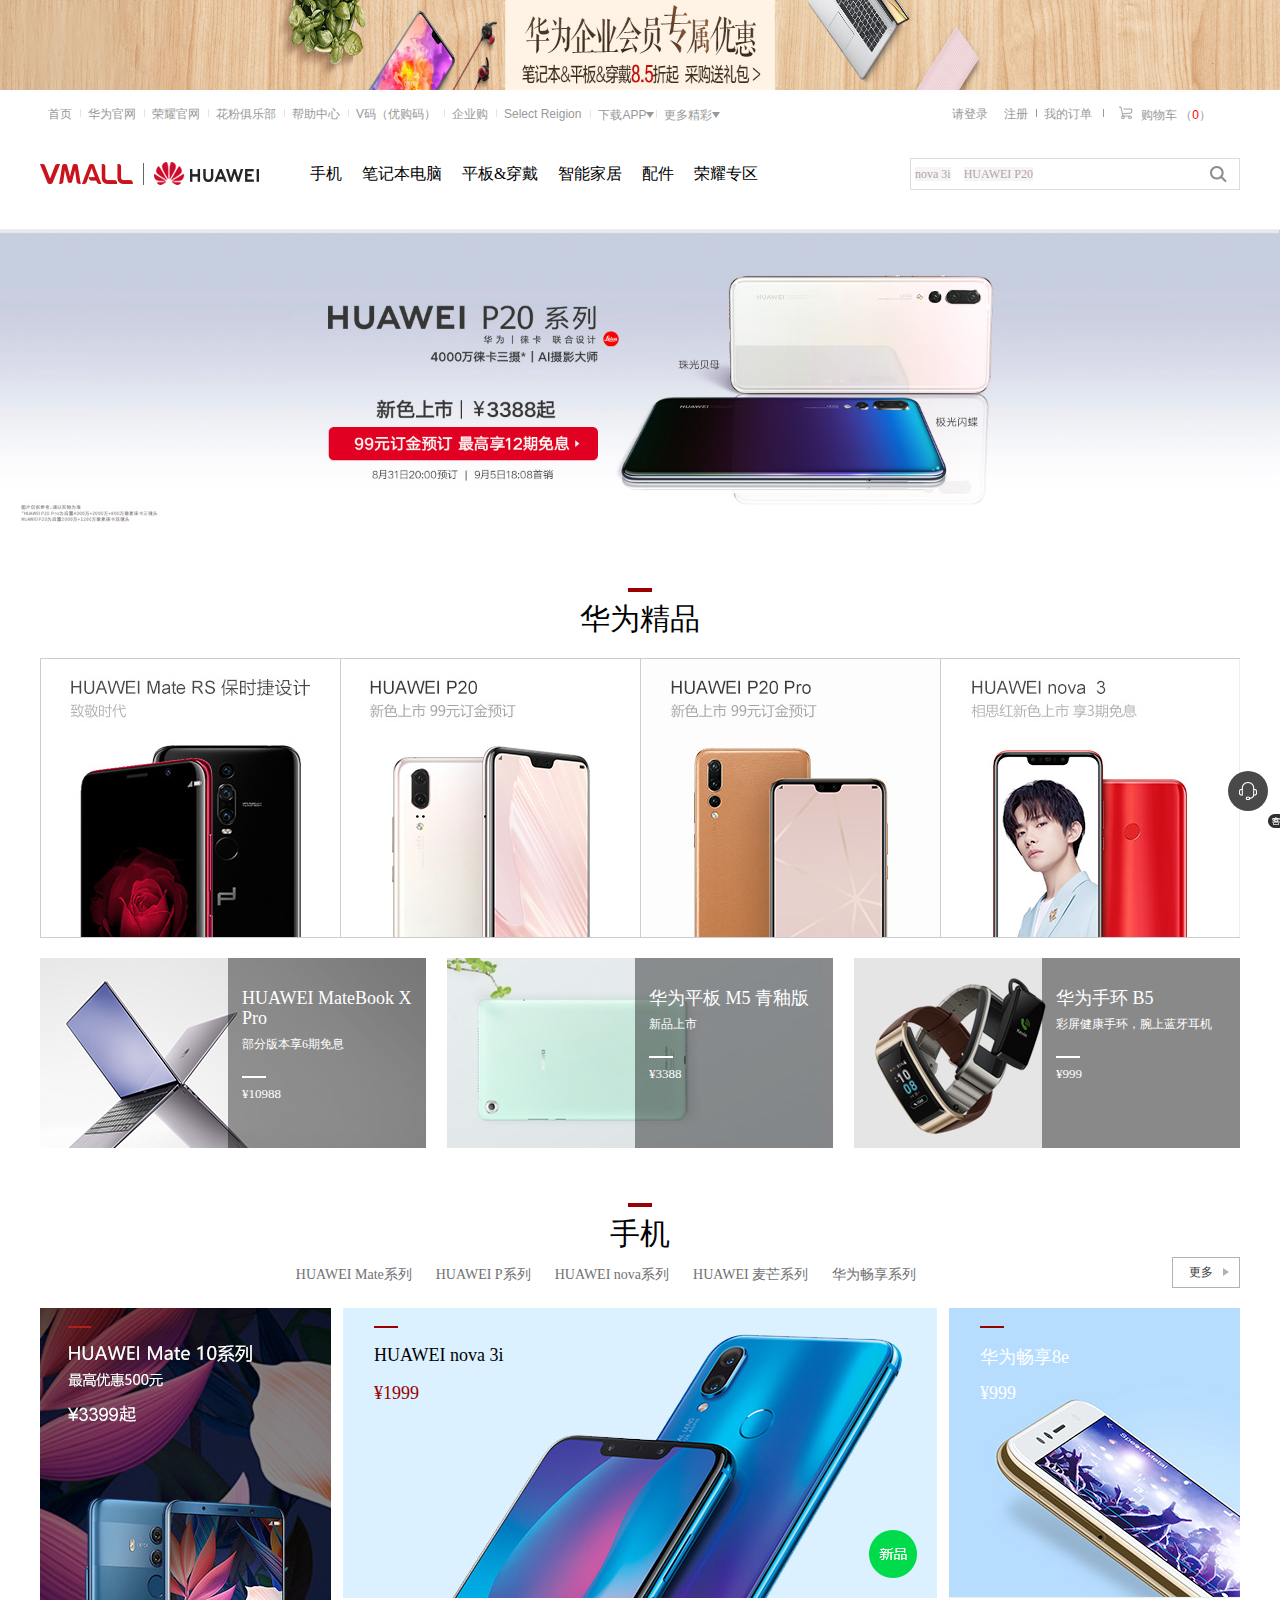
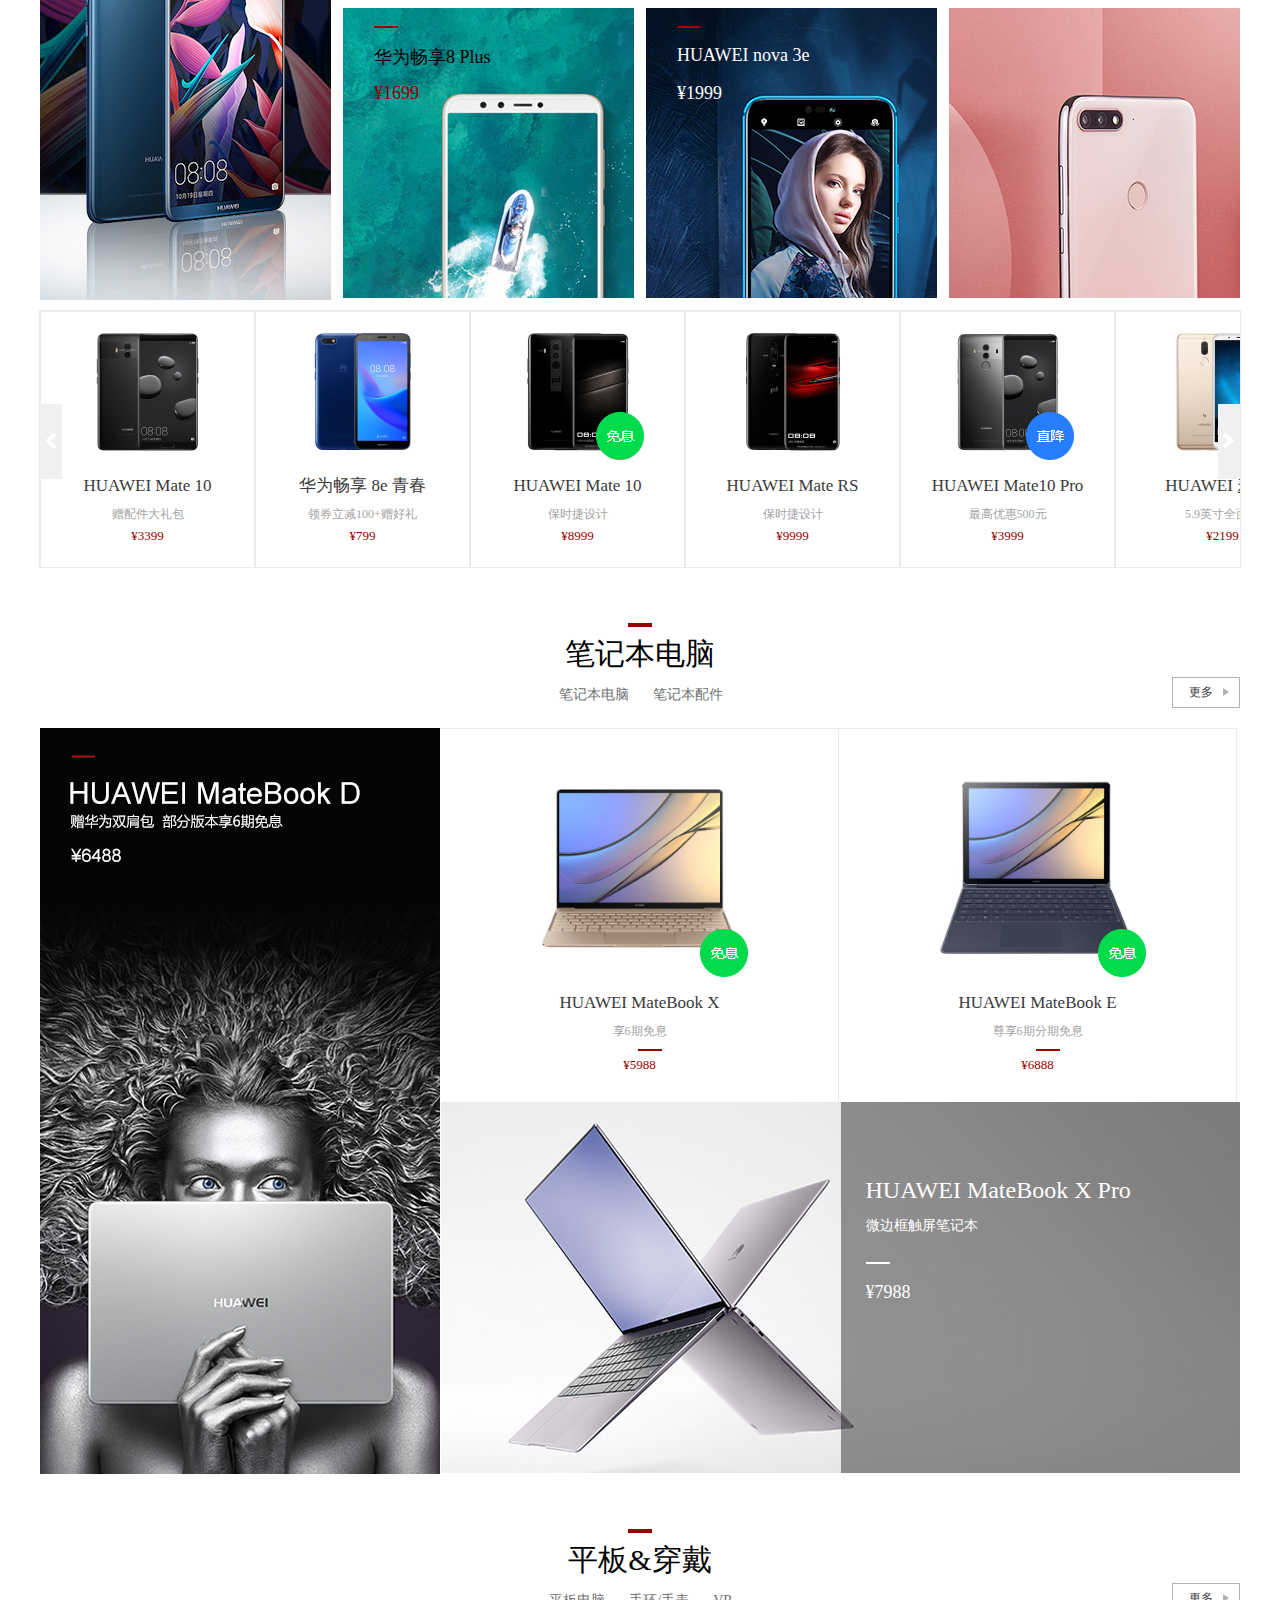
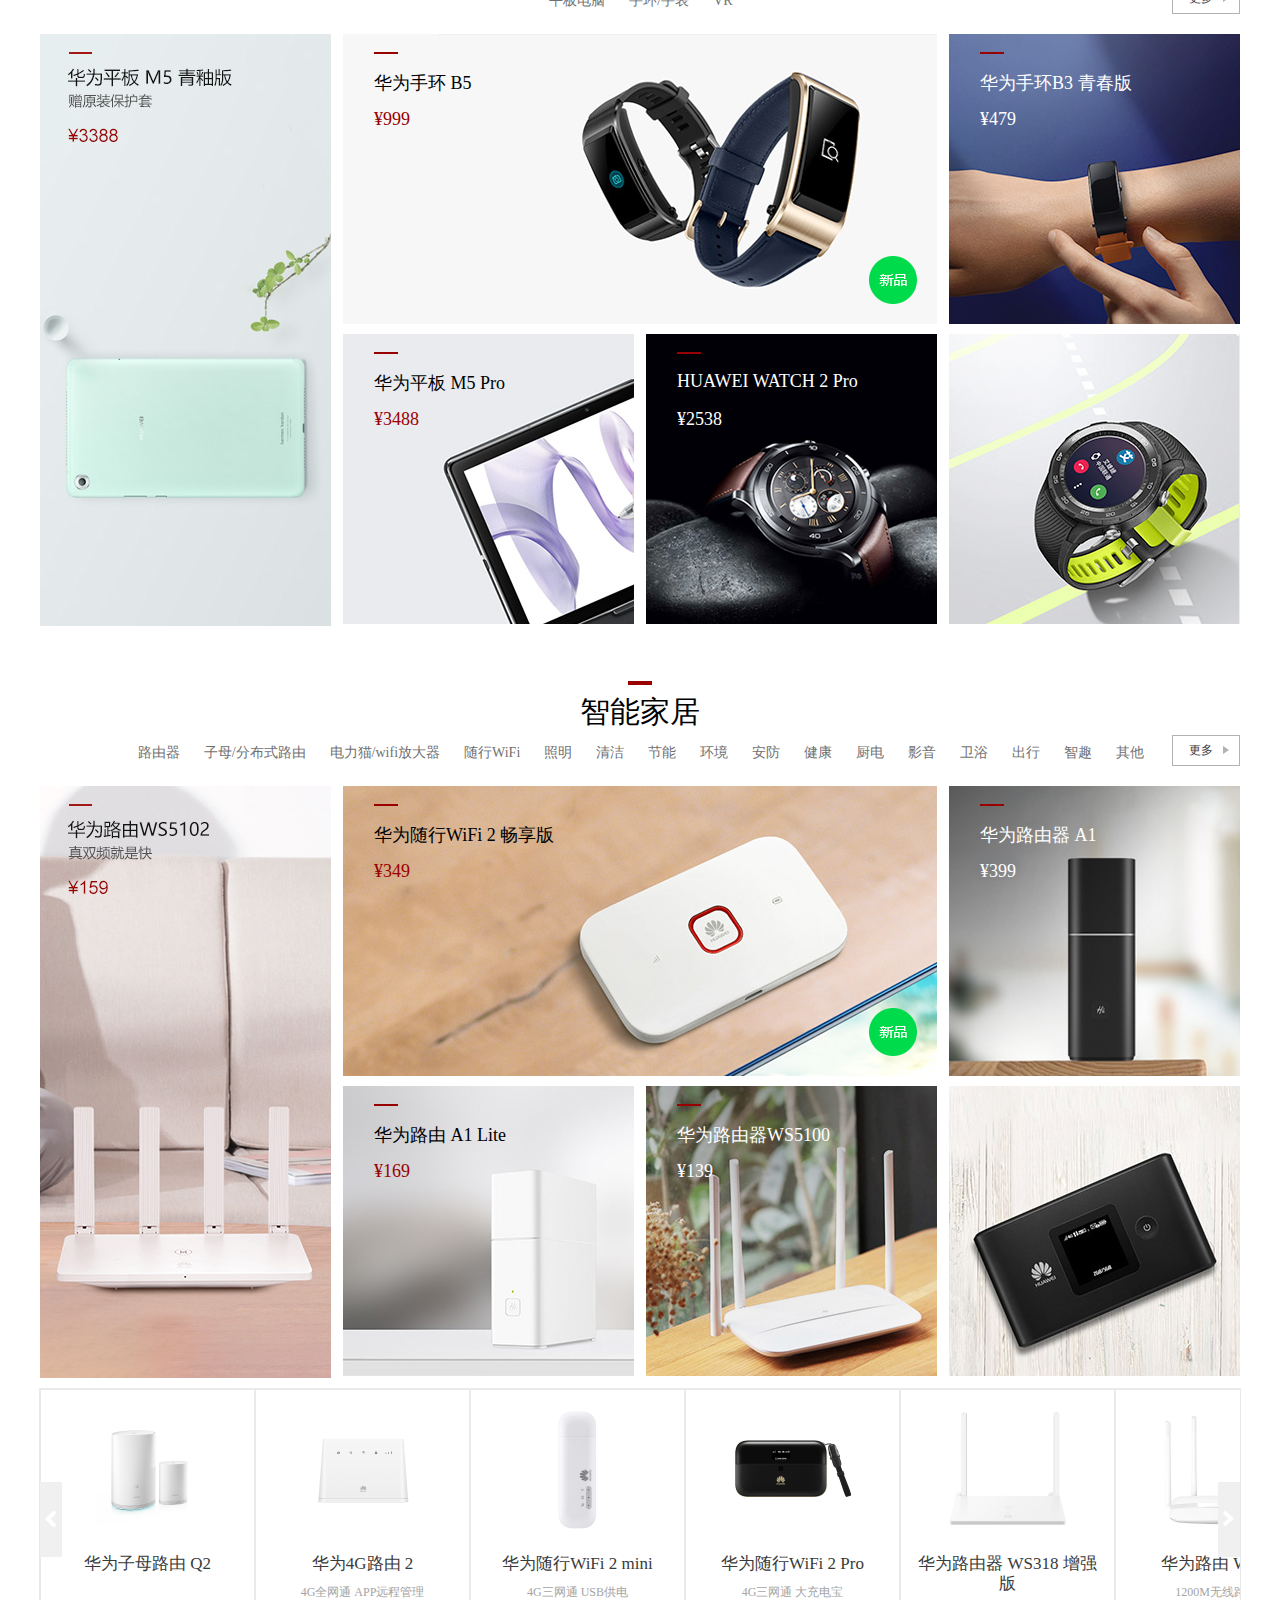
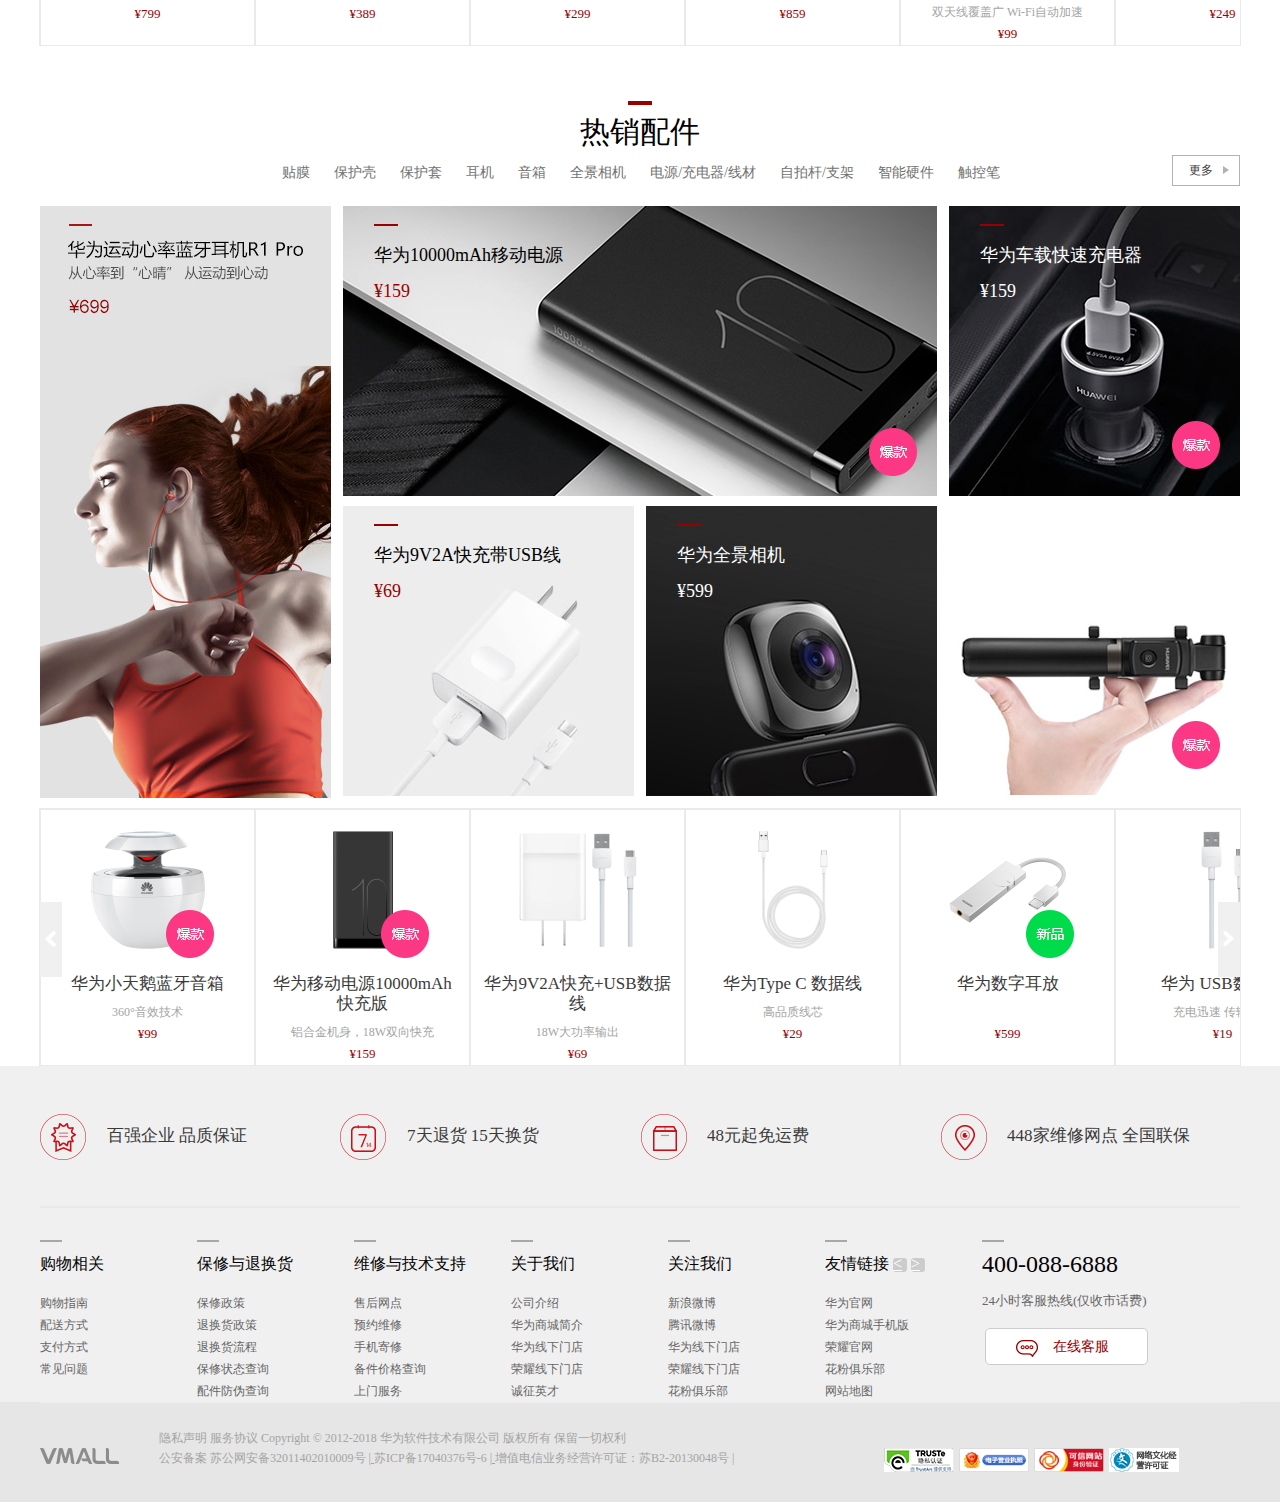
<file: index.html>
<!DOCTYPE html>
<html lang="en">
<head>
	<meta charset="UTF-8">
	<meta http-equiv="X-UA-Compatible" content="IE=edge">
	<title>Document</title>
	<link rel="stylesheet" href="css/cssreset.css">
	<link rel="stylesheet" href="css/public.css">
	<link rel="stylesheet" href="css/Huawei-zone.css">
	<link rel="icon" type="images/icon" href="images/icon.ico" />
</head>
<header class="header">
	<div class="top-banner-img">
		<img src="images/top-banner-img.jpg" alt="加载中。。。" title="华为企业购">
	</div>
	<div class="dh">
		<ul>
			<li><a href="#">首页</a></li>
			<li><a href="#">华为官网</a></li>
			<li><a href="#">荣耀官网</a></li>
			<li><a href="#">花粉俱乐部</a></li>
			<li><a href="#">帮助中心</a></li>
			<li><a href="#">V码（优购码）</a></li>
			<li><a href="#">企业购</a></li>
			<li><a href="#">Select Reigion</a></li>
			<li class="ts">
				<a href="#">下载APP</a>
				<span class="ts1"></span>
				<div class="content1">
					<span class="zd"></span>
					<img src="images/ewm.png" alt=""><br>
					<span>扫一扫,</span><a href="#">下载二维码</a>
				</div>
				
			</li>
			<li class="ts">
				<a href="#">更多精彩</a>
				<span class="ts2"></span>
				<div class="content2">
						<span class="zd"></span>
						<a href="#">EMUI</a><br>
						<a href="#">应用市场</a><br>
						<a href="#">华为终极云空间</a><br>
						<a href="#">开发者联盟</a>
				</div>
			</li>
		</ul>
		<div class="right">
			<ul>
				<li><a href="#">请登录</a></li>
				<li><a href="#">注册</a></li>
				<li><a href="#">我的订单</a></li>
				<li>
					<span class="dyc"></span>
					&nbsp;<span class="gwc">购物车</span>&nbsp;（<span class="sl">0</span>）
					<div class="content3">
						<span class="zd"></span>
						<h4><img src="images/gwc.png" alt=""></h4>
						<p>您的购物车是空的，赶紧选购吧~</p>



					</div>
				</li>
			</ul>
		</div>
	</div>
		<div class="head_two">
			<div class="h_logo">
				<img src="images/logo.png" alt="">
				<span class="lg_span"></span>
				<img src="images/logo2.png" alt="">
			</div>
			<ul class="head_tittle">
				<li><a href="html/phone.html">手机</a></li>
				<li><a href="html/latop.html">笔记本电脑</a></li>
				<li><a href="html/slab.html">平板&穿戴</a></li>
				<li><a href="html/smart.html">智能家居</a></li>
				<li><a href="html/parts.html">配件</a></li>
				<li><a href="#">荣耀专区</a></li>
			</ul>
			<div class="head_search">
				<input type="text" id="search_in">
				<button id="search"><img src="images/icon-common.png" alt=""></button>
				<p class="hs_p">
					<a href="#">nova 3i</a>
					<a href="#">HUAWEI P20</a>
				</p>
			</div>
		</div>
		<div class="ht_content">
			<div class="con_1">
				<div class="con_tittle">
					<a href="#" class="tittle_a">
						全部手机&gt;
					</a>
					<a href="#">
						HUAWEI Mate系列
					</a>
					<a href="#">
						HUAWEI P系列
					</a>
					<a href="#">
						HUAWEI nova系列
					</a>
					<a href="#">
						HUAWEI 麦芒系列
					</a>
					<a href="#">
						华为畅享系列
					</a>
				</div>
				<div class="con_tu">
					<ul class="tu_ul">
						<li>
							<a href="#">
								<img src="images/nav-list01.jpg" alt="">
								<p>HUAWEI nova 3</p>
								<p class="h_price">￥2999</p>
							</a>
						</li>
						<li>
							<a href="#">
								<img src="images/nav-list02.jpg" alt="">
								<p>HUAWEI P20</p>
								<p class="h_price">￥3388</p>
							</a>	
						</li>
						<li>
							<a href="#">
								<img src="images/nav-list03.jpg" alt="">
								<p>HUAWEI P20 Pro</p>
								<p class="h_price">￥4488</p>
							</a>	
						</li>
						<li>
							<a href="#">
								<img src="images/nav-list04.jpg" alt="">
								<p>HUAWEI Mate RS</p>
								<p>保时捷设计</p>
								<p class="h_price">￥9999</p>
							</a>	
						</li>
						<li>
							<a href="#">
								<img src="images/nav-list05.jpg" alt="">
								<p>HUAWEI Mate10</p>
								<p class="h_price">￥3399</p>
							</a>
						</li>
						<li>
							<a href="#">
								<img src="images/nav-list06.jpg" alt="">
								<p>HUAWEI Mate10 Pro</p>
								<p class="h_price">￥3599</p>
							</a>	
						</li>
						<li>
							<a href="#">
								<img src="images/nav-list07.jpg" alt="">
								<p>华为畅享8</p>
								<p class="h_price">￥1299</p>
							</a>	
						</li>
					</ul>
				</div>
			</div>
			<div class="con_2">
				
				<div class="con_tittle">
					<a href="#" class="tittle_a">
						全部笔记本电脑&gt;
					</a>
					<a href="#">
						笔记本电脑
					</a>
					<a href="#">
						笔记本配件
					</a>
				</div>
				<div class="con_tu con_tu2">
					<ul class="tu_ul">
						<li>
							<a href="#">
								<img src="images/nav-list08.jpg" alt="">
								<p>HUAWEI MateBook X Pro</p>
								<p class="h_price">￥7988</p>
							</a>
						</li>
						<li>
							<a href="#">
								<img src="images/nav-list09.jpg" alt="">
								<p>HUAWEI MateBook X</p>
								<p class="h_price">￥5988</p>
							</a>	
						</li>
						<li>
							<a href="#">
								<img src="images/nav-list10.jpg" alt="">
								<p>HUAWEI MateBook E</p>
								<p class="h_price">￥4788</p>
							</a>	
						</li>
						<li>
							<a href="#">
								<img src="images/nav-list11.jpg" alt="">
								<p>HUAWEI MateBook D</p>
								<p class="h_price">￥4988</p
							</a>	
						</li>
						<li>
							<a href="#">
								<img src="images/nav-list12.jpg" alt="">
								<p>HUAWEI 蓝牙鼠标</p>
								<p class="h_price">￥179</p>
							</a>	
						</li>
						<li>
							<a href="#">
								<img src="images/nav-list13.jpg" alt="">
								<p>HUAWEI MateDock 2 扩展坞</p>
								<p class="h_price">￥299</p>
							</a>
						</li>
						<li>
							<a href="#">
								<img src="images/nav-list14.jpg" alt="" style="margin-top: -20px;">
								<p>HUAWEI 背包</p>
								<p class="h_price">￥199</p>
							</a>	
						</li>
					</ul>
				</div>
			</div>
			<div class="con_3">
				
				<div class="con_tittle">
					<a href="#" class="tittle_a">
						全部平板&穿戴&gt;
					</a>
					<a href="#">
						平板电脑
					</a>
					<a href="#">
						手环/手表
					</a>
					<a href="#">
						VR
					</a>
				</div>
				<div class="con_tu">
					<ul class="tu_ul">
						<li>
							<a href="#">
								<img src="images/nav-list15.jpg" alt="">
								<p>华为平板 M5 Pro</p>
								<p class="h_price">￥3888.00</p>
							</a>
						</li>
						<li>
							<a href="#">
								<img src="images/nav-list16.jpg" alt="">
								<p>华为平板 M5 8.4英寸</p>
								<p class="h_price">￥2488.00</p>
							</a>	
						</li>
						<li>
							<a href="#">
								<img src="images/nav-list17.jpg" alt="">
								<p>华为平板 M5 10.8英寸</p>
								<p class="h_price">￥2488.00</p>
							</a>	
						</li>
						<li>
							<a href="#">
								<img src="images/nav-list18.jpg" alt="">
								<p>HUAWEI WATCH 2 Pro</p>
								<p class="h_price">￥2588.00</p>
							</a>	
						</li>
						<li>
							<a href="#">
								<img src="images/nav-list19.jpg" alt="">
								<p>华为手环 B3青春版</p>
								<p class="h_price">￥499.00</p>
							</a>	
						</li>
						<li>
							<a href="#">
								<img src="images/nav-list20.jpg" alt="">
								<p>华为手环 B5</p>
								<p class="h_price">￥999.00</p>
							</a>	
						</li>
						<li>
							<a href="#">
								<img src="images/nav-list21.jpg" alt="">
								<p>HUAWEI VR 2</p>
								<p class="h_price">￥1999.00</p>
							</a>	
						</li>
					</ul>
				</div>
			</div>
			<div class="con_4">
				
				<div class="con_tittle">
					<a href="#" class="tittle_a">
						全部智能家居&gt;
					</a>
					<a href="#">
						路由器
					</a>
					<a href="#">
						子母/分布式路由
					</a>
					<a href="#">
						电力猫/Wifi放大器
					</a>
					<a href="#">
						随行WiFi
					</a>
					<a href="#">
						照明
					</a>
					<a href="#">
						清洁
					</a>
					<a href="#">
						节能
					</a>
					<a href="#">
						环境
					</a>
					<a href="#">
						安防
					</a>
					<a href="#">
						健康
					</a>
					<a href="#">
						厨电
					</a>
					<a href="#">
						影音
					</a>
					<a href="#">
						卫浴
					</a>
					<a href="#">
						出行
					</a>
					<a href="#">
						智趣
					</a>
					<a href="#">
						其他
					</a>
				</div>
				<div class="con_tu">
					<ul class="tu_ul">
						<li>
							<a href="#">
								<img src="images/nav-list22.jpg" alt="">
								<p>华为子母路由器 Q1</p>
								<p class="h_price">￥459</p>
							</a>
						</li>
						<li>
							<a href="#">
								<img src="images/nav-list23.jpg" alt="">
								<p>华为路由 Q2</p>
								<p class="h_price">￥799</p>
							</a>	
						</li>
						<li>
							<a href="#">
								<img src="images/nav-list24.jpg" alt="">
								<p>华为路由器 A1</p>
								<p class="h_price">￥399</p>
							</a>	
						</li>
						<li>
							<a href="#">
								<img src="images/nav-list25.jpg" alt="">
								<p>华为随身WiFi pro</p>
								<p class="h_price">￥799</p>
							</a>	
						</li>
						<li>
							<a href="#">
								<img src="images/nav-list26.jpg" alt="">
								<p>华为路由WS5100</p>
								<p class="h_price">￥139</p>
							</a>
						</li>
						<li>
							<a href="#">
								<img src="images/nav-list27.jpg" alt="">
								<p>华为电力猫PT500</p>
								<p class="h_price">￥269</p>
							</a>	
						</li>
						<li>
							<a href="#">
								<img src="images/nav-list28.jpg" alt="">
								<p>科沃扫地机器人</p>
								<p class="h_price">￥999</p>
							</a>	
						</li>
					</ul>
				</div>
			</div>
			<div class="con_5">
				<div class="con_tittle">
					<a href="#" class="tittle_a">
						全部配件&gt;
					</a>
					<a href="#">
						贴膜
					</a>
					<a href="#">
						保护壳
					</a>
					<a href="#">
						保护套
					</a>
					<a href="#">
						触控笔
					</a>
					<a href="#">
						表带
					</a>
					<a href="#">
						耳机
					</a>
					<a href="#">
						音箱
					</a>
					<a href="#">
						全景相机
					</a>
					<a href="#">
						电源/充电线/线材
					</a>
					<a href="#">
						自拍杆/支架
					</a>
					<a href="#">
						智能硬件
					</a>
				</div>
				<div class="con_tu con_tu2">
					<ul class="tu_ul">
						<li>
							<a href="#">
								<img src="images/nav-list28.jpg" alt="">
								<p>华为车载快速充电器</p>
								<p class="h_price">￥159.00</p>
							</a>
						</li>
						<li>
							<a href="#">
								<img src="images/nav-list30.jpg" alt="">
								<p>华为全景相机</p>
								<p class="h_price">￥599.00</p>
							</a>	
						</li>
						<li>
							<a href="#">
								<img src="images/nav-list31.jpg" alt="">
								<p>HUAWEI Mate RS 保时捷设计 真皮皮套</p>
								<p class="h_price">￥999.00</p>
							</a>	
						</li>
						<li>
							<a href="#">
								<img src="images/nav-list35.jpg" alt="">
								<p>华为10000移动电源 SuperCharge 快充版</p>
								<p class="h_price">￥229.00</p>
							</a>	
						</li>
						<li>
							<a href="#">
								<img src="images/nav-list32.jpg" alt="">
								<p>华为补光灯自拍杆</p>
								<p class="h_price">￥139.00</p>
							</a> 
						</li>
						<li>
							<a href="#">
								<img src="images/nav-list33.jpg" alt="">
								<p>华为主动降噪耳机3</p>
								<p class="h_price">￥399.00</p>
							</a>	
						</li>
						<li>
							<a href="#">
								<img src="images/nav-list34.jpg" alt="">
								<p>华为智能体脂秤</p>
								<p class="h_price">￥169.00</p>
							</a>	
						</li>
					</ul>
				</div>
			</div>
		</div>
</header>
<div class="banner">
		<ul class="box">
				<li class="box-list"><img src="images/banner01.jpg" alt=""></li>
				<li><img src="images/banner02.jpg" alt=""></li>
				<li><img src="images/banner03.jpg" alt=""></li>
				<li><img src="images/banner04.jpg" alt=""></li>
				<li><img src="images/banner05.jpg" alt=""></li>
				<li><img src="images/banner06.jpg" alt=""></li>
				<li><img src="images/banner07.jpg" alt=""></li>
				<li><img src="images/banner08.png" alt=""></li>
				<li><img src="images/banner09.png" alt=""></li>
				<li><img src="images/banner10.jpg" alt=""></li>
				<li><img src="images/banner11.jpg" alt=""></li>
			</ul>
			<ol class="list">
				<li class="current"></li>
				<li></li>
				<li></li>
				<li></li>
				<li></li>
				<li></li>
				<li></li>
				<li></li>
				<li></li>
				<li></li>
				<li></li>
			</ol>
</div>
<div class="content">
		<div class="Huawei-boutique">
			<h2>华为精品</h2>
			<ul>
				<li><a href=""><img src="images/boutique01.jpg" alt="加载中。。。"></a></li>
				<li><a href=""><img src="images/boutique02.jpg" alt="加载中。。。"></a></li>
				<li><a href=""><img src="images/boutique03.jpg" alt="加载中。。。"></a></li>
				<li><a href=""><img src="images/boutique04.jpg" alt="加载中。。。"></a></li>
			</ul>
			<ol>
				<li>
					<div class="Hb-box">
						<p class="p-title">HUAWEI MateBook X Pro</p>
						<p class="p-con">部分版本享6期免息</p>
						<p class="p-price">¥10988</p>
					</div>
					<a href=""><img src="images/boutique05.jpg" alt="加载中。。。"></a>
				</li>
				<li>
					<div class="Hb-box">
						<p class="p-title">华为平板 M5 青釉版</p>
						<p class="p-con">新品上市</p>
						<p class="p-price">¥3388</p>
					</div>
					<a href=""><img src="images/boutique06.jpg" alt="加载中。。。"></a>
				</li>
				<li>
					<div class="Hb-box">
						<p class="p-title">华为手环 B5</p>
						<p class="p-con">彩屏健康手环，腕上蓝牙耳机  </p>
						<p class="p-price">¥999</p>
					</div>
					<a href=""><img src="images/boutique07.jpg" alt="加载中。。。"></a>
				</li>
			</ol>
		</div>
		<div class="phone">
			<h2><u>手机</u></h2>
			<ul class="phone-nav">
				<li><a href="">HUAWEI Mate系列</a></li>
				<li><a href="">HUAWEI P系列</a></li>
				<li><a href="">HUAWEI nova系列</a></li>
				<li><a href="">HUAWEI 麦芒系列</a></li>
				<li><a href="">华为畅享系列</a></li>
				<a href="">更多</a>
			</ul>
			<section>
				<div class="sec-left">
					<a href=""><img src="images/sec-left.jpg" alt="加载中。。。"></a>
				</div>
				<div class="sec-con">
					<div class="sec-conTop">
						<div class="box1">
							<p class="box1-title">HUAWEI nova 3i</p>
							<p class="box1-price">¥1999</p>
						</div>
					<a href=""><img src="images/sec-conTop.jpg" alt="加载中。。。"></a>
					<span class="conTop-new"><img src="images/new.png" alt=""></span>
				</div>
				<div class="sec-conBottom">
					<div>
						<a href="">
						<div class="box1">
							<p class="box1-title">华为畅享8 Plus</p>
							<p class="box1-price">¥1699</p>
						</div>
						<img src="images/sec-conBottom01.jpg" alt="加载中。。。">
					</a>
					</div>
					<div>
						<a href="">
						<div class="box1">
							<p class="box2-title">HUAWEI nova 3e</p>
							<p class="box2-price">¥1999</p>
						</div>
						<img src="images/sec-conBottom02.jpg" alt="加载中。。。">
					</a>
					</div>
				</div>
				</div>
				<div class="sec-right">
					<a href="">
						<div class="box1">
							<p class="box2-title">华为畅享8e</p>
							<p class="box2-price">¥999</p>
						</div>
						<img src="images/sec-right01.jpg" alt="加载中。。。">
					</a>
					<a href="">
						<div class="box1">
							<p class="box1-title">华为畅享8</p>
							<p class="box1-price">¥1099</p>
						</div>
						<img src="images/sec-right02.jpg" alt="加载中。。。">
					</a>
				</div>
			</section>
			<div class="phone-list">
				<ul class="phone-lis ">
					<li>
						<a href="#"><img src="images/phone-list01.jpg" alt="加载中。。。"></a>
						<div class="lis-bot">
							<span class="lis-title">HUAWEI Mate 10</span>
							<span class="lis-desc">赠配件大礼包</span>
							<span class="lis-price">¥3399</span>
						</div>
					</li>
					<li>
						<a href="#"><img src="images/phone-list02.jpg" alt="加载中。。。"></a>
						<div class="lis-bot">
							<span class="lis-title">华为畅享 8e 青春</span>
							<span class="lis-desc">领券立减100+赠好礼</span>
							<span class="lis-price">¥799</span>
						</div>
					</li>
					<li>
						<a href="#"><img src="images/phone-list03.jpg" alt="加载中。。。"></a>
						<span class="lis-free"><img src="images/free.png" alt=""></span>
						<div class="lis-bot">
							<span class="lis-title">HUAWEI Mate 10</span>
							<span class="lis-desc">保时捷设计</span>
							<span class="lis-price">¥8999</span>
						</div>
					</li>
					<li>
						<a href="#"><img src="images/phone-list04.jpg" alt="加载中。。。"></a>
						<div class="lis-bot">
							<span class="lis-title">HUAWEI Mate RS</span>
							<span class="lis-desc">保时捷设计</span>
							<span class="lis-price">¥9999</span>
						</div>
					</li>
					<li>
						<a href="#"><img src="images/phone-list05.jpg" alt="加载中。。。"></a>
						<span class="lis-plummet"><img src="images/plummet.png" alt=""></span>
						<div class="lis-bot">
							<span class="lis-title">HUAWEI Mate10 Pro</span>
							<span class="lis-desc">最高优惠500元</span>
							<span class="lis-price">¥3999</span>
						</div>
					</li>
					<li>
						<a href="#"><img src="images/phone-list06.jpg" alt="加载中。。。"></a>
						<div class="lis-bot">
							<span class="lis-title">HUAWEI 麦芒6</span>
							<span class="lis-desc">5.9英寸全面屏</span>
							<span class="lis-price">¥2199</span>
						</div>
					</li>
					<li>
						<a href="#"><img src="images/phone-list07.jpg" alt="加载中。。。"></a>
						<div class="lis-bot">
							<span class="lis-title">HUAWEI nova 2s</span>
							<span class="lis-desc">6英寸全面屏 2000万四镜头  </span>
							<span class="lis-price">¥2599</span>
						</div>
					</li>
				</ul>
				<span class="ph-left"><u></u></span>
				<span class="ph-right"><u></u></span>
			</div>
		</div>
		<div class="laptop">
			<h2><u>笔记本电脑</u></h2>
			<ul class="laptop-nav">
				<li><a href="">笔记本电脑</a></li>
				<li><a href="">笔记本配件</a></li>
				<a href="">更多</a>
			</ul>
			<section>
				<div class="lap-left">
					<a href="#"><img src="images/lap-left.jpg" alt=""></a>
				</div>
				<div class="lap-right">
					<div class="lap-rightTop">
						<a href="#">
							<img src="images/lap-rightTop01.jpg" alt="">
							<span class="lis-free"><img src="images/free.png" alt=""></span>
							<div class="lis-bot">
							<span class="lis-title">HUAWEI MateBook X</span>
							<span class="lis-desc">享6期免息  </span>
							<span class="lis-price">¥5988</span>
						</div>
						</a>
						<a href="#">
							<img src="images/lap-rightTop02.jpg" alt="">
							<span class="lis-free"><img src="images/free.png" alt=""></span>
							<div class="lis-bot">
							<span class="lis-title">HUAWEI MateBook E</span>
							<span class="lis-desc">尊享6期分期免息  </span>
							<span class="lis-price">¥6888</span>
						</div>
						</a>
					</div>
					<div class="lap-rightBottom">
						<a href="#"><img src="images/lap-rightBottom.jpg" alt=""></a>
						<span class="rb-box">
							<p class="p-title">HUAWEI MateBook X Pro</p>
							<p class="p-con">微边框触屏笔记本  </p>
							<p class="p-price">¥7988</p>
						</span>
					</div>
				</div>
			</section>
		</div>
		<div class="slab">
			<h2><u>平板&穿戴</u></h2>
			<ul class="slab-nav">
				<li><a href="">平板电脑</a></li>
				<li><a href="">手环/手表</a></li>
				<li><a href="">VR</a></li>
				<a href="">更多</a>
			</ul>
			<section>
				<div class="sec-left">
					<a href=""><img src="images/sec-left02.jpg" alt="加载中。。。"></a>
				</div>
				<div class="sec-con">
					<div class="sec-conTop">
						<div class="box1">
							<p class="box1-title">华为手环 B5</p>
							<p class="box1-price">¥999</p>
						</div>
					<a href=""><img src="images/sec-conTop02.jpg" alt="加载中。。。"></a>
					<span class="conTop-new"><img src="images/new.png" alt=""></span>
				</div>
				<div class="sec-conBottom">
					<div>
						<a href="">
						<div class="box1">
							<p class="box1-title">华为平板 M5 Pro</p>
							<p class="box1-price">¥3488</p>
						</div>
						<img src="images/sec-conBottom03.jpg" alt="加载中。。。">
					</a>
					</div>
					<div>
						<a href="">
						<div class="box1">
							<p class="box2-title">HUAWEI WATCH 2 Pro</p>
							<p class="box2-price">¥2538</p>
						</div>
						<img src="images/sec-conBottom04.jpg" alt="加载中。。。">
					</a>
					</div>
				</div>
				</div>
				<div class="sec-right">
					<a href="">
						<div class="box1">
							<p class="box2-title">华为手环B3 青春版</p>
							<p class="box2-price">¥479</p>
						</div>
						<img src="images/sec-right03.jpg" alt="加载中。。。">
					</a>
					<a href="">
						<div class="box1">
							<p class="box1-title">HUAWEI WATCH 2（2018版）</p>
							<p class="box1-price">¥1988</p>
						</div>
						<img src="images/sec-right04.jpg" alt="加载中。。。">
					</a>
				</div>
			</section>
		</div>
		<div class="smart">
			<h2><u>智能家居</u></h2>
			<ul class="smart-nav">
				<li><a href="">路由器</a></li>
				<li><a href="">子母/分布式路由</a></li>
				<li><a href="">电力猫/wifi放大器</a></li>
				<li><a href="">随行WiFi</a></li>
				<li><a href="">照明</a></li>
				<li><a href="">清洁</a></li>
				<li><a href="">节能</a></li>
				<li><a href="">环境</a></li>
				<li><a href="">安防</a></li>
				<li><a href="">健康</a></li>
				<li><a href="">厨电</a></li>
				<li><a href="">影音</a></li>
				<li><a href="">卫浴</a></li>
				<li><a href="">出行</a></li>
				<li><a href="">智趣</a></li>
				<li><a href="">其他</a></li>
				<a href="">更多</a>
			</ul>
			<section>
				<div class="sec-left">
					<a href=""><img src="images/sec-left03.jpg" alt="加载中。。。"></a>
				</div>
				<div class="sec-con">
					<div class="sec-conTop">
						<div class="box1">
							<p class="box1-title">华为随行WiFi 2 畅享版</p>
							<p class="box1-price">¥349</p>
						</div>
					<a href=""><img src="images/sec-conTop03.jpg" alt="加载中。。。"></a>
					<span class="conTop-new"><img src="images/new.png" alt=""></span>
				</div>
				<div class="sec-conBottom">
					<div>
						<a href="">
						<div class="box1">
							<p class="box1-title">华为路由 A1 Lite</p>
							<p class="box1-price">¥169</p>
						</div>
						<img src="images/sec-conBottom05.jpg" alt="加载中。。。">
					</a>
					</div>
					<div>
						<a href="">
						<div class="box1">
							<p class="box2-title">华为路由器WS5100</p>
							<p class="box2-price">¥139</p>
						</div>
						<img src="images/sec-conBottom06.jpg" alt="加载中。。。">
					</a>
					</div>
				</div>
				</div>
				<div class="sec-right">
					<a href="">
						<div class="box1">
							<p class="box2-title">华为路由器 A1</p>
							<p class="box2-price">¥399</p>
						</div>
						<img src="images/sec-right05.jpg" alt="加载中。。。">
					</a>
					<a href="">
						<div class="box1">
							<p class="box1-title">华为随行WiFi 2</p>
							<p class="box1-price">¥469</p>
						</div>
						<img src="images/sec-right06.jpg" alt="加载中。。。">
					</a>
				</div>
			</section>
			<div class="phone-list">
				<ul class="phone-lis smart-lis">
					<li>
						<a href="#"><img src="images/phone-list08.jpg" alt="加载中。。。"></a>
						<div class="lis-bot">
							<span class="lis-title">华为子母路由 Q2</span>
							<span class="lis-desc">&nbsp;</span>
							<span class="lis-price">¥799</span>
						</div>
					</li>
					<li>
						<a href="#"><img src="images/phone-list09.jpg" alt="加载中。。。"></a>
						<div class="lis-bot">
							<span class="lis-title">华为4G路由 2</span>
							<span class="lis-desc">4G全网通 APP远程管理  </span>
							<span class="lis-price">¥389</span>
						</div>
					</li>
					<li>
						<a href="#"><img src="images/phone-list10.jpg" alt="加载中。。。"></a>
						<div class="lis-bot">
							<span class="lis-title">华为随行WiFi 2 mini</span>
							<span class="lis-desc">4G三网通 USB供电  </span>
							<span class="lis-price">¥299</span>
						</div>
					</li>
					<li>
						<a href="#"><img src="images/phone-list11.jpg" alt="加载中。。。"></a>
						<div class="lis-bot">
							<span class="lis-title">华为随行WiFi 2 Pro</span>
							<span class="lis-desc">4G三网通 大充电宝  </span>
							<span class="lis-price">¥859</span>
						</div>
					</li>
					<li>
						<a href="#"><img src="images/phone-list12.jpg" alt="加载中。。。"></a>
						<div class="lis-bot">
							<span class="lis-title">华为路由器 WS318 增强版</span>
							<span class="lis-desc">双天线覆盖广 Wi-Fi自动加速  </span>
							<span class="lis-price">¥99</span>
						</div>
					</li>
					<li>
						<a href="#"><img src="images/phone-list13.jpg" alt="加载中。。。"></a>
						<div class="lis-bot">
							<span class="lis-title">华为路由 WS832</span>
							<span class="lis-desc">1200M无线路由器  </span>
							<span class="lis-price">¥249</span>
						</div>
					</li>
					<li>
						<a href="#"><img src="images/phone-list14.jpg" alt="加载中。。。"></a>
						<div class="lis-bot">
							<span class="lis-title">华为路由 WS550</span>
							<span class="lis-desc">双核450M路由器  </span>
							<span class="lis-price">¥169</span>
						</div>
					</li>
					<li>
						<a href="#"><img src="images/phone-list15.jpg" alt="加载中。。。"></a>
						<div class="lis-bot">
							<span class="lis-title">华为子母路由器 Q1 子路由</span>
							<span class="lis-desc">自动同步母路由WiFi名称和密码  </span>
							<span class="lis-price">¥179</span>
						</div>
					</li>
					<li>
						<a href="#"><img src="images/phone-list16.jpg" alt="加载中。。。"></a>
						<div class="lis-bot">
							<span class="lis-title">华为 PT500</span>
							<span class="lis-desc">500M电力线适配器  </span>
							<span class="lis-price">¥139</span>
						</div>
					</li>
					<li>
						<a href="#"><img src="images/phone-list17.jpg" alt="加载中。。。"></a>
						<div class="lis-bot">
							<span class="lis-title">华为 WS331c</span>
							<span class="lis-desc">300Mbps无线扩展器  </span>
							<span class="lis-price">¥119</span>
						</div>
					</li>
				</ul>
				<span class="ph-left"><u></u></span>
				<span class="ph-right"><u></u></span>
			</div>
		</div>
		<div class="parts">
			<h2><u>热销配件</u></h2>
			<ul class="parts-nav">
				<li><a href="">贴膜</a></li>
				<li><a href="">保护壳</a></li>
				<li><a href="">保护套</a></li>
				<li><a href="">耳机</a></li>
				<li><a href="">音箱</a></li>
				<li><a href="">全景相机</a></li>
				<li><a href="">电源/充电器/线材</a></li>
				<li><a href="">自拍杆/支架</a></li>
				<li><a href="">智能硬件</a></li>
				<li><a href="">触控笔</a></li>
				<a href="">更多</a>
			</ul>
			<section>
				<div class="sec-left">
					<a href=""><img src="images/sec-left04.jpg" alt="加载中。。。"></a>
				</div>
				<div class="sec-con">
					<div class="sec-conTop">
						<div class="box1">
							<p class="box1-title">华为10000mAh移动电源</p>
							<p class="box1-price">¥159</p>
						</div>
					<a href=""><img src="images/sec-conTop04.jpg" alt="加载中。。。"></a>
					<span class="conTop-new"><img src="images/hot.png" alt=""></span>
				</div>
				<div class="sec-conBottom">
					<div>
						<a href="">
						<div class="box1">
							<p class="box1-title">华为9V2A快充带USB线</p>
							<p class="box1-price">¥69</p>
						</div>
						<img src="images/sec-conBottom07.jpg" alt="加载中。。。">
					</a>
					</div>
					<div>
						<a href="">
						<div class="box1">
							<p class="box2-title">华为全景相机</p>
							<p class="box2-price">¥599</p>
						</div>
						<img src="images/sec-conBottom08.jpg" alt="加载中。。。">
					</a>
					</div>
				</div>
				</div>
				<div class="sec-right">
					<a href="">
						<div class="box1">
							<p class="box2-title">华为车载快速充电器</p>
							<p class="box2-price">¥159</p>
						</div>
						<img src="images/sec-right07.jpg" alt="加载中。。。">
						<span class="conRight-new"><img src="images/hot.png" alt=""></span>
					</a>
					<a href="">
						<div class="box1">
							<p class="box1-title">华为三脚架自拍杆</p>
							<p class="box1-price">¥119</p>
						</div>
						<img src="images/sec-right08.jpg" alt="加载中。。。">
						<span class="conRight-new"><img src="images/hot.png" alt=""></span>
					</a>
				</div>
			</section>
			<div class="phone-list">
				<ul class="phone-lis parts-lis">
					<li>
						<a href="#"><img src="images/phone-list18.jpg" alt="加载中。。。"></a>
						<span class="lis-new"><img src="images/hot.png" alt=""></span>
						<div class="lis-bot">
							<span class="lis-title">华为小天鹅蓝牙音箱</span>
							<span class="lis-desc">360°音效技术  </span>
							<span class="lis-price">¥99</span>
						</div>
					</li>
					<li>
						<a href="#"><img src="images/phone-list19.jpg" alt="加载中。。。"></a>
						<span class="lis-new"><img src="images/hot.png" alt=""></span>
						<div class="lis-bot">
							<span class="lis-title">华为移动电源10000mAh快充版</span>
							<span class="lis-desc">铝合金机身，18W双向快充  </span>
							<span class="lis-price">¥159</span>
						</div>
					</li>
					<li>
						<a href="#"><img src="images/phone-list20.jpg" alt="加载中。。。"></a>
						<div class="lis-bot">
							<span class="lis-title">华为9V2A快充+USB数据线</span>
							<span class="lis-desc">18W大功率输出  </span>
							<span class="lis-price">¥69</span>
						</div>
					</li>
					<li>
						<a href="#"><img src="images/phone-list21.jpg" alt="加载中。。。"></a>
						<div class="lis-bot">
							<span class="lis-title">华为Type C 数据线</span>
							<span class="lis-desc">高品质线芯  </span>
							<span class="lis-price">¥29</span>
						</div>
					</li>
					<li>
						<a href="#"><img src="images/phone-list22.jpg" alt="加载中。。。"></a>
						<span class="lis-new"><img src="images/new.png" alt=""></span>
						<div class="lis-bot">
							<span class="lis-title">华为数字耳放</span>
							<span class="lis-desc">&nbsp;</span>
							<span class="lis-price">¥599</span>
						</div>
					</li>
					<li>
						<a href="#"><img src="images/phone-list23.jpg" alt="加载中。。。"></a>
						<div class="lis-bot">
							<span class="lis-title">华为 USB数据线</span>
							<span class="lis-desc">充电迅速 传输稳定  </span>
							<span class="lis-price">¥19</span>
						</div>
					</li>
				</ul>
				<span class="ph-left"><u></u></span>
				<span class="ph-right"><u></u></span>
			</div>
		</div>
</div>
<div class="slogan-container">
		<div class="slogan">
			<ul>
				<li><a href=""><span></span>百强企业 品质保证</a></li>
				<li><a href=""><span></span>7天退货 15天换货</a></li>
				<li><a href=""><span></span>48元起免运费</a></li>
				<li><a href=""><span></span>448家维修网点 全国联保</a></li>
			</ul>
		</div>
</div>
<div class="service-container">
		<div class="service">
			<dl class="past">
				<dd>
					<span></span>
					<p>购物相关</p>
				</dd>
					<dt>
						<ul>
							<li><a href="#">购物指南</a></li>
							<li><a href="#">配送方式</a></li>
							<li><a href="#">支付方式</a></li>
							<li><a href="#">常见问题</a></li>
						</ul>
					</dt>
			</dl>
			<dl class="past">
				<dd>
					<span></span>
					<p>保修与退换货</p>
				</dd>
					<dt>
						<ul>
							<li><a href="#">保修政策</a></li>
							<li><a href="#">退换货政策</a></li>
							<li><a href="#">退换货流程</a></li>
							<li><a href="#">保修状态查询</a></li>
							<li><a href="#">配件防伪查询</a></li>
						</ul>
					</dt>
			</dl>
			<dl class="past">
				<dd>
					<span></span>
					<p>维修与技术支持</p>
				</dd>
					<dt>
						<ul>
							<li><a href="#">售后网点</a></li>
							<li><a href="#">预约维修</a></li>
							<li><a href="#">手机寄修</a></li>
							<li><a href="#">备件价格查询</a></li>
							<li><a href="#">上门服务</a></li>
						</ul>
					</dt>
			</dl>
			<dl class="past">
				<dd>
					<span></span>
					<p>关于我们</p>
				</dd>
					<dt>
						<ul>
							<li><a href="#">公司介绍</a></li>
							<li><a href="#">华为商城简介</a></li>
							<li><a href="#">华为线下门店</a></li>
							<li><a href="#">荣耀线下门店</a></li>
							<li><a href="#">诚征英才</a></li>
						</ul>
					</dt>
			</dl>
			<dl class="past">
				<dd>
					<span></span>
					<p>关注我们</p>
				</dd>
					<dt>
						<ul>
							<li><a href="#">新浪微博</a></li>
							<li><a href="#">腾讯微博</a></li>
							<li><a href="#">华为线下门店</a></li>
							<li><a href="#">荣耀线下门店</a></li>
							<li><a href="#">花粉俱乐部</a></li>
						</ul>
					</dt>
			</dl>
			<dl class="past">
				<dd>
					<span></span>
					<p>友情链接&nbsp;<span class="pastLeft"><u>&lt;</u></span>&nbsp;<span class="pastRight"><u>&gt;</u></span></p>
				</dd>
					<dt>
						<div class="list">
							<ul>
								<li><a href="#">华为官网</a></li>
								<li><a href="#">华为商城手机版</a></li>
								<li><a href="#">荣耀官网</a></li>
								<li><a href="#">花粉俱乐部</a></li>
								<li><a href="#">网站地图</a></li>
							</ul>
							<ul>
								<li><a href="#">爱旅官网</a></li>
								<li><a href="#">华为应用市场</a></li>
								<li><a href="#">万表网</a></li>
								<li><a href="#">中商情报网</a></li>
								<li><a href="#">刷机精灵</a></li>
							</ul>
							<ul>
								<li><a href="#">华为手机</a></li>
								<li><a href="#">优购物官网</a></li>
								<li><a href="#">智能电视</a></li>
								<li><a href="#">UC浏览器</a></li>
								<li><a href="#">中关村商城</a></li>
							</ul>
							<ul>
								<li><a href="#">酷狗音乐</a></li>
								<li><a href="#">百信手机网</a></li>
								<li><a href="#">智能电视</a></li>
								<li><a href="#">卡宝宝网</a></li>
								<li><a href="#">多特软件下载</a></li>
							</ul>
							<ul>
								<li><a href="#">同步助手</a></li>
								<li><a href="#">蜂鸟摄影网</a></li>
								<li><a href="#">奇珀论坛</a></li>
								<li><a href="#">家具商城</a></li>
								<li><a href="#">拍鞋网商城</a></li>
							</ul>
							<ul>
								<li><a href="#">欧宝丽珠宝</a></li>
								<li><a href="#">寻购网</a></li>
								<li><a href="#">亿智蘑菇</a></li>
								<li><a href="#">安卓市场</a></li>
								<li><a href="#">阿里巴巴生意经</a></li>
							</ul>
							<ul>
								<li><a href="#">手机大全</a></li>
								<li><a href="#">安卓软件园</a></li>
								<li><a href="#">卓大师刷机</a></li>
								<li><a href="#">智机论坛</a></li>
								<li><a href="#">电子产品世界</a></li>
							</ul>
						</div>
					</dt>
			</dl>
			<dl class="past-number">
				<dd>
					<span></span>
					<p>400-088-6888</p>
				</dd>
					<dt>
						<p>24小时客服热线(仅收市话费)</p>
						<div><span></span><a href="">在线客服</a></div>
					</dt>
			</dl>
		</div>
</div>
<div class="footer-container">
		<footer>
			<img src="images/flogo.png" alt="">
			<p>
				<a href="#">隐私声明</a>
				<a href="">服务协议</a>
				Copyright &copy; 2012-2018 华为软件技术有限公司 版权所有 保留一切权利<br>
				公安备案 
				<a href="">苏公网安备32011402010009号</a>
				<u> | </u>
				<a target="_blank" href="">苏ICP备17040376号-6</a>
				<u> | </u>
				增值电信业务经营许可证：苏B2-20130048号
				<u> | </u><br>
			</p>
			<ul>
				<li><img src="images/fprivacy.jpg" alt=""></li>
				<li><img src="images/flicense.png" alt=""></li>
				<li><img src="images/fcredible.png" alt=""></li>
				<li><img src="images/fmanagement.png" alt=""></li>
			</ul>
		</footer>
</div>
<ol class="sidebar sid">
		<li class="sid-list"><a href="#">手机</a><i></i></li>
		<li><a href="#">笔记本电脑</a><i></i></li>
		<li><a href="#">平板&穿戴</a><i></i></li>
		<li><a href="#">智能家居</a><i></i></li>
		<li><a href="#">热销配件</a><i></i></li>
</ol>



<aside>
		<ul>
			<li class="asd1">
				<span><i></i></span>
			</li>
			<li class="asd2">
				<a href="#">
					<span class="zx"><i></i></span>
					<span class="zx1"></span>
				</a>
				<a href="#">
					<span class="zx"><i></i></span>
					<span class="zx1"></span>
				</a>
				<a href="#">
					<span class="zx"><i></i></span>
					<span class="zx1"></span>
				</a>
				
			</li>
			
		</ul>
</aside>
<script src="js/jquery-3.2.1.js"></script>
<script src="js/public.js"></script>
<script src="js/Huawei-zone.js"></script>
<script>
		// aa()
		console.log($('.phone').offset().top)
</script>
</body>
</html>
</file>
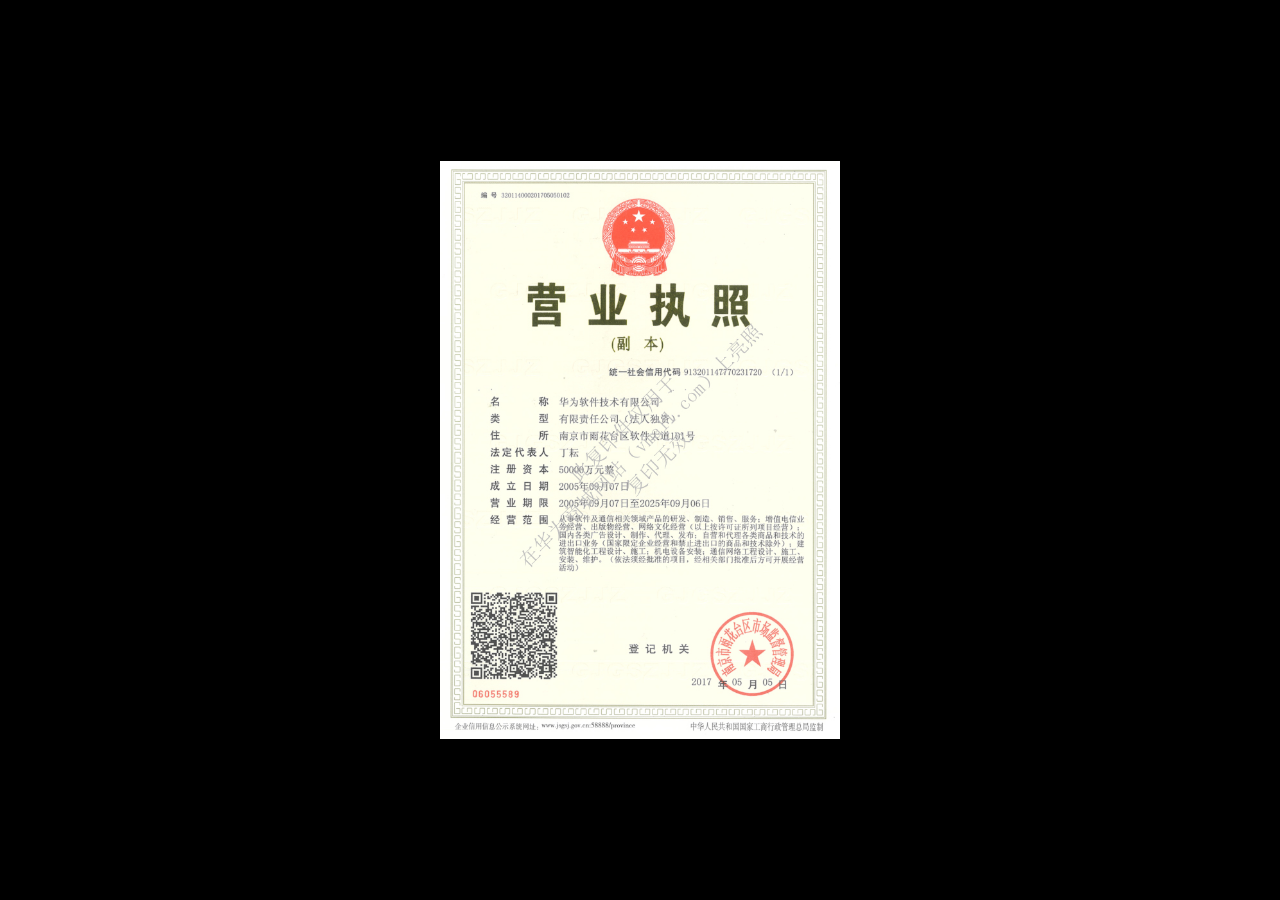
<file: html/business.html>
<!DOCTYPE html>
<html lang="en">
<head>
	<meta charset="UTF-8">
	<title>Document</title>
	<link rel="stylesheet" href="../css/business.css">
	
</head>
<body>
	<div class="wrapper">
		<img src="images/Business license.jpg" alt="" id="clickImg" width="400px" height="578px">
	</div>
	<script>
		var i=0;
		clickImg.onclick=function(){
			if(i%2==0){
				this.style.cursor='zoom-out'
				this.style.width='623px'
				this.style.height='900px'
				this.style.marginLeft='-310px'
				this.style.marginTop='-450px'
			}else{
				this.style.cursor='zoom-in'
				this.style.width='400px'
				this.style.height='578px'
				this.style.marginLeft='-200px'
				this.style.marginTop='-289px'
			}
			i++;
		}
	</script>
</body>
</html>
</file>
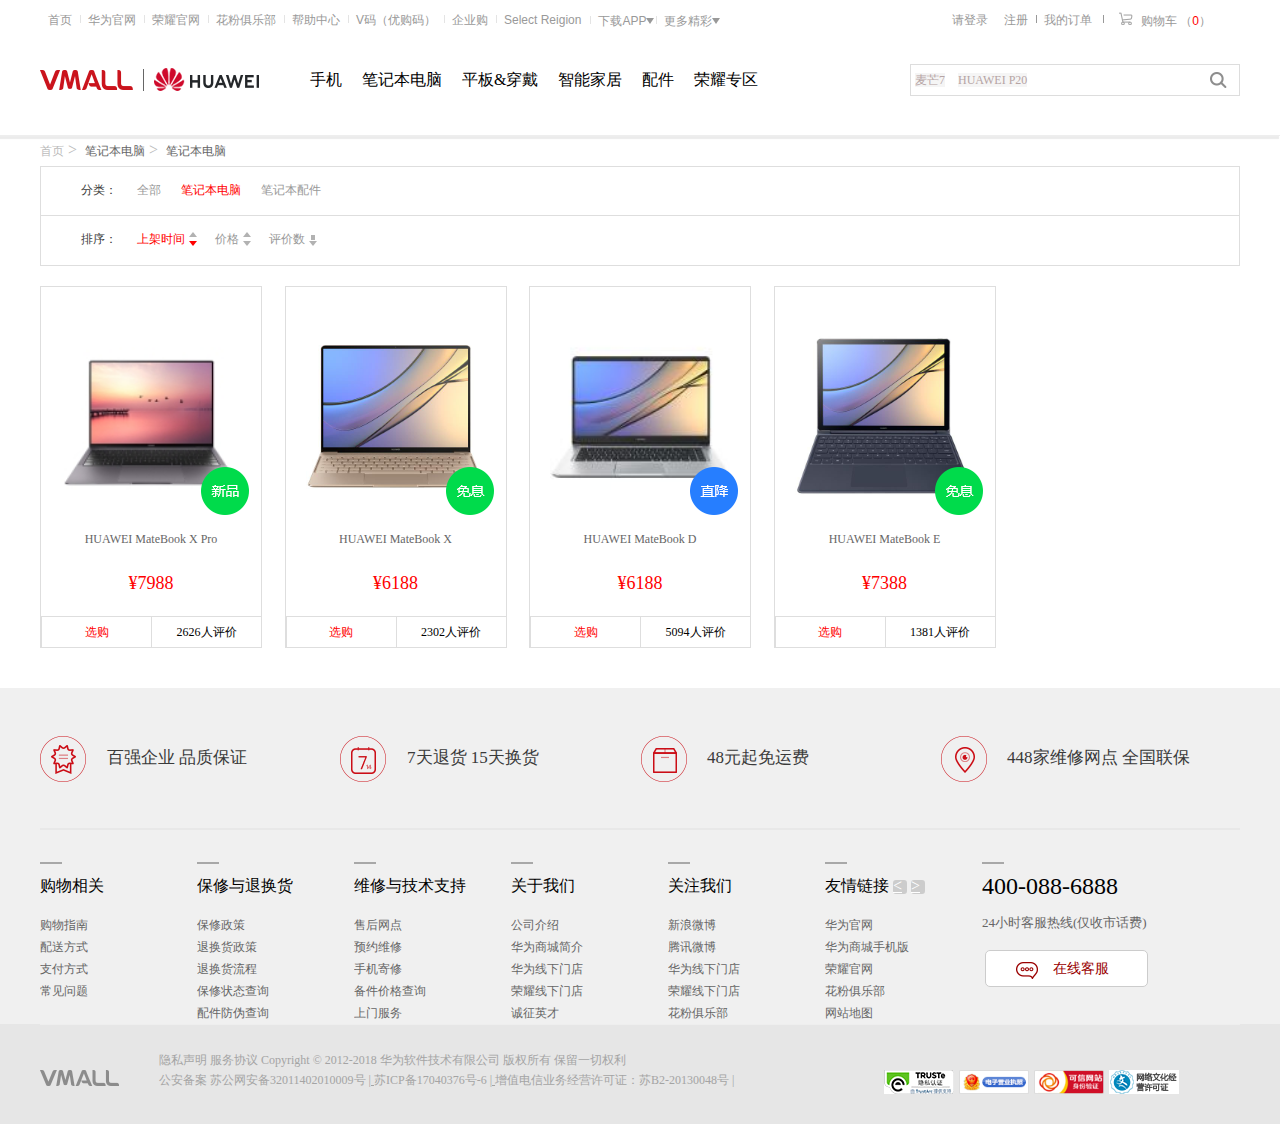
<file: html/latop.html>
<!DOCTYPE html>
<html lang="en">
<head>
	<meta charset="UTF-8">
	<title>Document</title>
	<link rel="stylesheet" href="../css/cssreset.css">
	<link rel="stylesheet" href="../css/public.css">
	<link rel="stylesheet" href="../css/con-public.css">
	<link rel="icon" type="images/icon" href="images/icon.ico" />
</head>
<body>
<header class="header">
	<div class="dh">
		<ul>
			<li><a href="#">首页</a></li>
			<li><a href="#">华为官网</a></li>
			<li><a href="#">荣耀官网</a></li>
			<li><a href="#">花粉俱乐部</a></li>
			<li><a href="#">帮助中心</a></li>
			<li><a href="#">V码（优购码）</a></li>
			<li><a href="#">企业购</a></li>
			<li><a href="#">Select Reigion</a></li>
			<li class="ts">
				<a href="#">下载APP</a>
				<span class="ts1"></span>
				<div class="content1">
					<span class="zd"></span>
					<img src="images/ewm.png" alt=""><br>
					<span>扫一扫,</span><a href="#">下载二维码</a>
				</div>
			</li>
			<li class="ts">
				<a href="#">更多精彩</a>
				<span class="ts2"></span>
				<div class="content2">
						<span class="zd"></span>
						<a href="#">EMUI</a><br>
						<a href="#">应用市场</a><br>
						<a href="#">华为终极云空间</a><br>
						<a href="#">开发者联盟</a>
				</div>
			</li>
		</ul>
		<div class="right">
			<ul>
				<li><a href="#">请登录</a></li>
				<li><a href="#">注册</a></li>
				<li><a href="#">我的订单</a></li>
				<li>
					<span class="dyc"></span>
					&nbsp;<span class="gwc">购物车</span>&nbsp;（<span class="sl">0</span>）
					<div class="content3">
						<span class="zd"></span>
						<h4><img src="images/gwc.png" alt=""></h4>
						<p>您的购物车是空的，赶紧选购吧~</p>
					</div>
				</li>
			</ul>
		</div>
	</div>
		<div class="head_two">
			<div class="h_logo">
				<img src="images/logo.png" alt="">
				<span class="lg_span"></span>
				<img src="images/logo2.png" alt="">
			</div>
			<ul class="head_tittle">
				<li><a href="phone.html">手机</a></li>
				<li><a href="latop.html">笔记本电脑</a></li>
				<li><a href="slab.html">平板&穿戴</a></li>
				<li><a href="smart.html">智能家居</a></li>
				<li><a href="parts.html">配件</a></li>
				<li><a href="#">荣耀专区</a></li>
			</ul>
			<div class="head_search">
				<input type="text" id="search_in">
				<button id="search"><img src="images/icon-common.png" alt=""></button>
				<p class="hs_p">
					<a href="#">麦芒7</a>
					<a href="#">HUAWEI P20</a>
				</p>
			</div>
		</div>
		<div class="ht_content">
			<div class="con_1">
				<div class="con_tittle">
					<a href="#" class="tittle_a">
						全部手机&gt;
					</a>
					<a href="#">
						HUAWEI Mate系列
					</a>
					<a href="#">
						HUAWEI P系列
					</a>
					<a href="#">
						HUAWEI nova系列
					</a>
					<a href="#">
						HUAWEI 麦芒系列
					</a>
					<a href="#">
						华为畅享系列
					</a>
				</div>
				<div class="con_tu">
					<ul class="tu_ul">
						<li>
							<a href="#">
								<img src="images/nav-list01.jpg" alt="">
								<p>HUAWEI nova 3</p>
								<p class="h_price">￥2999</p>
							</a>
						</li>
						<li>
							<a href="#">
								<img src="images/nav-list02.jpg" alt="">
								<p>HUAWEI P20</p>
								<p class="h_price">￥3388</p>
							</a>	
						</li>
						<li>
							<a href="#">
								<img src="images/nav-list03.jpg" alt="">
								<p>HUAWEI P20 Pro</p>
								<p class="h_price">￥4488</p>
							</a>	
						</li>
						<li>
							<a href="#">
								<img src="images/nav-list04.jpg" alt="">
								<p>HUAWEI Mate RS</p>
								<p>保时捷设计</p>
								<p class="h_price">￥9999</p>
							</a>	
						</li>
						<li>
							<a href="#">
								<img src="images/nav-list05.jpg" alt="">
								<p>HUAWEI Mate10</p>
								<p class="h_price">￥3399</p>
							</a>
						</li>
						<li>
							<a href="#">
								<img src="images/nav-list06.jpg" alt="">
								<p>HUAWEI Mate10 Pro</p>
								<p class="h_price">￥3599</p>
							</a>	
						</li>
						<li>
							<a href="#">
								<img src="images/nav-list07.jpg" alt="">
								<p>华为畅享8</p>
								<p class="h_price">￥1299</p>
							</a>	
						</li>
					</ul>
				</div>
			</div>
			<div class="con_2">	
				<div class="con_tittle">
					<a href="#" class="tittle_a">
						全部笔记本电脑&gt;
					</a>
					<a href="#">
						笔记本电脑
					</a>
					<a href="#">
						笔记本配件
					</a>
				</div>
				<div class="con_tu con_tu2">
					<ul class="tu_ul">
						<li>
							<a href="#">
								<img src="images/nav-list08.jpg" alt="">
								<p>HUAWEI MateBook X Pro</p>
								<p class="h_price">￥7988</p>
							</a>
						</li>
						<li>
							<a href="#">
								<img src="images/nav-list09.jpg" alt="">
								<p>HUAWEI MateBook X</p>
								<p class="h_price">￥5988</p>
							</a>	
						</li>
						<li>
							<a href="#">
								<img src="images/nav-list10.jpg" alt="">
								<p>HUAWEI MateBook E</p>
								<p class="h_price">￥4788</p>
							</a>	
						</li>
						<li>
							<a href="#">
								<img src="images/nav-list11.jpg" alt="">
								<p>HUAWEI MateBook D</p>
								<p class="h_price">￥4988</p
							</a>	
						</li>
						<li>
							<a href="#">
								<img src="images/nav-list12.jpg" alt="">
								<p>HUAWEI 蓝牙鼠标</p>
								<p class="h_price">￥179</p>
							</a>	
						</li>
						<li>
							<a href="#">
								<img src="images/nav-list13.jpg" alt="">
								<p>HUAWEI MateDock 2 扩展坞</p>
								<p class="h_price">￥299</p>
							</a>
						</li>
						<li>
							<a href="#">
								<img src="images/nav-list14.jpg" alt="" style="margin-top: -20px;">
									
								</style>>
								<p>HUAWEI 背包</p>
								<p class="h_price">￥199</p>
							</a>	
						</li>
					</ul>
				</div>
			</div>
			<div class="con_3">
				<div class="con_tittle">
					<a href="#" class="tittle_a">
						全部平板&穿戴&gt;
					</a>
					<a href="#">
						平板电脑
					</a>
					<a href="#">
						手环/手表
					</a>
					<a href="#">
						VR
					</a>
				</div>
				<div class="con_tu">
					<ul class="tu_ul">
						<li>
							<a href="#">
								<img src="images/nav-list15.jpg" alt="">
								<p>华为平板 M5 Pro</p>
								<p class="h_price">￥3888.00</p>
							</a>
						</li>
						<li>
							<a href="#">
								<img src="images/nav-list16.jpg" alt="">
								<p>华为平板 M5 8.4英寸</p>
								<p class="h_price">￥2488.00</p>
							</a>	
						</li>
						<li>
							<a href="#">
								<img src="images/nav-list17.jpg" alt="">
								<p>华为平板 M5 10.8英寸</p>
								<p class="h_price">￥2488.00</p>
							</a>	
						</li>
						<li>
							<a href="#">
								<img src="images/nav-list18.jpg" alt="">
								<p>HUAWEI WATCH 2 Pro</p>
								<p class="h_price">￥2588.00</p>
							</a>	
						</li>
						<li>
							<a href="#">
								<img src="images/nav-list19.jpg" alt="">
								<p>华为手环 B3青春版</p>
								<p class="h_price">￥499.00</p>
							</a>	
						</li>
						<li>
							<a href="#">
								<img src="images/nav-list20.jpg" alt="">
								<p>华为手环 B5</p>
								<p class="h_price">￥999.00</p>
							</a>	
						</li>
						<li>
							<a href="#">
								<img src="images/nav-list21.jpg" alt="">
								<p>HUAWEI VR 2</p>
								<p class="h_price">￥1999.00</p>
							</a>	
						</li>
					</ul>
				</div>
			</div>
			<div class="con_4">
				<div class="con_tittle">
					<a href="#" class="tittle_a">
						全部智能家居&gt;
					</a>
					<a href="#">
						路由器
					</a>
					<a href="#">
						子母/分布式路由
					</a>
					<a href="#">
						电力猫/Wifi放大器
					</a>
					<a href="#">
						随行WiFi
					</a>
					<a href="#">
						照明
					</a>
					<a href="#">
						清洁
					</a>
					<a href="#">
						节能
					</a>
					<a href="#">
						环境
					</a>
					<a href="#">
						安防
					</a>
					<a href="#">
						健康
					</a>
					<a href="#">
						厨电
					</a>
					<a href="#">
						影音
					</a>
					<a href="#">
						卫浴
					</a>
					<a href="#">
						出行
					</a>
					<a href="#">
						智趣
					</a>
					<a href="#">
						其他
					</a>
				</div>
				<div class="con_tu">
					<ul class="tu_ul">
						<li>
							<a href="#">
								<img src="images/nav-list22.jpg" alt="">
								<p>华为子母路由器 Q1</p>
								<p class="h_price">￥459</p>
							</a>
						</li>
						<li>
							<a href="#">
								<img src="images/nav-list23.jpg" alt="">
								<p>华为路由 Q2</p>
								<p class="h_price">￥799</p>
							</a>	
						</li>
						<li>
							<a href="#">
								<img src="images/nav-list24.jpg" alt="">
								<p>华为路由器 A1</p>
								<p class="h_price">￥399</p>
							</a>	
						</li>
						<li>
							<a href="#">
								<img src="images/nav-list25.jpg" alt="">
								<p>华为随身WiFi pro</p>
								<p class="h_price">￥799</p>
							</a>	
						</li>
						<li>
							<a href="#">
								<img src="images/nav-list26.jpg" alt="">
								<p>华为路由WS5100</p>
								<p class="h_price">￥139</p>
							</a>
						</li>
						<li>
							<a href="#">
								<img src="images/nav-list27.jpg" alt="">
								<p>华为电力猫PT500</p>
								<p class="h_price">￥269</p>
							</a>	
						</li>
						<li>
							<a href="#">
								<img src="images/nav-list28.jpg" alt="">
								<p>科沃扫地机器人</p>
								<p class="h_price">￥999</p>
							</a>	
						</li>
					</ul>
				</div>
			</div>
			<div class="con_5">
				<div class="con_tittle">
					<a href="#" class="tittle_a">
						全部配件&gt;
					</a>
					<a href="#">
						贴膜
					</a>
					<a href="#">
						保护壳
					</a>
					<a href="#">
						保护套
					</a>
					<a href="#">
						触控笔
					</a>
					<a href="#">
						表带
					</a>
					<a href="#">
						耳机
					</a>
					<a href="#">
						音箱
					</a>
					<a href="#">
						全景相机
					</a>
					<a href="#">
						电源/充电线/线材
					</a>
					<a href="#">
						自拍杆/支架
					</a>
					<a href="#">
						智能硬件
					</a>
				</div>
				<div class="con_tu con_tu2">
					<ul class="tu_ul">
						<li>
							<a href="#">
								<img src="images/nav-list28.jpg" alt="">
								<p>华为车载快速充电器</p>
								<p class="h_price">￥159.00</p>
							</a>
						</li>
						<li>
							<a href="#">
								<img src="images/nav-list30.jpg" alt="">
								<p>华为全景相机</p>
								<p class="h_price">￥599.00</p>
							</a>	
						</li>
						<li>
							<a href="#">
								<img src="images/nav-list31.jpg" alt="">
								<p>HUAWEI Mate RS 保时捷设计 真皮皮套</p>
								<p class="h_price">￥999.00</p>
							</a>	
						</li>
						<li>
							<a href="#">
								<img src="images/nav-list35.jpg" alt="">
								<p>华为10000移动电源 SuperCharge 快充版</p>
								<p class="h_price">￥229.00</p>
							</a>	
						</li>
						<li>
							<a href="#">
								<img src="images/nav-list32.jpg" alt="">
								<p>华为补光灯自拍杆</p>
								<p class="h_price">￥139.00</p>
							</a> 
						</li>
						<li>
							<a href="#">
								<img src="images/nav-list33.jpg" alt="">
								<p>华为主动降噪耳机3</p>
								<p class="h_price">￥399.00</p>
							</a>	
						</li>
						<li>
							<a href="#">
								<img src="images/nav-list34.jpg" alt="">
								<p>华为智能体脂秤</p>
								<p class="h_price">￥169.00</p>
							</a>	
						</li>
					</ul>
				</div>
			</div>
		</div>
</header>
<div class="content">
		<div class="fcn">
			<a href="../index.html" title="首页">首页</a>&nbsp;&gt;&nbsp;
			<span>笔记本电脑</span>&nbsp;&gt;&nbsp;
			<span>笔记本电脑</span>
		</div>
		<div class="p-values">
			<span>分类：</span>
			<ul class="classify">	
				<li><a href="#">全部</a></li>			
		        <li class="class-i"><a href="#">笔记本电脑</a></li>
		        <li><a href="#">笔记本配件</a></li>
			</ul>
		</div>
		<div class="p-values2">
			<span>排序：</span>
			<ul class="classify">				
		        <li><a href="#">上架时间</a></li>
		        <li><a href="#">价格</a></li>
		        <li><a href="#">评价数</a></li>
			</ul>
		</div>
		<section>
			<ul>
				<li>
					<a href="#"><img src="images/nav-list08.jpg" alt="加载中。。。"></a>
					<div class="box">
						<span title="HUAWEI MateBook X Pro">HUAWEI MateBook X Pro</span>
						<span>&nbsp;</span>
						<p>¥7988</p>
						<div class="list-bot">
							<span class="pick">选购</span>
							<span>2626人评价</span>
						</div>
					</div>
					<img src="images/new.png" alt="加载中。。。">
				</li>
				<li>
					<a href="#"><img src="images/lap-rightTop01.jpg" alt="加载中。。。"></a>
					<div class="box">
						<span title="HUAWEI MateBook X">HUAWEI MateBook X</span>
						<span>&nbsp;</span>
						<p>¥6188</p>
						<div class="list-bot">
							<span class="pick">选购</span>
							<span>2302人评价</span>
						</div>
					</div>
					<img src="images/free.png" alt="加载中。。。">
				</li>
				<li>
					<a href="#"><img src="images/nav-list11.jpg" alt="加载中。。。"></a>
					<div class="box">
						<span title="HUAWEI MateBook D">HUAWEI MateBook D</span>
						<span>&nbsp;</span>
						<p>¥6188</p>
						<div class="list-bot">
							<span class="pick">选购</span>
							<span>5094人评价</span>
						</div>
					</div>
					<img src="images/plummet.png" alt="加载中。。。">
				</li>
				<li>
					<a href="#"><img src="images/lap-rightTop02.jpg" alt="加载中。。。"></a>
					<div class="box">
						<span title="HUAWEI MateBook E">HUAWEI MateBook E</span>
						<span>&nbsp;</span>
						<p>¥7388</p>
						<div class="list-bot">
							<span class="pick">选购</span>
							<span>1381人评价</span>
						</div>
					</div>
					<img src="images/free.png" alt="加载中。。。">
				</li>
			</ul>
		</section>
</div>
<div class="slogan-container">
		<div class="slogan">
			<ul>
				<li><a href=""><span></span>百强企业 品质保证</a></li>
				<li><a href=""><span></span>7天退货 15天换货</a></li>
				<li><a href=""><span></span>48元起免运费</a></li>
				<li><a href=""><span></span>448家维修网点 全国联保</a></li>
			</ul>
		</div>
</div>
<div class="service-container">
		<div class="service">
			<dl class="past">
				<dd>
					<span></span>
					<p>购物相关</p>
				</dd>
					<dt>
						<ul>
							<li><a href="#">购物指南</a></li>
							<li><a href="#">配送方式</a></li>
							<li><a href="#">支付方式</a></li>
							<li><a href="#">常见问题</a></li>
						</ul>
					</dt>
			</dl>
			<dl class="past">
				<dd>
					<span></span>
					<p>保修与退换货</p>
				</dd>
					<dt>
						<ul>
							<li><a href="#">保修政策</a></li>
							<li><a href="#">退换货政策</a></li>
							<li><a href="#">退换货流程</a></li>
							<li><a href="#">保修状态查询</a></li>
							<li><a href="#">配件防伪查询</a></li>
						</ul>
					</dt>
			</dl>
			<dl class="past">
				<dd>
					<span></span>
					<p>维修与技术支持</p>
				</dd>
					<dt>
						<ul>
							<li><a href="#">售后网点</a></li>
							<li><a href="#">预约维修</a></li>
							<li><a href="#">手机寄修</a></li>
							<li><a href="#">备件价格查询</a></li>
							<li><a href="#">上门服务</a></li>
						</ul>
					</dt>
			</dl>
			<dl class="past">
				<dd>
					<span></span>
					<p>关于我们</p>
				</dd>
					<dt>
						<ul>
							<li><a href="#">公司介绍</a></li>
							<li><a href="#">华为商城简介</a></li>
							<li><a href="#">华为线下门店</a></li>
							<li><a href="#">荣耀线下门店</a></li>
							<li><a href="#">诚征英才</a></li>
						</ul>
					</dt>
			</dl>
			<dl class="past">
				<dd>
					<span></span>
					<p>关注我们</p>
				</dd>
					<dt>
						<ul>
							<li><a href="#">新浪微博</a></li>
							<li><a href="#">腾讯微博</a></li>
							<li><a href="#">华为线下门店</a></li>
							<li><a href="#">荣耀线下门店</a></li>
							<li><a href="#">花粉俱乐部</a></li>
						</ul>
					</dt>
			</dl>
			<dl class="past">
				<dd>
					<span></span>
					<p>友情链接&nbsp;<span class="pastLeft"><u>&lt;</u></span>&nbsp;<span class="pastRight"><u>&gt;</u></span></p>
				</dd>
					<dt>
						<div class="list">
							<ul>
								<li><a href="#">华为官网</a></li>
								<li><a href="#">华为商城手机版</a></li>
								<li><a href="#">荣耀官网</a></li>
								<li><a href="#">花粉俱乐部</a></li>
								<li><a href="#">网站地图</a></li>
							</ul>
							<ul>
								<li><a href="#">爱旅官网</a></li>
								<li><a href="#">华为应用市场</a></li>
								<li><a href="#">万表网</a></li>
								<li><a href="#">中商情报网</a></li>
								<li><a href="#">刷机精灵</a></li>
							</ul>
							<ul>
								<li><a href="#">华为手机</a></li>
								<li><a href="#">优购物官网</a></li>
								<li><a href="#">智能电视</a></li>
								<li><a href="#">UC浏览器</a></li>
								<li><a href="#">中关村商城</a></li>
							</ul>
							<ul>
								<li><a href="#">酷狗音乐</a></li>
								<li><a href="#">百信手机网</a></li>
								<li><a href="#">智能电视</a></li>
								<li><a href="#">卡宝宝网</a></li>
								<li><a href="#">多特软件下载</a></li>
							</ul>
							<ul>
								<li><a href="#">同步助手</a></li>
								<li><a href="#">蜂鸟摄影网</a></li>
								<li><a href="#">奇珀论坛</a></li>
								<li><a href="#">家具商城</a></li>
								<li><a href="#">拍鞋网商城</a></li>
							</ul>
							<ul>
								<li><a href="#">欧宝丽珠宝</a></li>
								<li><a href="#">寻购网</a></li>
								<li><a href="#">亿智蘑菇</a></li>
								<li><a href="#">安卓市场</a></li>
								<li><a href="#">阿里巴巴生意经</a></li>
							</ul>
							<ul>
								<li><a href="#">手机大全</a></li>
								<li><a href="#">安卓软件园</a></li>
								<li><a href="#">卓大师刷机</a></li>
								<li><a href="#">智机论坛</a></li>
								<li><a href="#">电子产品世界</a></li>
							</ul>
						</div>
					</dt>
			</dl>
			<dl class="past-number">
				<dd>
					<span></span>
					<p>400-088-6888</p>
				</dd>
					<dt>
						<p>24小时客服热线(仅收市话费)</p>
						<div><span></span>在线客服</div>
					</dt>
			</dl>
		</div>
</div>
<div class="footer-container">
		<footer>
			<img src="images/flogo.png" alt="">
			<p>
				<a href="#">隐私声明</a>
				<a href="">服务协议</a>
				Copyright &copy; 2012-2018 华为软件技术有限公司 版权所有 保留一切权利<br>
				公安备案 
				<a href="">苏公网安备32011402010009号</a>
				<u> | </u>
				<a target="_blank" href="">苏ICP备17040376号-6</a>
				<u> | </u>
				增值电信业务经营许可证：苏B2-20130048号
				<u> | </u><br>
			</p>
			<ul>
				<li><img src="images/fprivacy.jpg" alt=""></li>
				<li><img src="images/flicense.png" alt=""></li>
				<li><img src="images/fcredible.png" alt=""></li>
				<li><img src="images/fmanagement.png" alt=""></li>
			</ul>
		</footer>
</div>
<script src="../js/jquery-3.2.1.js"></script>
<script src="../js/public.js"></script>
</body>
</html>
</file>
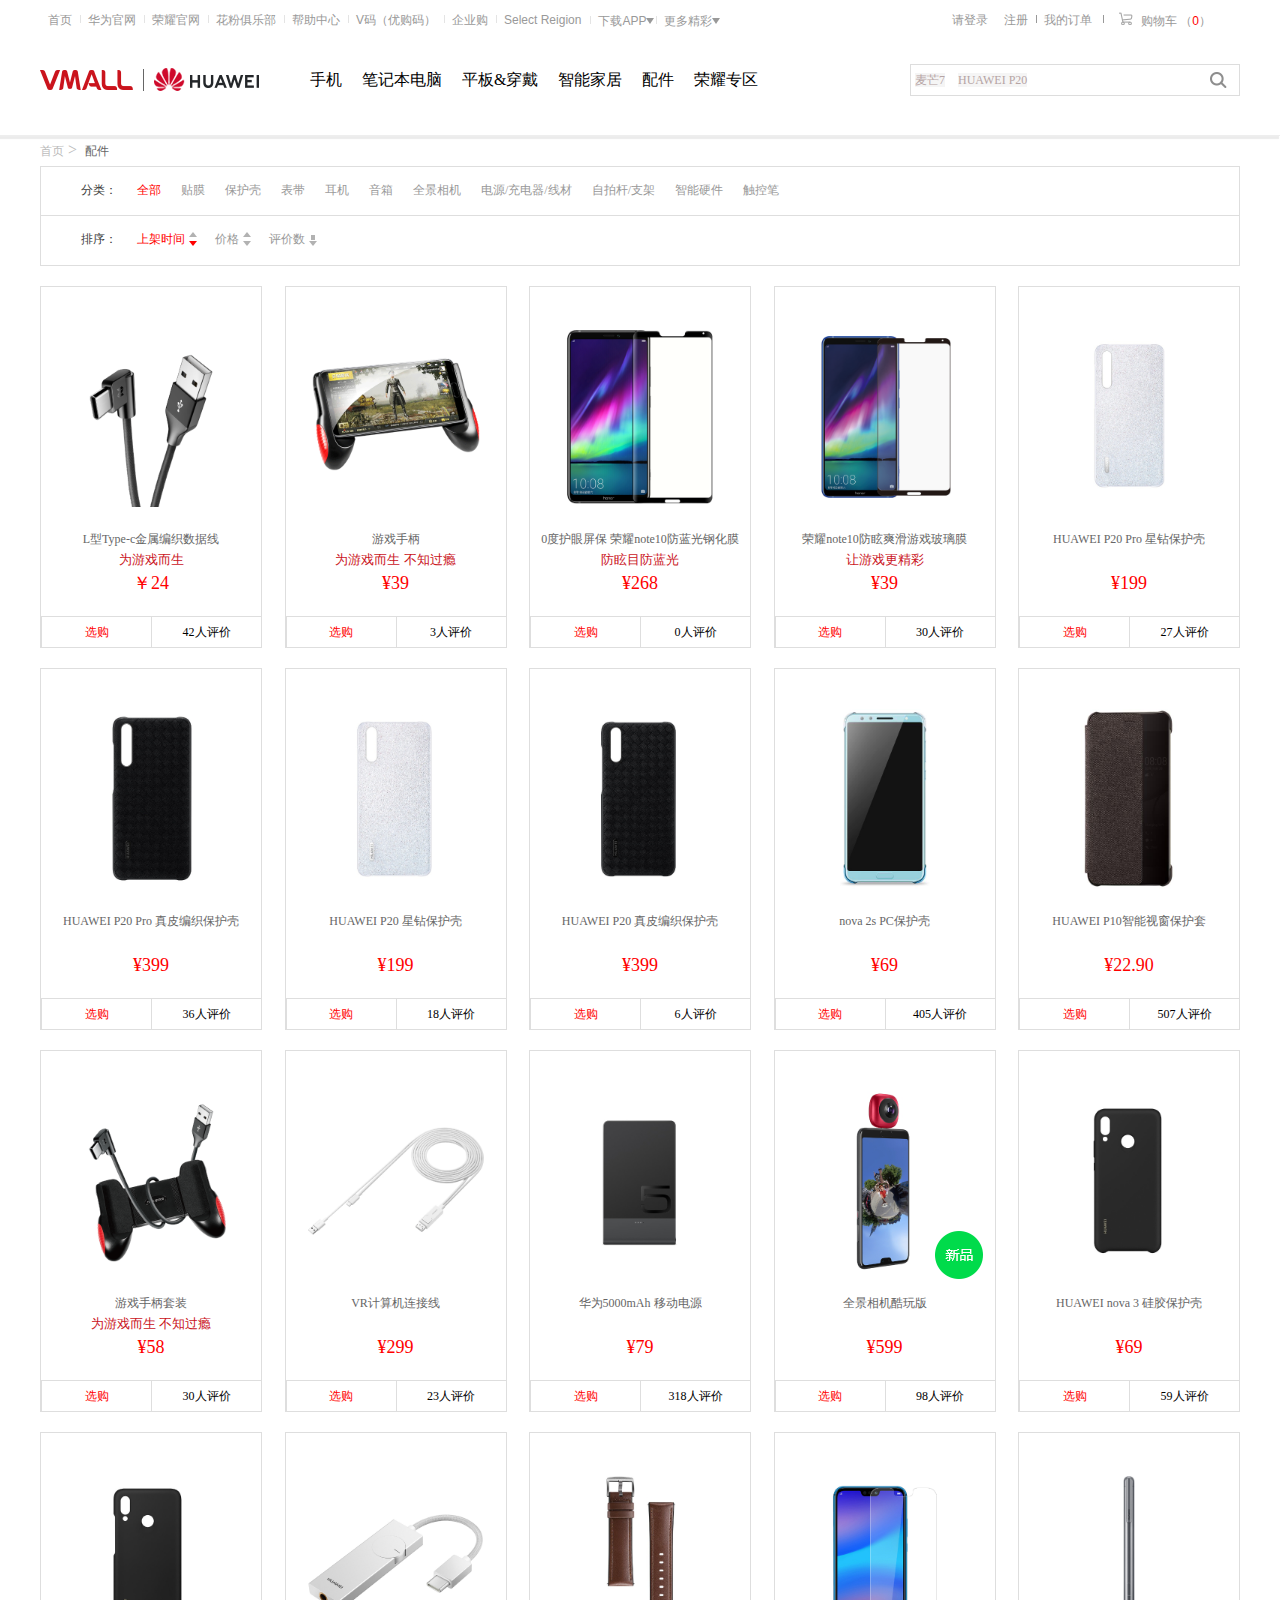
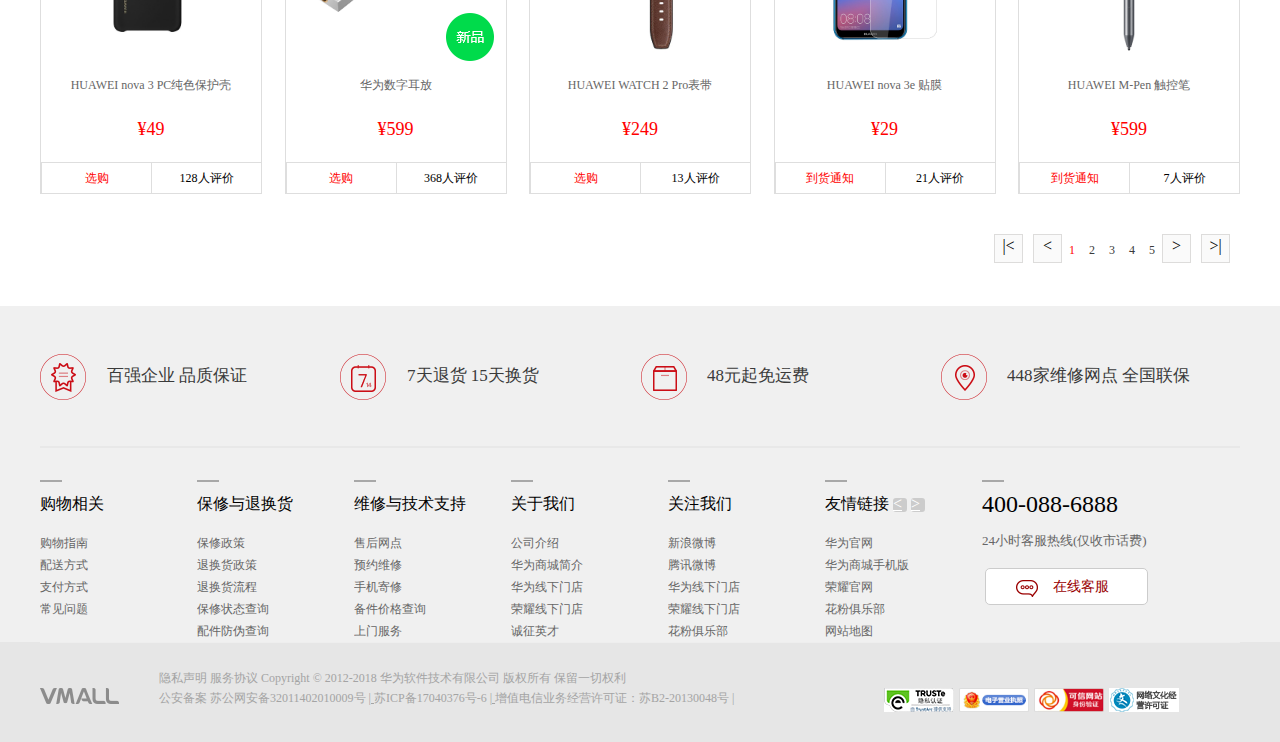
<file: html/parts.html>
<!DOCTYPE html>
<html lang="en">
<head>
	<meta charset="UTF-8">
	<title>Document</title>
	<link rel="stylesheet" href="../css/cssreset.css">
	<link rel="stylesheet" href="../css/public.css">
	<link rel="stylesheet" href="../css/con-public.css">
	<link rel="icon" type="images/icon" href="images/icon.ico" />
</head>
<body>
<header class="header">
	<div class="dh">
		<ul>
			<li><a href="#">首页</a></li>
			<li><a href="#">华为官网</a></li>
			<li><a href="#">荣耀官网</a></li>
			<li><a href="#">花粉俱乐部</a></li>
			<li><a href="#">帮助中心</a></li>
			<li><a href="#">V码（优购码）</a></li>
			<li><a href="#">企业购</a></li>
			<li><a href="#">Select Reigion</a></li>
			<li class="ts">
				<a href="#">下载APP</a>
				<span class="ts1"></span>
				<div class="content1">
					<span class="zd"></span>
					<img src="images/ewm.png" alt=""><br>
					<span>扫一扫,</span><a href="#">下载二维码</a>
				</div>
				
			</li>
			<li class="ts">
				<a href="#">更多精彩</a>
				<span class="ts2"></span>
				<div class="content2">
						<span class="zd"></span>
						<a href="#">EMUI</a><br>
						<a href="#">应用市场</a><br>
						<a href="#">华为终极云空间</a><br>
						<a href="#">开发者联盟</a>
				</div>
			</li>
		</ul>
		<div class="right">
			<ul>
				<li><a href="#">请登录</a></li>
				<li><a href="#">注册</a></li>
				<li><a href="#">我的订单</a></li>
				<li>
					<span class="dyc"></span>
					&nbsp;<span class="gwc">购物车</span>&nbsp;（<span class="sl">0</span>）
					<div class="content3">
						<span class="zd"></span>
						<h4><img src="images/gwc.png" alt=""></h4>
						<p>您的购物车是空的，赶紧选购吧~</p>



					</div>
				</li>
			</ul>
		</div>
	</div>
		<div class="head_two">
			<div class="h_logo">
				<img src="images/logo.png" alt="">
				<span class="lg_span"></span>
				<img src="images/logo2.png" alt="">
			</div>
			<ul class="head_tittle">
				<li><a href="phone.html">手机</a></li>
				<li><a href="latop.html">笔记本电脑</a></li>
				<li><a href="slab.html">平板&穿戴</a></li>
				<li><a href="smart.html">智能家居</a></li>
				<li><a href="parts.html">配件</a></li>
				<li><a href="#">荣耀专区</a></li>
			</ul>
			<div class="head_search">
				<input type="text" id="search_in">
				<button id="search"><img src="images/icon-common.png" alt=""></button>
				<p class="hs_p">
					<a href="#">麦芒7</a>
					<a href="#">HUAWEI P20</a>
				</p>
			</div>
		</div>
		<div class="ht_content">
			<div class="con_1">
				<div class="con_tittle">
					<a href="#" class="tittle_a">
						全部手机&gt;
					</a>
					<a href="#">
						HUAWEI Mate系列
					</a>
					<a href="#">
						HUAWEI P系列
					</a>
					<a href="#">
						HUAWEI nova系列
					</a>
					<a href="#">
						HUAWEI 麦芒系列
					</a>
					<a href="#">
						华为畅享系列
					</a>
				</div>
				<div class="con_tu">
					<ul class="tu_ul">
						<li>
							<a href="#">
								<img src="images/nav-list01.jpg" alt="">
								<p>HUAWEI nova 3</p>
								<p class="h_price">￥2999</p>
							</a>
						</li>
						<li>
							<a href="#">
								<img src="images/nav-list02.jpg" alt="">
								<p>HUAWEI P20</p>
								<p class="h_price">￥3388</p>
							</a>	
						</li>
						<li>
							<a href="#">
								<img src="images/nav-list03.jpg" alt="">
								<p>HUAWEI P20 Pro</p>
								<p class="h_price">￥4488</p>
							</a>	
						</li>
						<li>
							<a href="#">
								<img src="images/nav-list04.jpg" alt="">
								<p>HUAWEI Mate RS</p>
								<p>保时捷设计</p>
								<p class="h_price">￥9999</p>
							</a>	
						</li>
						<li>
							<a href="#">
								<img src="images/nav-list05.jpg" alt="">
								<p>HUAWEI Mate10</p>
								<p class="h_price">￥3399</p>
							</a>
						</li>
						<li>
							<a href="#">
								<img src="images/nav-list06.jpg" alt="">
								<p>HUAWEI Mate10 Pro</p>
								<p class="h_price">￥3599</p>
							</a>	
						</li>
						<li>
							<a href="#">
								<img src="images/nav-list07.jpg" alt="">
								<p>华为畅享8</p>
								<p class="h_price">￥1299</p>
							</a>	
						</li>
					</ul>
				</div>
			</div>
			<div class="con_2">
				
				<div class="con_tittle">
					<a href="#" class="tittle_a">
						全部笔记本电脑&gt;
					</a>
					<a href="#">
						笔记本电脑
					</a>
					<a href="#">
						笔记本配件
					</a>
				</div>
				<div class="con_tu con_tu2">
					<ul class="tu_ul">
						<li>
							<a href="#">
								<img src="images/nav-list08.jpg" alt="">
								<p>HUAWEI MateBook X Pro</p>
								<p class="h_price">￥7988</p>
							</a>
						</li>
						<li>
							<a href="#">
								<img src="images/nav-list09.jpg" alt="">
								<p>HUAWEI MateBook X</p>
								<p class="h_price">￥5988</p>
							</a>	
						</li>
						<li>
							<a href="#">
								<img src="images/nav-list10.jpg" alt="">
								<p>HUAWEI MateBook E</p>
								<p class="h_price">￥4788</p>
							</a>	
						</li>
						<li>
							<a href="#">
								<img src="images/nav-list11.jpg" alt="">
								<p>HUAWEI MateBook D</p>
								<p class="h_price">￥4988</p
							</a>	
						</li>
						<li>
							<a href="#">
								<img src="images/nav-list12.jpg" alt="">
								<p>HUAWEI 蓝牙鼠标</p>
								<p class="h_price">￥179</p>
							</a>	
						</li>
						<li>
							<a href="#">
								<img src="images/nav-list13.jpg" alt="">
								<p>HUAWEI MateDock 2 扩展坞</p>
								<p class="h_price">￥299</p>
							</a>
						</li>
						<li>
							<a href="#">
								<img src="images/nav-list14.jpg" alt="" style="margin-top: -20px;">
								<p>HUAWEI 背包</p>
								<p class="h_price">￥199</p>
							</a>	
						</li>
					</ul>
				</div>
			</div>
			<div class="con_3">
				
				<div class="con_tittle">
					<a href="#" class="tittle_a">
						全部平板&穿戴&gt;
					</a>
					<a href="#">
						平板电脑
					</a>
					<a href="#">
						手环/手表
					</a>
					<a href="#">
						VR
					</a>
				</div>
				<div class="con_tu">
					<ul class="tu_ul">
						<li>
							<a href="#">
								<img src="images/nav-list15.jpg" alt="">
								<p>华为平板 M5 Pro</p>
								<p class="h_price">￥3888.00</p>
							</a>
						</li>
						<li>
							<a href="#">
								<img src="images/nav-list16.jpg" alt="">
								<p>华为平板 M5 8.4英寸</p>
								<p class="h_price">￥2488.00</p>
							</a>	
						</li>
						<li>
							<a href="#">
								<img src="images/nav-list17.jpg" alt="">
								<p>华为平板 M5 10.8英寸</p>
								<p class="h_price">￥2488.00</p>
							</a>	
						</li>
						<li>
							<a href="#">
								<img src="images/nav-list18.jpg" alt="">
								<p>HUAWEI WATCH 2 Pro</p>
								<p class="h_price">￥2588.00</p>
							</a>	
						</li>
						<li>
							<a href="#">
								<img src="images/nav-list19.jpg" alt="">
								<p>华为手环 B3青春版</p>
								<p class="h_price">￥499.00</p>
							</a>	
						</li>
						<li>
							<a href="#">
								<img src="images/nav-list20.jpg" alt="">
								<p>华为手环 B5</p>
								<p class="h_price">￥999.00</p>
							</a>	
						</li>
						<li>
							<a href="#">
								<img src="images/nav-list21.jpg" alt="">
								<p>HUAWEI VR 2</p>
								<p class="h_price">￥1999.00</p>
							</a>	
						</li>
					</ul>
				</div>
			</div>
			<div class="con_4">
				
				<div class="con_tittle">
					<a href="#" class="tittle_a">
						全部智能家居&gt;
					</a>
					<a href="#">
						路由器
					</a>
					<a href="#">
						子母/分布式路由
					</a>
					<a href="#">
						电力猫/Wifi放大器
					</a>
					<a href="#">
						随行WiFi
					</a>
					<a href="#">
						照明
					</a>
					<a href="#">
						清洁
					</a>
					<a href="#">
						节能
					</a>
					<a href="#">
						环境
					</a>
					<a href="#">
						安防
					</a>
					<a href="#">
						健康
					</a>
					<a href="#">
						厨电
					</a>
					<a href="#">
						影音
					</a>
					<a href="#">
						卫浴
					</a>
					<a href="#">
						出行
					</a>
					<a href="#">
						智趣
					</a>
					<a href="#">
						其他
					</a>
				</div>
				<div class="con_tu">
					<ul class="tu_ul">
						<li>
							<a href="#">
								<img src="images/nav-list22.jpg" alt="">
								<p>华为子母路由器 Q1</p>
								<p class="h_price">￥459</p>
							</a>
						</li>
						<li>
							<a href="#">
								<img src="images/nav-list23.jpg" alt="">
								<p>华为路由 Q2</p>
								<p class="h_price">￥799</p>
							</a>	
						</li>
						<li>
							<a href="#">
								<img src="images/nav-list24.jpg" alt="">
								<p>华为路由器 A1</p>
								<p class="h_price">￥399</p>
							</a>	
						</li>
						<li>
							<a href="#">
								<img src="images/nav-list25.jpg" alt="">
								<p>华为随身WiFi pro</p>
								<p class="h_price">￥799</p>
							</a>	
						</li>
						<li>
							<a href="#">
								<img src="images/nav-list26.jpg" alt="">
								<p>华为路由WS5100</p>
								<p class="h_price">￥139</p>
							</a>
						</li>
						<li>
							<a href="#">
								<img src="images/nav-list27.jpg" alt="">
								<p>华为电力猫PT500</p>
								<p class="h_price">￥269</p>
							</a>	
						</li>
						<li>
							<a href="#">
								<img src="images/nav-list28.jpg" alt="">
								<p>科沃扫地机器人</p>
								<p class="h_price">￥999</p>
							</a>	
						</li>
					</ul>
				</div>
			</div>
			<div class="con_5">
				<div class="con_tittle">
					<a href="#" class="tittle_a">
						全部配件&gt;
					</a>
					<a href="#">
						贴膜
					</a>
					<a href="#">
						保护壳
					</a>
					<a href="#">
						保护套
					</a>
					<a href="#">
						触控笔
					</a>
					<a href="#">
						表带
					</a>
					<a href="#">
						耳机
					</a>
					<a href="#">
						音箱
					</a>
					<a href="#">
						全景相机
					</a>
					<a href="#">
						电源/充电线/线材
					</a>
					<a href="#">
						自拍杆/支架
					</a>
					<a href="#">
						智能硬件
					</a>
				</div>
				<div class="con_tu con_tu2">
					<ul class="tu_ul">
						<li>
							<a href="#">
								<img src="images/nav-list28.jpg" alt="">
								<p>华为车载快速充电器</p>
								<p class="h_price">￥159.00</p>
							</a>
						</li>
						<li>
							<a href="#">
								<img src="images/nav-list30.jpg" alt="">
								<p>华为全景相机</p>
								<p class="h_price">￥599.00</p>
							</a>	
						</li>
						<li>
							<a href="#">
								<img src="images/nav-list31.jpg" alt="">
								<p>HUAWEI Mate RS 保时捷设计 真皮皮套</p>
								<p class="h_price">￥999.00</p>
							</a>	
						</li>
						<li>
							<a href="#">
								<img src="images/nav-list35.jpg" alt="">
								<p>华为10000移动电源 SuperCharge 快充版</p>
								<p class="h_price">￥229.00</p>
							</a>	
						</li>
						<li>
							<a href="#">
								<img src="images/nav-list32.jpg" alt="">
								<p>华为补光灯自拍杆</p>
								<p class="h_price">￥139.00</p>
							</a> 
						</li>
						<li>
							<a href="#">
								<img src="images/nav-list33.jpg" alt="">
								<p>华为主动降噪耳机3</p>
								<p class="h_price">￥399.00</p>
							</a>	
						</li>
						<li>
							<a href="#">
								<img src="images/nav-list34.jpg" alt="">
								<p>华为智能体脂秤</p>
								<p class="h_price">￥169.00</p>
							</a>	
						</li>
					</ul>
				</div>
			</div>
		</div>
</header>
<div class="content">
		<div class="fcn">
			<a href="../index.html" title="首页">首页</a>&nbsp;&gt;&nbsp;
			<span>配件</span>
		</div>
		<div class="p-values">
			<span>分类：</span>
			<ul class="classify">	
				<li class="class-i"><a href="#">全部</a></li>		
		        <li><a href="#">贴膜</a></li>
		        <li><a href="#">保护壳</a></li>
		        <li><a href="#">表带</a></li>
		        <li><a href="#">耳机</a></li>
		        <li><a href="#">音箱</a></li>
		        <li><a href="#">全景相机</a></li>
		        <li><a href="#">电源/充电器/线材</a></li>
		        <li><a href="#">自拍杆/支架</a></li>
		        <li><a href="#">智能硬件</a></li>
		        <li><a href="#">触控笔</a></li>
			</ul>
		</div>
		<div class="p-values2">
			<span>排序：</span>
			<ul class="classify">				
		        <li><a href="#">上架时间</a></li>
		        <li><a href="#">价格</a></li>
		        <li><a href="#">评价数</a></li>
			</ul>
		</div>
		<section>
			<ul>
				<li>
					<a href="#"><img src="images/parsts-list1.png" alt="加载中。。。"></a>
					<div class="box">
						<span title="L型Type-c金属编织数据线">L型Type-c金属编织数据线</span>
						<span>为游戏而生</span>
						<p title="HUAWEI nova 3i">￥24</p>
						<div class="list-bot">
							<span class="pick">选购</span>
							<span>42人评价</span>
						</div>
					</div>
				</li>
				<li>
					<a href="#"><img src="images/parsts-list2.png" alt="加载中。。。"></a>
					<div class="box">
						<span title="游戏手柄">游戏手柄</span>
						<span>为游戏而生 不知过瘾</span>
						<p>¥39</p>
						<div class="list-bot">
							<span class="pick">选购</span>
							<span>3人评价</span>
						</div>
					</div>
				</li>
				<li>
					<a href="#"><img src="images/parsts-list3.png" alt="加载中。。。"></a>
					<div class="box">
						<span  title="0度护眼屏保 荣耀note10防蓝光钢化膜">0度护眼屏保 荣耀note10防蓝光钢化膜</span>
						<span>防眩目防蓝光</span>
						<p>¥268</p>
						<div class="list-bot">
							<span class="pick">选购</span>
							<span>0人评价</span>
						</div>
					</div>
				</li>
				<li>
					<a href="#"><img src="images/parsts-list4.png" alt="加载中。。。"></a>
					<div class="box">
						<span  title="荣耀note10防眩爽滑游戏玻璃膜">荣耀note10防眩爽滑游戏玻璃膜</span>
						<span>让游戏更精彩</span>
						<p>¥39</p>
						<div class="list-bot">
							<span class="pick">选购</span>
							<span>30人评价</span>
						</div>
					</div>
				</li>
				<li>
					<a href="#"><img src="images/parsts-list5.jpg" alt="加载中。。。"></a>
					<div class="box">
						<span  title="HUAWEI P20 Pro 星钻保护壳">HUAWEI P20 Pro 星钻保护壳</span>
						<span>&nbsp;</span>
						<p>¥199</p>
						<div class="list-bot">
							<span class="pick">选购</span>
							<span>27人评价</span>
						</div>
					</div>
				</li>
				<li>
					<a href="#"><img src="images/parsts-list6.jpg" alt="加载中。。。"></a>
					<div class="box">
						<span  title="HUAWEI P20 Pro 真皮编织保护壳">HUAWEI P20 Pro 真皮编织保护壳</span>
						<span>&nbsp;</span>
						<p>¥399</p>
						<div class="list-bot">
							<span class="pick">选购</span>
							<span>36人评价</span>
						</div>
					</div>
				</li>
				<li>
					<a href="#"><img src="images/parsts-list7.jpg" alt="加载中。。。"></a>
					<div class="box">
						<span title="HUAWEI P20 星钻保护壳">HUAWEI P20 星钻保护壳</span>
						<span>&nbsp;</span>
						<p>¥199</p>
						<div class="list-bot">
							<span class="pick">选购</span>
							<span>18人评价</span>
						</div>
					</div>
				</li>
				<li>
					<a href="#"><img src="images/parsts-list8.jpg" alt="加载中。。。"></a>
					<div class="box">
						<span title="HUAWEI P20 真皮编织保护壳">HUAWEI P20 真皮编织保护壳</span>
						<span>&nbsp;</span>
						<p>¥399</p>
						<div class="list-bot">
							<span class="pick">选购</span>
							<span>6人评价</span>
						</div>
					</div>
				</li>
				<li>
					<a href="#"><img src="images/parsts-list9.jpg" alt="加载中。。。"></a>
					<div class="box">
						<span title="nova 2s PC保护壳">nova 2s PC保护壳</span>
						<span>&nbsp;</span>
						<p>¥69</p>
						<div class="list-bot">
							<span class="pick">选购</span>
							<span>405人评价</span>
						</div>
					</div>
				</li>
				<li>
					<a href="#"><img src="images/parsts-list10.jpg" alt="加载中。。。"></a>
					<div class="box">
						<span title="HUAWEI P10智能视窗保护套">HUAWEI P10智能视窗保护套</span>
						<span>&nbsp;</span>
						<p>¥22.90</p>
						<div class="list-bot">
							<span class="pick">选购</span>
							<span>507人评价</span>
						</div>
					</div>
				</li>
				<li>
					<a href="#"><img src="images/parsts-list11.jpg" alt="加载中。。。"></a>
					<div class="box">
						<span title="游戏手柄套装">游戏手柄套装</span>
						<span>为游戏而生 不知过瘾</span>
						<p>¥58</p>
						<div class="list-bot">
							<span class="pick">选购</span>
							<span>30人评价</span>
						</div>
					</div>
				</li>
				<li>
					<a href="#"><img src="images/parsts-list12.jpg" alt="加载中。。。"></a>
					<div class="box">
						<span title="VR计算机连接线">VR计算机连接线</span>
						<span>&nbsp;</span>
						<p>¥299</p>
						<div class="list-bot">
							<span class="pick">选购</span>
							<span>23人评价</span>
						</div>
					</div>
				</li>
				<li>
					<a href="#"><img src="images/parsts-list13.jpg" alt="加载中。。。"></a>
					<div class="box">
						<span title="华为5000mAh 移动电源">华为5000mAh 移动电源</span>
						<span>&nbsp;</span>
						<p>¥79</p>
						<div class="list-bot">
							<span class="pick">选购</span>
							<span>318人评价</span>
						</div>
					</div>
				</li>
				<li>
					<a href="#"><img src="images/parsts-list14.jpg" alt="加载中。。。"></a>
					<div class="box">
						<span title="全景相机酷玩版">全景相机酷玩版</span>
						<span>&nbsp;</span>
						<p>¥599</p>
						<div class="list-bot">
							<span class="pick">选购</span>
							<span>98人评价</span>
						</div>
					</div>
					<img src="images/new.png" alt="加载中。。。">
				</li>
				<li>
					<a href="#"><img src="images/parsts-list15.jpg" alt="加载中。。。"></a>
					<div class="box">
						<span title="HUAWEI nova 3 硅胶保护壳">HUAWEI nova 3 硅胶保护壳</span>
						<span>&nbsp;</span>
						<p>¥69</p>
						<div class="list-bot">
							<span class="pick">选购</span>
							<span>59人评价</span>
						</div>
					</div>
				</li>
				<li>
					<a href="#"><img src="images/parsts-list16.jpg" alt="加载中。。。"></a>
					<div class="box">
						<span title="HUAWEI nova 3 PC纯色保护壳">HUAWEI nova 3 PC纯色保护壳</span>
						<span>&nbsp;</span>
						<p>¥49</p>
						<div class="list-bot">
							<span class="pick">选购</span>
							<span>128人评价</span>
						</div>
					</div>
				</li>
				<li>
					<a href="#"><img src="images/parsts-list17.jpg" alt="加载中。。。"></a>
					<div class="box">
						<span title="华为数字耳放">华为数字耳放</span>
						<span>&nbsp;</span>
						<p>¥599</p>
						<div class="list-bot">
							<span class="pick">选购</span>
							<span>368人评价</span>
						</div>
					</div>
					<img src="images/new.png" alt="加载中。。。">
				</li>
				<li>
					<a href="#"><img src="images/parsts-list18.jpg" alt="加载中。。。"></a>
					<div class="box">
						<span title="HUAWEI WATCH 2 Pro表带">HUAWEI WATCH 2 Pro表带</span>
						<span>&nbsp;</span>
						<p>¥249</p>
						<div class="list-bot">
							<span class="pick">选购</span>
							<span>13人评价</span>
						</div>
					</div>
				</li>
				<li>
					<a href="#"><img src="images/parsts-list19.jpg" alt="加载中。。。"></a>
					<div class="box">
						<span title="HUAWEI nova 3e 贴膜">HUAWEI nova 3e 贴膜</span>
						<span>&nbsp;</span>
						<p>¥29</p>
						<div class="list-bot">
							<span class="pick">到货通知</span><u></u>
							<span>21人评价</span>
						</div>
					</div>
				</li>
				<li>
					<a href="#"><img src="images/parsts-list20.jpg" alt="加载中。。。"></a>
					<div class="box">
						<span title="HUAWEI M-Pen 触控笔">HUAWEI M-Pen 触控笔</span>
						<span>&nbsp;</span>
						<p>¥599</p>
						<div class="list-bot">
							<span class="pick">到货通知</span><u></u>
							<span>7人评价</span>
						</div>
					</div>
				</li>
			</ul>
		</section>
		<div class="con-pub">
			<div class="con-pub-list">
					<input id="pageTotal" value="5" type="hidden">
					<div class="first-empty empty-a"><a href="#">|&lt;</a></div>
					<div class="pre-empty empty-a"><a href="#">&lt;</a></div>
				    <ul id="con-pub-ul">
						<li class="con-link pgCurrent"><a href="parts.html" title="第1页" class="test-a">1</a></li>
						<li class="con-link"><a href="https://www.vmall.com/list-117-2-3-0" title="第2页">2</a></li>
						<li class="con-link"><a href="https://www.vmall.com/list-117-3-3-0" title="第3页">3</a></li>
						<li class="con-link"><a href="https://www.vmall.com/list-117-4-3-0" title="第4页">4</a></li>
						<li class="con-link"><a href="https://www.vmall.com/list-117-5-3-0" title="第5页" class="con-next">5</a></li>	
					</ul>
					<div class="pre-next empty-b"><a href="#">&gt;</a></div>
					<div class="first-next  empty-b"><a href="#">&gt;|</a></div>
	    </div>
		</div>
</div>
<div class="slogan-container">
		<div class="slogan">
			<ul>
				<li><a href=""><span></span>百强企业 品质保证</a></li>
				<li><a href=""><span></span>7天退货 15天换货</a></li>
				<li><a href=""><span></span>48元起免运费</a></li>
				<li><a href=""><span></span>448家维修网点 全国联保</a></li>
			</ul>
		</div>
</div>
<div class="service-container">
		<div class="service">
			<dl class="past">
				<dd>
					<span></span>
					<p>购物相关</p>
				</dd>
					<dt>
						<ul>
							<li><a href="#">购物指南</a></li>
							<li><a href="#">配送方式</a></li>
							<li><a href="#">支付方式</a></li>
							<li><a href="#">常见问题</a></li>
						</ul>
					</dt>
			</dl>
			<dl class="past">
				<dd>
					<span></span>
					<p>保修与退换货</p>
				</dd>
					<dt>
						<ul>
							<li><a href="#">保修政策</a></li>
							<li><a href="#">退换货政策</a></li>
							<li><a href="#">退换货流程</a></li>
							<li><a href="#">保修状态查询</a></li>
							<li><a href="#">配件防伪查询</a></li>
						</ul>
					</dt>
			</dl>
			<dl class="past">
				<dd>
					<span></span>
					<p>维修与技术支持</p>
				</dd>
					<dt>
						<ul>
							<li><a href="#">售后网点</a></li>
							<li><a href="#">预约维修</a></li>
							<li><a href="#">手机寄修</a></li>
							<li><a href="#">备件价格查询</a></li>
							<li><a href="#">上门服务</a></li>
						</ul>
					</dt>
			</dl>
			<dl class="past">
				<dd>
					<span></span>
					<p>关于我们</p>
				</dd>
					<dt>
						<ul>
							<li><a href="#">公司介绍</a></li>
							<li><a href="#">华为商城简介</a></li>
							<li><a href="#">华为线下门店</a></li>
							<li><a href="#">荣耀线下门店</a></li>
							<li><a href="#">诚征英才</a></li>
						</ul>
					</dt>
			</dl>
			<dl class="past">
				<dd>
					<span></span>
					<p>关注我们</p>
				</dd>
					<dt>
						<ul>
							<li><a href="#">新浪微博</a></li>
							<li><a href="#">腾讯微博</a></li>
							<li><a href="#">华为线下门店</a></li>
							<li><a href="#">荣耀线下门店</a></li>
							<li><a href="#">花粉俱乐部</a></li>
						</ul>
					</dt>
			</dl>
			<dl class="past">
				<dd>
					<span></span>
					<p>友情链接&nbsp;<span class="pastLeft"><u>&lt;</u></span>&nbsp;<span class="pastRight"><u>&gt;</u></span></p>
				</dd>
					<dt>
						<div class="list">
							<ul>
								<li><a href="#">华为官网</a></li>
								<li><a href="#">华为商城手机版</a></li>
								<li><a href="#">荣耀官网</a></li>
								<li><a href="#">花粉俱乐部</a></li>
								<li><a href="#">网站地图</a></li>
							</ul>
							<ul>
								<li><a href="#">爱旅官网</a></li>
								<li><a href="#">华为应用市场</a></li>
								<li><a href="#">万表网</a></li>
								<li><a href="#">中商情报网</a></li>
								<li><a href="#">刷机精灵</a></li>
							</ul>
							<ul>
								<li><a href="#">华为手机</a></li>
								<li><a href="#">优购物官网</a></li>
								<li><a href="#">智能电视</a></li>
								<li><a href="#">UC浏览器</a></li>
								<li><a href="#">中关村商城</a></li>
							</ul>
							<ul>
								<li><a href="#">酷狗音乐</a></li>
								<li><a href="#">百信手机网</a></li>
								<li><a href="#">智能电视</a></li>
								<li><a href="#">卡宝宝网</a></li>
								<li><a href="#">多特软件下载</a></li>
							</ul>
							<ul>
								<li><a href="#">同步助手</a></li>
								<li><a href="#">蜂鸟摄影网</a></li>
								<li><a href="#">奇珀论坛</a></li>
								<li><a href="#">家具商城</a></li>
								<li><a href="#">拍鞋网商城</a></li>
							</ul>
							<ul>
								<li><a href="#">欧宝丽珠宝</a></li>
								<li><a href="#">寻购网</a></li>
								<li><a href="#">亿智蘑菇</a></li>
								<li><a href="#">安卓市场</a></li>
								<li><a href="#">阿里巴巴生意经</a></li>
							</ul>
							<ul>
								<li><a href="#">手机大全</a></li>
								<li><a href="#">安卓软件园</a></li>
								<li><a href="#">卓大师刷机</a></li>
								<li><a href="#">智机论坛</a></li>
								<li><a href="#">电子产品世界</a></li>
							</ul>
						</div>
					</dt>
			</dl>
			<dl class="past-number">
				<dd>
					<span></span>
					<p>400-088-6888</p>
				</dd>
					<dt>
						<p>24小时客服热线(仅收市话费)</p>
						<div><span></span>在线客服</div>
					</dt>
			</dl>
		</div>
</div>
<div class="footer-container">
		<footer>
			<img src="images/flogo.png" alt="">
			<p>
				<a href="#">隐私声明</a>
				<a href="">服务协议</a>
				Copyright &copy; 2012-2018 华为软件技术有限公司 版权所有 保留一切权利<br>
				公安备案 
				<a href="">苏公网安备32011402010009号</a>
				<u> | </u>
				<a target="_blank" href="">苏ICP备17040376号-6</a>
				<u> | </u>
				增值电信业务经营许可证：苏B2-20130048号
				<u> | </u><br>
			</p>
			<ul>
				<li><img src="images/fprivacy.jpg" alt=""></li>
				<li><img src="images/flicense.png" alt=""></li>
				<li><img src="images/fcredible.png" alt=""></li>
				<li><img src="images/fmanagement.png" alt=""></li>
			</ul>
		</footer>
</div>
<script src="../js/jquery-3.2.1.js"></script>
<script src="../js/public.js"></script>
<script src="../js/con-public.js"></script>
</body>
</html>
</file>
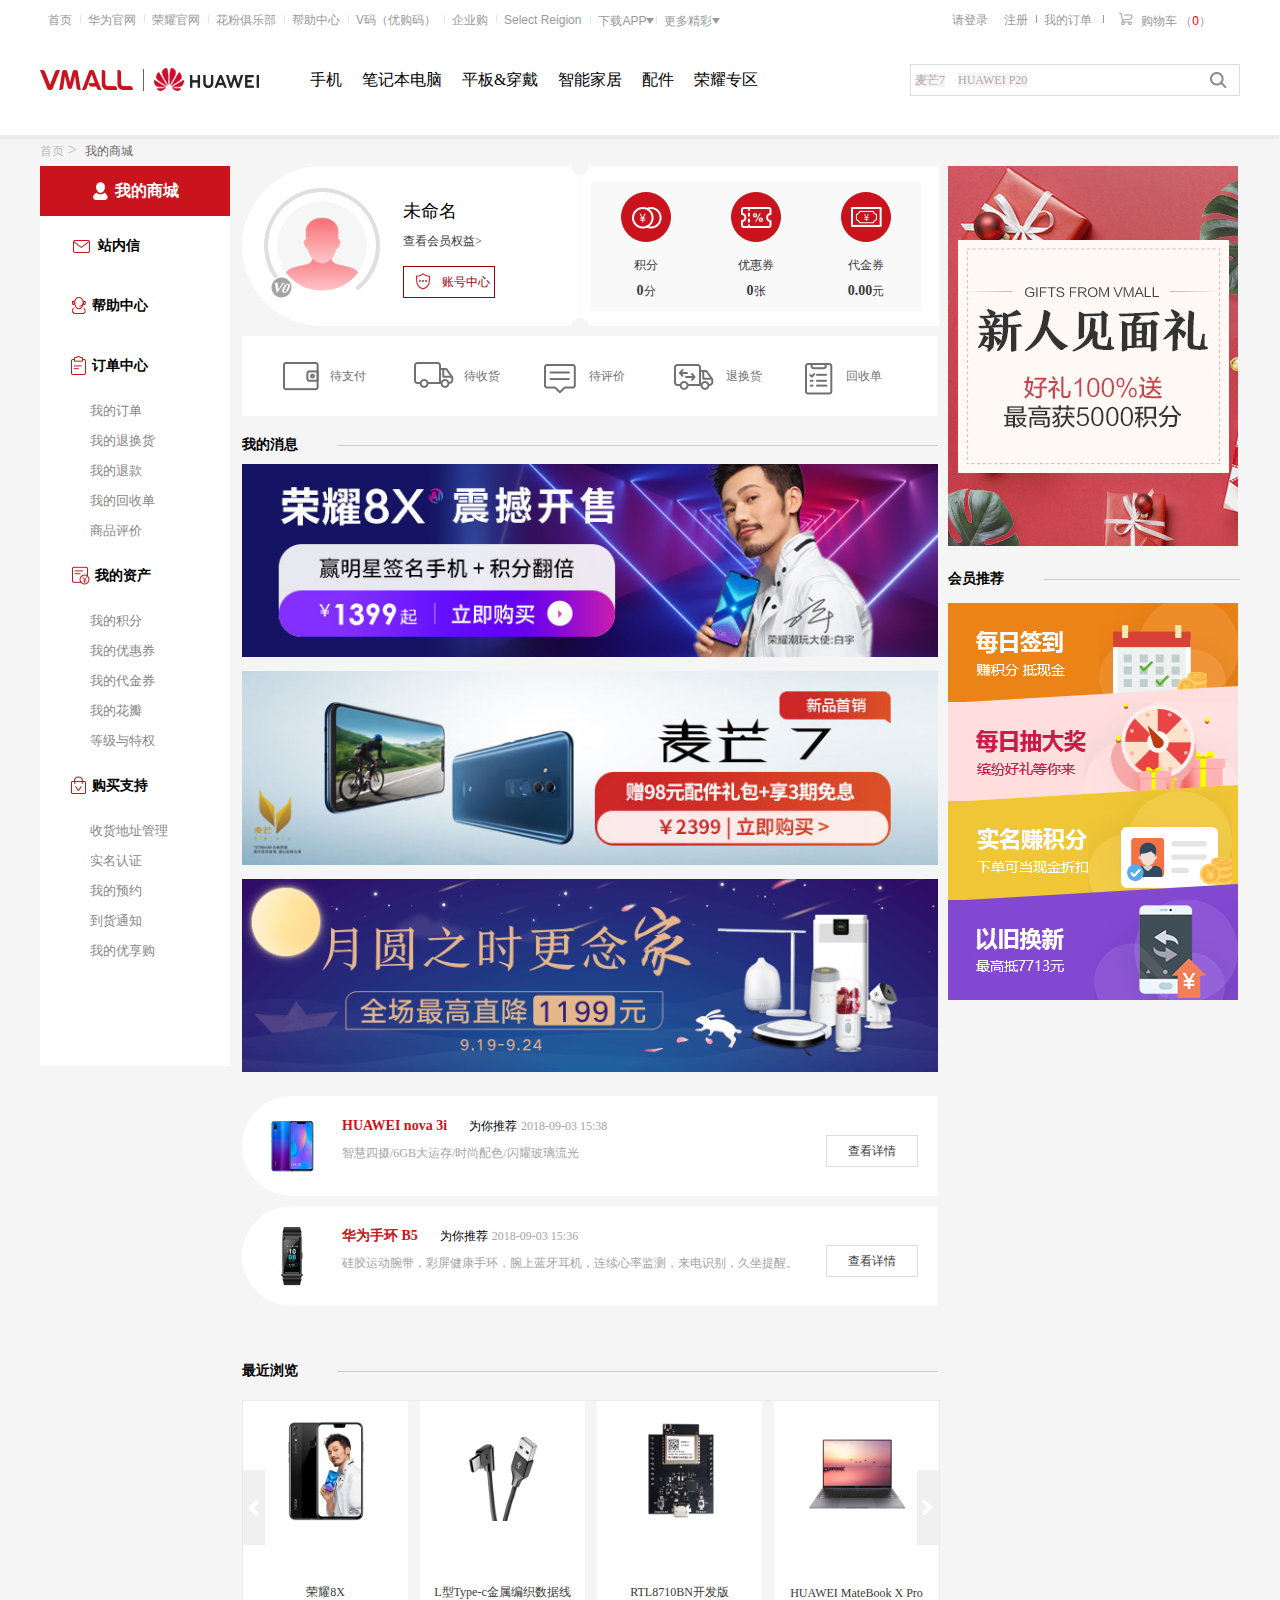
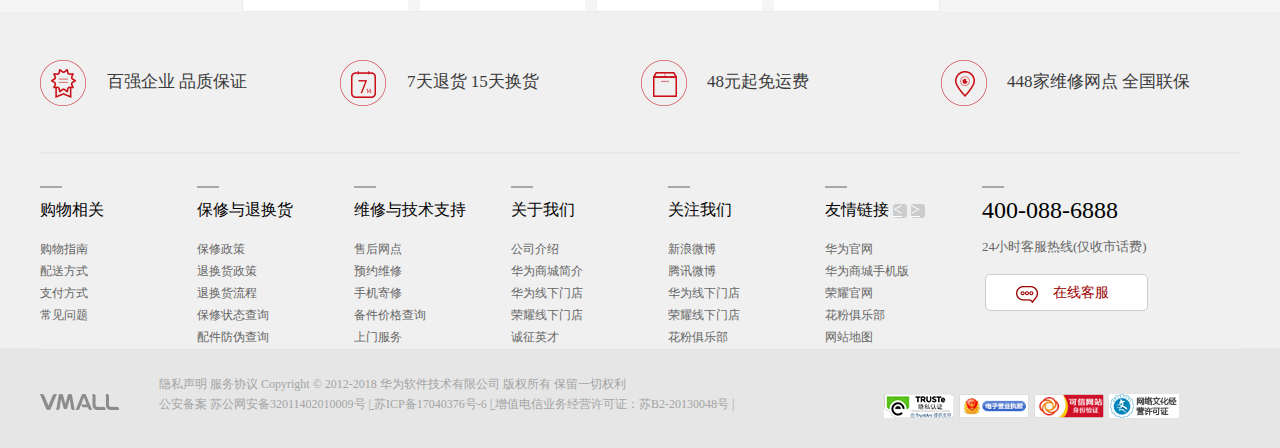
<file: html/personal.html>
<!DOCTYPE html>
<html lang="en">
<head>
	<meta charset="UTF-8">
	<title>Document</title>
	<link rel="stylesheet" href="../css/cssreset.css">
	<link rel="stylesheet" href="../css/public.css">
	<link rel="stylesheet" href="../css/personal.css">
	<link rel="icon" type="images/icon" href="images/icon.ico" />
</head>
<body>
<header class="header">
	<div class="dh">
		<ul>
			<li><a href="#">首页</a></li>
			<li><a href="#">华为官网</a></li>
			<li><a href="#">荣耀官网</a></li>
			<li><a href="#">花粉俱乐部</a></li>
			<li><a href="#">帮助中心</a></li>
			<li><a href="#">V码（优购码）</a></li>
			<li><a href="#">企业购</a></li>
			<li><a href="#">Select Reigion</a></li>
			<li class="ts">
				<a href="#">下载APP</a>
				<span class="ts1"></span>
				<div class="content1">
					<span class="zd"></span>
					<img src="images/ewm.png" alt=""><br>
					<span>扫一扫,</span><a href="#">下载二维码</a>
				</div>
			</li>
			<li class="ts">
				<a href="#">更多精彩</a>
				<span class="ts2"></span>
				<div class="content2">
						<span class="zd"></span>
						<a href="#">EMUI</a><br>
						<a href="#">应用市场</a><br>
						<a href="#">华为终极云空间</a><br>
						<a href="#">开发者联盟</a>
				</div>
			</li>
		</ul>
		<div class="right">
			<ul>
				<li><a href="#">请登录</a></li>
				<li><a href="#">注册</a></li>
				<li><a href="#">我的订单</a></li>
				<li>
					<span class="dyc"></span>
					&nbsp;<span class="gwc">购物车</span>&nbsp;（<span class="sl">0</span>）
					<div class="content3">
						<span class="zd"></span>
						<h4><img src="images/gwc.png" alt=""></h4>
						<p>您的购物车是空的，赶紧选购吧~</p>
					</div>
				</li>
			</ul>
		</div>
	</div>
		<div class="head_two">
			<div class="h_logo">
				<img src="images/logo.png" alt="">
				<span class="lg_span"></span>
				<img src="images/logo2.png" alt="">
			</div>
			<ul class="head_tittle">
				<li><a href="phone.html">手机</a></li>
				<li><a href="latop.html">笔记本电脑</a></li>
				<li><a href="slab.html">平板&穿戴</a></li>
				<li><a href="smart.html">智能家居</a></li>
				<li><a href="parts.html">配件</a></li>
				<li><a href="#">荣耀专区</a></li>
			</ul>
			<div class="head_search">
				<input type="text" id="search_in">
				<button id="search"><img src="images/icon-common.png" alt=""></button>
				<p class="hs_p">
					<a href="#">麦芒7</a>
					<a href="#">HUAWEI P20</a>
				</p>
			</div>
		</div>
		<div class="ht_content">
			<div class="con_1">
				<div class="con_tittle">
					<a href="#" class="tittle_a">
						全部手机&gt;
					</a>
					<a href="#">
						HUAWEI Mate系列
					</a>
					<a href="#">
						HUAWEI P系列
					</a>
					<a href="#">
						HUAWEI nova系列
					</a>
					<a href="#">
						HUAWEI 麦芒系列
					</a>
					<a href="#">
						华为畅享系列
					</a>
				</div>
				<div class="con_tu">
					<ul class="tu_ul">
						<li>
							<a href="#">
								<img src="images/nav-list01.jpg" alt="">
								<p>HUAWEI nova 3</p>
								<p class="h_price">￥2999</p>
							</a>
						</li>
						<li>
							<a href="#">
								<img src="images/nav-list02.jpg" alt="">
								<p>HUAWEI P20</p>
								<p class="h_price">￥3388</p>
							</a>	
						</li>
						<li>
							<a href="#">
								<img src="images/nav-list03.jpg" alt="">
								<p>HUAWEI P20 Pro</p>
								<p class="h_price">￥4488</p>
							</a>	
						</li>
						<li>
							<a href="#">
								<img src="images/nav-list04.jpg" alt="">
								<p>HUAWEI Mate RS</p>
								<p>保时捷设计</p>
								<p class="h_price">￥9999</p>
							</a>	
						</li>
						<li>
							<a href="#">
								<img src="images/nav-list05.jpg" alt="">
								<p>HUAWEI Mate10</p>
								<p class="h_price">￥3399</p>
							</a>
						</li>
						<li>
							<a href="#">
								<img src="images/nav-list06.jpg" alt="">
								<p>HUAWEI Mate10 Pro</p>
								<p class="h_price">￥3599</p>
							</a>	
						</li>
						<li>
							<a href="#">
								<img src="images/nav-list07.jpg" alt="">
								<p>华为畅享8</p>
								<p class="h_price">￥1299</p>
							</a>	
						</li>
					</ul>
				</div>
			</div>
			<div class="con_2">	
				<div class="con_tittle">
					<a href="#" class="tittle_a">
						全部笔记本电脑&gt;
					</a>
					<a href="#">
						笔记本电脑
					</a>
					<a href="#">
						笔记本配件
					</a>
				</div>
				<div class="con_tu con_tu2">
					<ul class="tu_ul">
						<li>
							<a href="#">
								<img src="images/nav-list08.jpg" alt="">
								<p>HUAWEI MateBook X Pro</p>
								<p class="h_price">￥7988</p>
							</a>
						</li>
						<li>
							<a href="#">
								<img src="images/nav-list09.jpg" alt="">
								<p>HUAWEI MateBook X</p>
								<p class="h_price">￥5988</p>
							</a>	
						</li>
						<li>
							<a href="#">
								<img src="images/nav-list10.jpg" alt="">
								<p>HUAWEI MateBook E</p>
								<p class="h_price">￥4788</p>
							</a>	
						</li>
						<li>
							<a href="#">
								<img src="images/nav-list11.jpg" alt="">
								<p>HUAWEI MateBook D</p>
								<p class="h_price">￥4988</p
							</a>	
						</li>
						<li>
							<a href="#">
								<img src="images/nav-list12.jpg" alt="">
								<p>HUAWEI 蓝牙鼠标</p>
								<p class="h_price">￥179</p>
							</a>	
						</li>
						<li>
							<a href="#">
								<img src="images/nav-list13.jpg" alt="">
								<p>HUAWEI MateDock 2 扩展坞</p>
								<p class="h_price">￥299</p>
							</a>
						</li>
						<li>
							<a href="#">
								<img src="images/nav-list14.jpg" alt="" style="margin-top: -20px;">
									
								</style>>
								<p>HUAWEI 背包</p>
								<p class="h_price">￥199</p>
							</a>	
						</li>
					</ul>
				</div>
			</div>
			<div class="con_3">
				<div class="con_tittle">
					<a href="#" class="tittle_a">
						全部平板&穿戴&gt;
					</a>
					<a href="#">
						平板电脑
					</a>
					<a href="#">
						手环/手表
					</a>
					<a href="#">
						VR
					</a>
				</div>
				<div class="con_tu">
					<ul class="tu_ul">
						<li>
							<a href="#">
								<img src="images/nav-list15.jpg" alt="">
								<p>华为平板 M5 Pro</p>
								<p class="h_price">￥3888.00</p>
							</a>
						</li>
						<li>
							<a href="#">
								<img src="images/nav-list16.jpg" alt="">
								<p>华为平板 M5 8.4英寸</p>
								<p class="h_price">￥2488.00</p>
							</a>	
						</li>
						<li>
							<a href="#">
								<img src="images/nav-list17.jpg" alt="">
								<p>华为平板 M5 10.8英寸</p>
								<p class="h_price">￥2488.00</p>
							</a>	
						</li>
						<li>
							<a href="#">
								<img src="images/nav-list18.jpg" alt="">
								<p>HUAWEI WATCH 2 Pro</p>
								<p class="h_price">￥2588.00</p>
							</a>	
						</li>
						<li>
							<a href="#">
								<img src="images/nav-list19.jpg" alt="">
								<p>华为手环 B3青春版</p>
								<p class="h_price">￥499.00</p>
							</a>	
						</li>
						<li>
							<a href="#">
								<img src="images/nav-list20.jpg" alt="">
								<p>华为手环 B5</p>
								<p class="h_price">￥999.00</p>
							</a>	
						</li>
						<li>
							<a href="#">
								<img src="images/nav-list21.jpg" alt="">
								<p>HUAWEI VR 2</p>
								<p class="h_price">￥1999.00</p>
							</a>	
						</li>
					</ul>
				</div>
			</div>
			<div class="con_4">
				<div class="con_tittle">
					<a href="#" class="tittle_a">
						全部智能家居&gt;
					</a>
					<a href="#">
						路由器
					</a>
					<a href="#">
						子母/分布式路由
					</a>
					<a href="#">
						电力猫/Wifi放大器
					</a>
					<a href="#">
						随行WiFi
					</a>
					<a href="#">
						照明
					</a>
					<a href="#">
						清洁
					</a>
					<a href="#">
						节能
					</a>
					<a href="#">
						环境
					</a>
					<a href="#">
						安防
					</a>
					<a href="#">
						健康
					</a>
					<a href="#">
						厨电
					</a>
					<a href="#">
						影音
					</a>
					<a href="#">
						卫浴
					</a>
					<a href="#">
						出行
					</a>
					<a href="#">
						智趣
					</a>
					<a href="#">
						其他
					</a>
				</div>
				<div class="con_tu">
					<ul class="tu_ul">
						<li>
							<a href="#">
								<img src="images/nav-list22.jpg" alt="">
								<p>华为子母路由器 Q1</p>
								<p class="h_price">￥459</p>
							</a>
						</li>
						<li>
							<a href="#">
								<img src="images/nav-list23.jpg" alt="">
								<p>华为路由 Q2</p>
								<p class="h_price">￥799</p>
							</a>	
						</li>
						<li>
							<a href="#">
								<img src="images/nav-list24.jpg" alt="">
								<p>华为路由器 A1</p>
								<p class="h_price">￥399</p>
							</a>	
						</li>
						<li>
							<a href="#">
								<img src="images/nav-list25.jpg" alt="">
								<p>华为随身WiFi pro</p>
								<p class="h_price">￥799</p>
							</a>	
						</li>
						<li>
							<a href="#">
								<img src="images/nav-list26.jpg" alt="">
								<p>华为路由WS5100</p>
								<p class="h_price">￥139</p>
							</a>
						</li>
						<li>
							<a href="#">
								<img src="images/nav-list27.jpg" alt="">
								<p>华为电力猫PT500</p>
								<p class="h_price">￥269</p>
							</a>	
						</li>
						<li>
							<a href="#">
								<img src="images/nav-list28.jpg" alt="">
								<p>科沃扫地机器人</p>
								<p class="h_price">￥999</p>
							</a>	
						</li>
					</ul>
				</div>
			</div>
			<div class="con_5">
				<div class="con_tittle">
					<a href="#" class="tittle_a">
						全部配件&gt;
					</a>
					<a href="#">
						贴膜
					</a>
					<a href="#">
						保护壳
					</a>
					<a href="#">
						保护套
					</a>
					<a href="#">
						触控笔
					</a>
					<a href="#">
						表带
					</a>
					<a href="#">
						耳机
					</a>
					<a href="#">
						音箱
					</a>
					<a href="#">
						全景相机
					</a>
					<a href="#">
						电源/充电线/线材
					</a>
					<a href="#">
						自拍杆/支架
					</a>
					<a href="#">
						智能硬件
					</a>
				</div>
				<div class="con_tu con_tu2">
					<ul class="tu_ul">
						<li>
							<a href="#">
								<img src="images/nav-list28.jpg" alt="">
								<p>华为车载快速充电器</p>
								<p class="h_price">￥159.00</p>
							</a>
						</li>
						<li>
							<a href="#">
								<img src="images/nav-list30.jpg" alt="">
								<p>华为全景相机</p>
								<p class="h_price">￥599.00</p>
							</a>	
						</li>
						<li>
							<a href="#">
								<img src="images/nav-list31.jpg" alt="">
								<p>HUAWEI Mate RS 保时捷设计 真皮皮套</p>
								<p class="h_price">￥999.00</p>
							</a>	
						</li>
						<li>
							<a href="#">
								<img src="images/nav-list35.jpg" alt="">
								<p>华为10000移动电源 SuperCharge 快充版</p>
								<p class="h_price">￥229.00</p>
							</a>	
						</li>
						<li>
							<a href="#">
								<img src="images/nav-list32.jpg" alt="">
								<p>华为补光灯自拍杆</p>
								<p class="h_price">￥139.00</p>
							</a> 
						</li>
						<li>
							<a href="#">
								<img src="images/nav-list33.jpg" alt="">
								<p>华为主动降噪耳机3</p>
								<p class="h_price">￥399.00</p>
							</a>	
						</li>
						<li>
							<a href="#">
								<img src="images/nav-list34.jpg" alt="">
								<p>华为智能体脂秤</p>
								<p class="h_price">￥169.00</p>
							</a>	
						</li>
					</ul>
				</div>
			</div>
		</div>
</header>
<div class="content">
	<div class="fcn">
			<a href="../index.html" title="首页">首页</a>&nbsp;&gt;&nbsp;
			<span>我的商城</span>
	</div>
	<div class="con">
		<aside>
		<div class="h"><a href="#"><span><img src="images/my-user.png" alt=""></span>我的商城</a></div>
    	<div class="left-list">
    	    <ul>
    	        <li>
    	            <h3 class="icon-mc-mail"><a href="#"><span><img src="images/my-mail.png" alt=""></span><b>站内信</b></a></h3>
    	        </li>
    	        <li>
    	            <h3 class="icon-mc-help"><a href="#" target="_blank"><span><img src="images/my-help.png" alt=""></span><b>帮助中心</b></a></h3>
    	        </li>
    	    	<li>
    	            <h3 class="icon-mc-order"><span><img src="images/my-order.png" alt=""></span><b>订单中心</b></h3>
    	        	<ol class="o-list">
    	            	<li id="li-order"><a href="#"><span></span>我的订单</a></li>
    	            	<li id="li-order-small" style="display: none;"></li>
    	                <li id="li-exchange"><a href="#"><span>我的退换货</span></a></li>
    	           		<li id="li-refunds"><a href="#"><span>我的退款</span></a></li>
						<li id="li-recover"><a href="#"><span>我的回收单</span></a></li>
    	                <li id="li-prdRemark"><a href="#"><span>商品评价</span></a></li>
    	            </ol>
    	        </li>
    	        <li>
    	            <h3 class="icon-mc-asset"><span><img src="images/my-asset.png" alt=""></span><b>我的资产</b></h3>
    	            <ol class="o-list">
    	                <li id="li-newpoint"><a href="#"><span>我的积分</span></a></li>
    	                <li id="li-coupon"><a href="#"><span>我的优惠券</span></a></li>
    	                <li id="li-balance"><a href="#"><span>我的代金券</span></a></li>
    	                <li id="li-petal"><a href="#"><span>我的花瓣</span></a></li>
    	                <li id="li-point"><a href="#"><span>等级与特权</span></a></li>
    	            </ol>
    	        </li>
    	        <li>
    	            <h3 class="icon-mc-support"><span><img src="images/my-support.png" alt=""></span><b>购买支持</b></h3>
    	        	<ol class="o-list">
    	                <li id="li-myAddress"><a href="#"><span>收货地址管理</span></a></li>
    	                <li id="li-authentication"><a href="#"><span>实名认证</span></a></li>
						<li id="li-myAppointment"><a href="#"><span>我的预约</span></a></li>
    	                <li id="li-notification"><a href="#"><span>到货通知</span></a></li>
    	                <li id="li-myeasybuy"><a href="#"><span>我的优享购</span></a></li>
    	            </ol>
    	        </li>
    	    </ul>
    	</div>
	</aside>
	<div class="con-middle">
		<div class="middle-top">
			<div class="topleft">
				<img src="images/profile.png" alt="">
				<div class="topleft-text">
					<div class="topleft-name">未命名</div>
					<p class="topleft-txt">查看会员权益&gt;</p>
					<div class="top-user-btn"><span><img src="images/top-count.png" alt=""></span>账号中心</div>
				</div>
			</div>
			<img src="images/top-list.png" alt="">
			<div class="topright">
				<ul class="topright-con">
					<li>
						<span><img src="images/topright-1.png" alt=""></span>
						<p>积分</p>
						<p><b>0</b>分</p>
					</li>
					<li>
						<span><img src="images/topright-2.png" alt=""></span>
						<p>优惠券</p>
						<p><b>0</b>张</p>
					</li>
					<li>
						<span><img src="images/topright-3.png" alt=""></span>
						<p>代金券</p>
						<p><b>0.00</b>元</p>
					</li>
				</ul>
			</div>
		</div>
		<div class="con-nav">
			<ul>
				<li><span><img src="images/unpaid.png" alt=""></span><a href="">待支付</a></li>
				<li><span><img src="images/wait.png" alt=""></span><a href="">待收货</a></li>
				<li><span><img src="images/remain.png" alt=""></span><a href="">待评价</a></li>
				<li><span><img src="images/changing.png" alt=""></span><a href="">退换货</a></li>
				<li><span><img src="images/single.png" alt=""></span><a href="">回收单</a></li>
			</ul>
		</div>
		<div class="con-title">
			<p><b>我的消息</b></p>
			<img src="images/personal-1.jpg" alt="加载中。。。" width="696px">
			<img src="images/personal-2.jpg" alt="加载中。。。" width="696px">
			<img src="images/personal-5.jpg" alt="加载中。。。" width="696px">
		</div>
		<div class="recom">
			<img src="images/recom-1.jpg" alt=""加载中。。。" width="60px">
			<div class="m-title">
			    <em class="m-info">HUAWEI nova 3i</em>
			    <em class="m-name">为你推荐</em>
			    <em class="m-time">2018-09-03 15:38</em>
			</div>
			<p class="m-detail">智慧四摄/6GB大运存/时尚配色/闪耀玻璃流光</p>
			<a href="#">查看详情</a>
		</div>
		<div class="recom">
			<img src="images/recom-2.jpg" alt=""加载中。。。" width="60px">
			<div class="m-title">
			    <em class="m-info">华为手环 B5</em>
			    <em class="m-name">为你推荐</em>
			    <em class="m-time">2018-09-03 15:36</em>
			</div>
			<p class="m-detail">硅胶运动腕带，彩屏健康手环，腕上蓝牙耳机，连续心率监测，来电识别，久坐提醒。</p>
			<a href="#">查看详情</a>
		</div>
		<br>
		<br>
		<div class="con-title">
			<p><b>最近浏览</b></p>
		</div>
		<div class="browse-list">
			<ul class="browse-lis">
					<li>
						<a href="#"><img src="images/browse-1.jpg" alt="加载中。。。" width="100px">
						<span class="browse-txt">荣耀8X</span>
						</a>
					</li>
					<li>
						<a href="#"><img src="images/browse-2.jpg" alt="加载中。。。" width="100px">
						<span class="browse-txt">L型Type-c金属编织数据线</span>
						</a>
					</li>
					<li>
						<a href="#"><img src="images/browse-3.jpg" alt="加载中。。。" width="100px">
						<span class="browse-txt">RTL8710BN开发版</span>
						</a>
					</li>
					<li>
						<a href="#"><img src="images/browse-4.jpg" alt="加载中。。。" width="100px">
						<span class="browse-txt">HUAWEI MateBook X Pro</span>
						</a>
					</li>
					<li>
						<a href="#"><img src="images/browse-5.jpg" alt="加载中。。。" width="100px">
						<span class="browse-txt">华为平板 M5 Pro</span>
						</a>
					</li>
					<li>
						<a href="#"><img src="images/browse-6.jpg" alt="加载中。。。" width="100px">
						<span class="browse-txt">HUAWEI P20 Pro</span>
						</a>
					</li>
					<li>
						<a href="#"><img src="images/browse-7.jpg" alt="加载中。。。" width="100px">
						<span class="browse-txt">华为随行WiFi 2 畅享版</span>
						</a>
					</li>
					<li>
						<a href="#"><img src="images/browse-8.jpg" alt="加载中。。。" width="100px">
						<span class="browse-txt">华为平板 M5 8.4英寸</span>
						</a>
					</li>
					<li>
						<a href="#"><img src="images/browse-9.jpg" alt="加载中。。。" width="100px">
						<span class="browse-txt">华为平板 M5 10.8英寸</span>
						</a>
					</li>
					<li>
						<a href="#"><img src="images/browse-10.jpg" alt="加载中。。。" width="100px">
						<span class="browse-txt">荣耀平板2 翻盖保护套</span>
						</a>
					</li>
			</ul>
			<span class="bl-left"><u></u></span>
			<span class="bl-right"><u></u></span>
		</div>
	</div>
	<div class="con-right">
		<div class="con-right-top">
			<img src="images/personal-3.jpg" alt="">
		</div>
		<div class="con-title con-title-right">
			<p><b>会员推荐</b></p>
		</div>
		<div class="con-right-bottom">
			<img src="images/personal-4.jpg" alt="">
			<img src="images/personal-6.jpg" alt="">
			<img src="images/personal-7.jpg" alt="">
			<img src="images/personal-8.jpg" alt="">
		</div>
	</div>
</div>
<div class="slogan-container">
		<div class="slogan">
			<ul>
				<li><a href=""><span></span>百强企业 品质保证</a></li>
				<li><a href=""><span></span>7天退货 15天换货</a></li>
				<li><a href=""><span></span>48元起免运费</a></li>
				<li><a href=""><span></span>448家维修网点 全国联保</a></li>
			</ul>
		</div>
</div>
<div class="service-container">
		<div class="service">
			<dl class="past">
				<dd>
					<span></span>
					<p>购物相关</p>
				</dd>
					<dt>
						<ul>
							<li><a href="#">购物指南</a></li>
							<li><a href="#">配送方式</a></li>
							<li><a href="#">支付方式</a></li>
							<li><a href="#">常见问题</a></li>
						</ul>
					</dt>
			</dl>
			<dl class="past">
				<dd>
					<span></span>
					<p>保修与退换货</p>
				</dd>
					<dt>
						<ul>
							<li><a href="#">保修政策</a></li>
							<li><a href="#">退换货政策</a></li>
							<li><a href="#">退换货流程</a></li>
							<li><a href="#">保修状态查询</a></li>
							<li><a href="#">配件防伪查询</a></li>
						</ul>
					</dt>
			</dl>
			<dl class="past">
				<dd>
					<span></span>
					<p>维修与技术支持</p>
				</dd>
					<dt>
						<ul>
							<li><a href="#">售后网点</a></li>
							<li><a href="#">预约维修</a></li>
							<li><a href="#">手机寄修</a></li>
							<li><a href="#">备件价格查询</a></li>
							<li><a href="#">上门服务</a></li>
						</ul>
					</dt>
			</dl>
			<dl class="past">
				<dd>
					<span></span>
					<p>关于我们</p>
				</dd>
					<dt>
						<ul>
							<li><a href="#">公司介绍</a></li>
							<li><a href="#">华为商城简介</a></li>
							<li><a href="#">华为线下门店</a></li>
							<li><a href="#">荣耀线下门店</a></li>
							<li><a href="#">诚征英才</a></li>
						</ul>
					</dt>
			</dl>
			<dl class="past">
				<dd>
					<span></span>
					<p>关注我们</p>
				</dd>
					<dt>
						<ul>
							<li><a href="#">新浪微博</a></li>
							<li><a href="#">腾讯微博</a></li>
							<li><a href="#">华为线下门店</a></li>
							<li><a href="#">荣耀线下门店</a></li>
							<li><a href="#">花粉俱乐部</a></li>
						</ul>
					</dt>
			</dl>
			<dl class="past">
				<dd>
					<span></span>
					<p>友情链接&nbsp;<span class="pastLeft"><u>&lt;</u></span>&nbsp;<span class="pastRight"><u>&gt;</u></span></p>
				</dd>
					<dt>
						<div class="list">
							<ul>
								<li><a href="#">华为官网</a></li>
								<li><a href="#">华为商城手机版</a></li>
								<li><a href="#">荣耀官网</a></li>
								<li><a href="#">花粉俱乐部</a></li>
								<li><a href="#">网站地图</a></li>
							</ul>
							<ul>
								<li><a href="#">爱旅官网</a></li>
								<li><a href="#">华为应用市场</a></li>
								<li><a href="#">万表网</a></li>
								<li><a href="#">中商情报网</a></li>
								<li><a href="#">刷机精灵</a></li>
							</ul>
							<ul>
								<li><a href="#">华为手机</a></li>
								<li><a href="#">优购物官网</a></li>
								<li><a href="#">智能电视</a></li>
								<li><a href="#">UC浏览器</a></li>
								<li><a href="#">中关村商城</a></li>
							</ul>
							<ul>
								<li><a href="#">酷狗音乐</a></li>
								<li><a href="#">百信手机网</a></li>
								<li><a href="#">智能电视</a></li>
								<li><a href="#">卡宝宝网</a></li>
								<li><a href="#">多特软件下载</a></li>
							</ul>
							<ul>
								<li><a href="#">同步助手</a></li>
								<li><a href="#">蜂鸟摄影网</a></li>
								<li><a href="#">奇珀论坛</a></li>
								<li><a href="#">家具商城</a></li>
								<li><a href="#">拍鞋网商城</a></li>
							</ul>
							<ul>
								<li><a href="#">欧宝丽珠宝</a></li>
								<li><a href="#">寻购网</a></li>
								<li><a href="#">亿智蘑菇</a></li>
								<li><a href="#">安卓市场</a></li>
								<li><a href="#">阿里巴巴生意经</a></li>
							</ul>
							<ul>
								<li><a href="#">手机大全</a></li>
								<li><a href="#">安卓软件园</a></li>
								<li><a href="#">卓大师刷机</a></li>
								<li><a href="#">智机论坛</a></li>
								<li><a href="#">电子产品世界</a></li>
							</ul>
						</div>
					</dt>
			</dl>
			<dl class="past-number">
				<dd>
					<span></span>
					<p>400-088-6888</p>
				</dd>
					<dt>
						<p>24小时客服热线(仅收市话费)</p>
						<div><span></span>在线客服</div>
					</dt>
			</dl>
		</div>
</div>
<div class="footer-container">
		<footer>
			<img src="images/flogo.png" alt="">
			<p>
				<a href="#">隐私声明</a>
				<a href="">服务协议</a>
				Copyright &copy; 2012-2018 华为软件技术有限公司 版权所有 保留一切权利<br>
				公安备案 
				<a href="">苏公网安备32011402010009号</a>
				<u> | </u>
				<a target="_blank" href="">苏ICP备17040376号-6</a>
				<u> | </u>
				增值电信业务经营许可证：苏B2-20130048号
				<u> | </u><br>
			</p>
			<ul>
				<li><img src="images/fprivacy.jpg" alt=""></li>
				<li><img src="images/flicense.png" alt=""></li>
				<li><img src="images/fcredible.png" alt=""></li>
				<li><img src="images/fmanagement.png" alt=""></li>
			</ul>
		</footer>
</div>
<script src="../js/jquery-3.2.1.js"></script>
<script src="../js/public.js"></script>
<script src="../js/personal.js"></script>
</body>
</html>
</file>
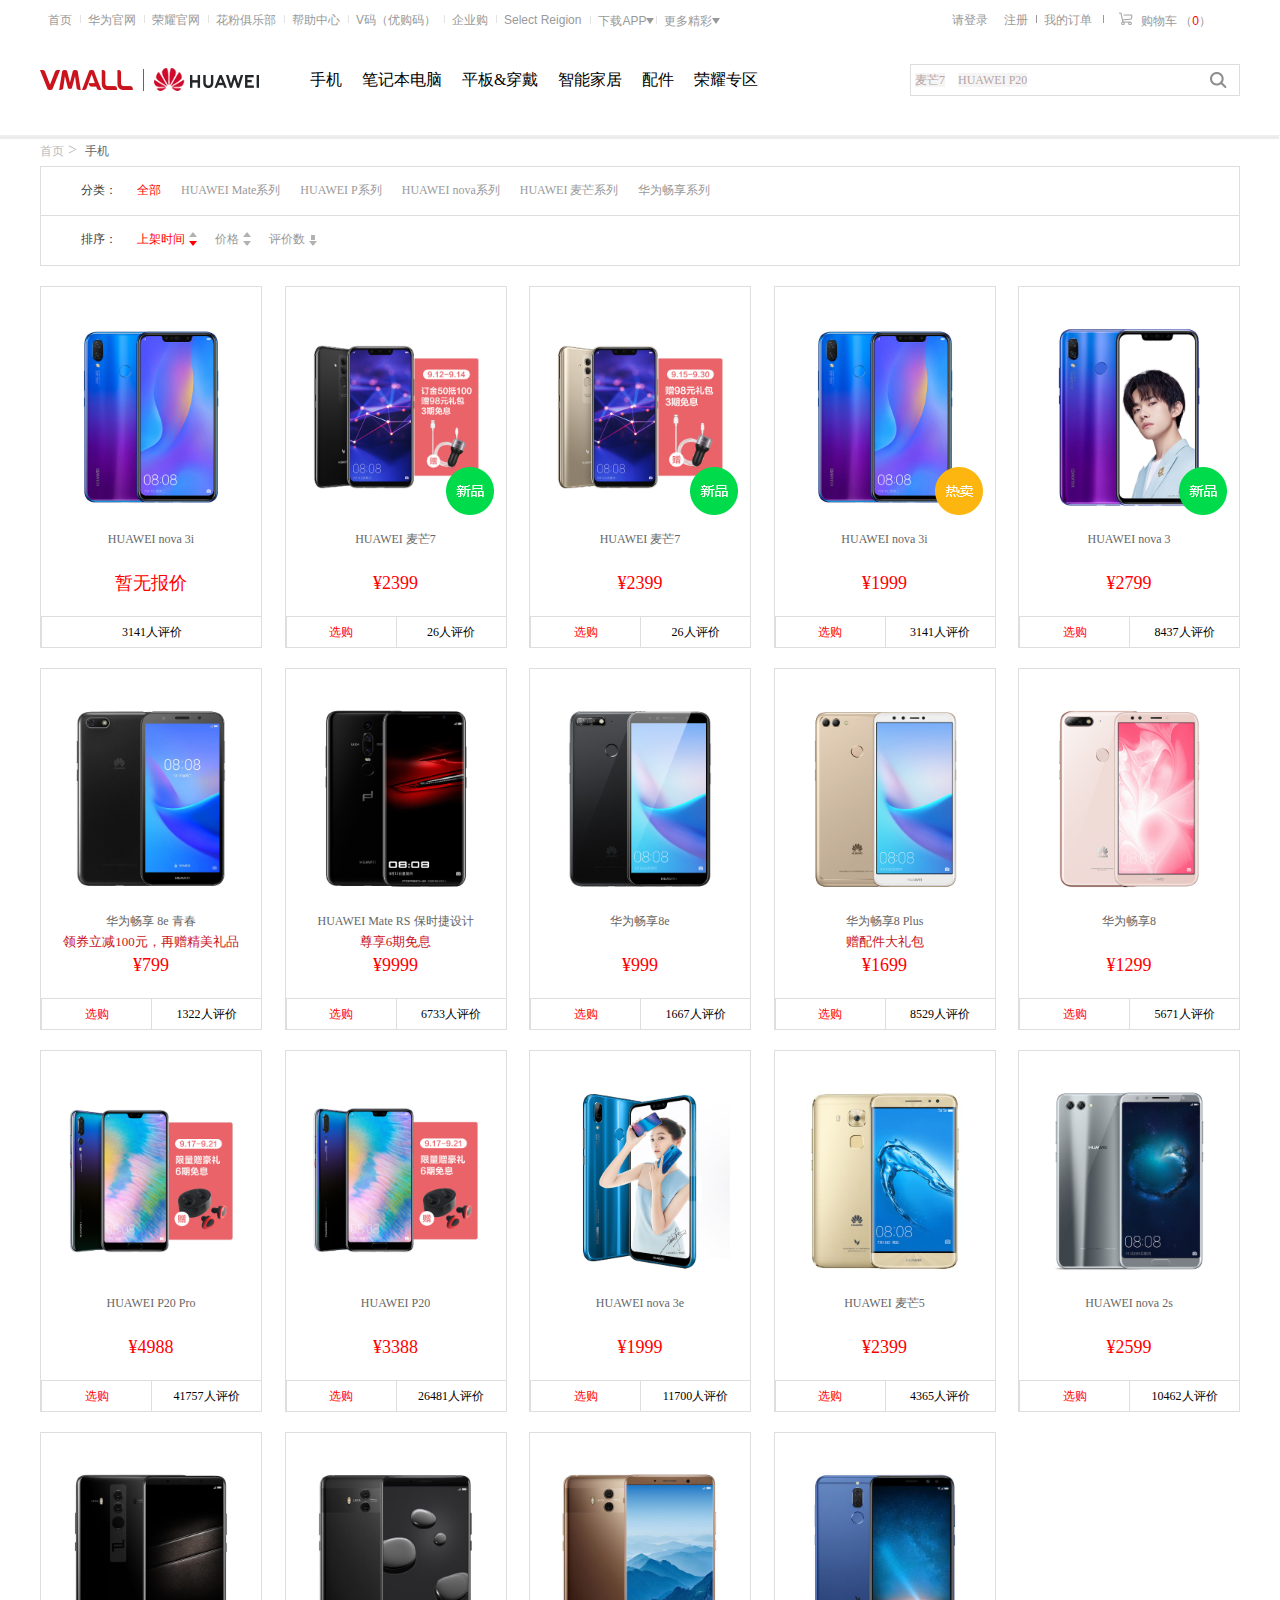
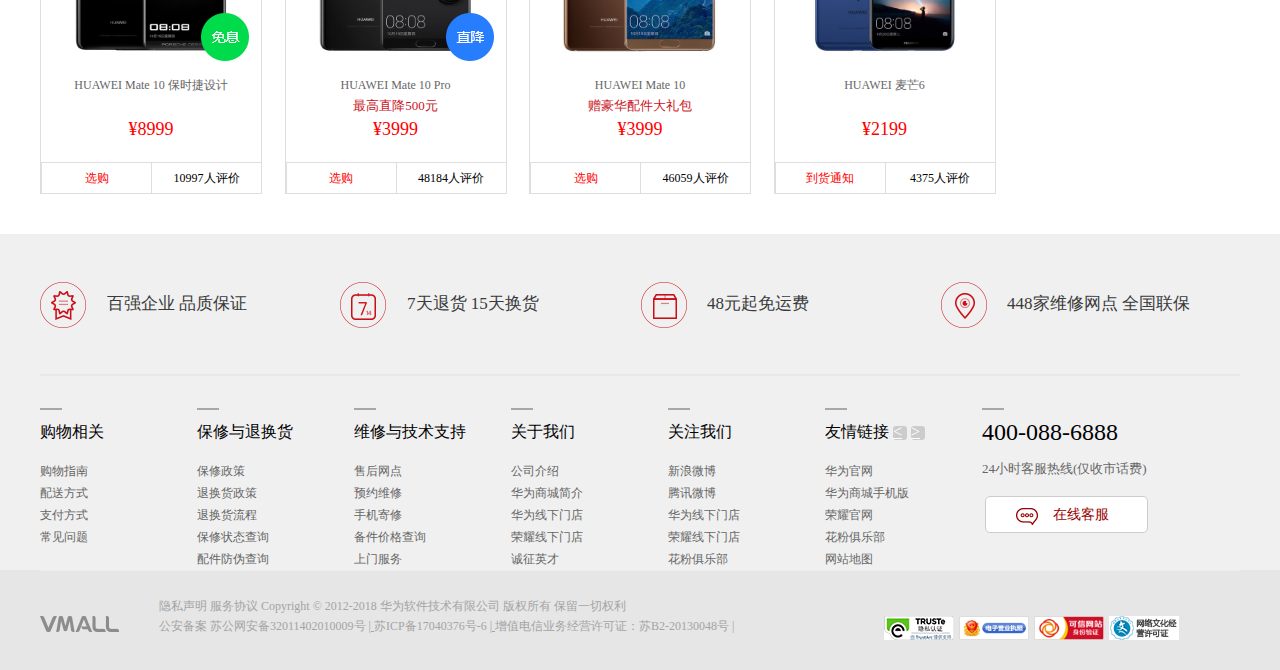
<file: html/phone.html>
<!DOCTYPE html>
<html lang="en">
<head>
	<meta charset="UTF-8">
	<title>Document</title>
	<link rel="stylesheet" href="../css/cssreset.css">
	<link rel="stylesheet" href="../css/public.css">
	<link rel="stylesheet" href="../css/con-public.css">
	<link rel="icon" type="images/icon" href="images/icon.ico" />
</head>
<body>
<header class="header">
	<div class="dh">
		<ul>
			<li><a href="#">首页</a></li>
			<li><a href="#">华为官网</a></li>
			<li><a href="#">荣耀官网</a></li>
			<li><a href="#">花粉俱乐部</a></li>
			<li><a href="#">帮助中心</a></li>
			<li><a href="#">V码（优购码）</a></li>
			<li><a href="#">企业购</a></li>
			<li><a href="#">Select Reigion</a></li>
			<li class="ts">
				<a href="#">下载APP</a>
				<span class="ts1"></span>
				<div class="content1">
					<span class="zd"></span>
					<img src="images/ewm.png" alt=""><br>
					<span>扫一扫,</span><a href="#">下载二维码</a>
				</div>
			</li>
			<li class="ts">
				<a href="#">更多精彩</a>
				<span class="ts2"></span>
				<div class="content2">
						<span class="zd"></span>
						<a href="#">EMUI</a><br>
						<a href="#">应用市场</a><br>
						<a href="#">华为终极云空间</a><br>
						<a href="#">开发者联盟</a>
				</div>
			</li>
		</ul>
		<div class="right">
			<ul>
				<li><a href="#">请登录</a></li>
				<li><a href="#">注册</a></li>
				<li><a href="#">我的订单</a></li>
				<li>
					<span class="dyc"></span>
					&nbsp;<span class="gwc">购物车</span>&nbsp;（<span class="sl">0</span>）
					<div class="content3">
						<span class="zd"></span>
						<h4><img src="images/gwc.png" alt=""></h4>
						<p>您的购物车是空的，赶紧选购吧~</p>
					</div>
				</li>
			</ul>
		</div>
	</div>
		<div class="head_two">
			<div class="h_logo">
				<img src="images/logo.png" alt="">
				<span class="lg_span"></span>
				<img src="images/logo2.png" alt="">
			</div>
			<ul class="head_tittle">
				<li><a href="phone.html">手机</a></li>
				<li><a href="latop.html">笔记本电脑</a></li>
				<li><a href="slab.html">平板&穿戴</a></li>
				<li><a href="smart.html">智能家居</a></li>
				<li><a href="parts.html">配件</a></li>
				<li><a href="#">荣耀专区</a></li>
			</ul>
			<div class="head_search">
				<input type="text" id="search_in">
				<button id="search"><img src="images/icon-common.png" alt=""></button>
				<p class="hs_p">
					<a href="#">麦芒7</a>
					<a href="#">HUAWEI P20</a>
				</p>
			</div>
		</div>
		<div class="ht_content">
			<div class="con_1">
				<div class="con_tittle">
					<a href="#" class="tittle_a">
						全部手机&gt;
					</a>
					<a href="#">
						HUAWEI Mate系列
					</a>
					<a href="#">
						HUAWEI P系列
					</a>
					<a href="#">
						HUAWEI nova系列
					</a>
					<a href="#">
						HUAWEI 麦芒系列
					</a>
					<a href="#">
						华为畅享系列
					</a>
				</div>
				<div class="con_tu">
					<ul class="tu_ul">
						<li>
							<a href="#">
								<img src="images/nav-list01.jpg" alt="">
								<p>HUAWEI nova 3</p>
								<p class="h_price">￥2999</p>
							</a>
						</li>
						<li>
							<a href="#">
								<img src="images/nav-list02.jpg" alt="">
								<p>HUAWEI P20</p>
								<p class="h_price">￥3388</p>
							</a>	
						</li>
						<li>
							<a href="#">
								<img src="images/nav-list03.jpg" alt="">
								<p>HUAWEI P20 Pro</p>
								<p class="h_price">￥4488</p>
							</a>	
						</li>
						<li>
							<a href="#">
								<img src="images/nav-list04.jpg" alt="">
								<p>HUAWEI Mate RS</p>
								<p>保时捷设计</p>
								<p class="h_price">￥9999</p>
							</a>	
						</li>
						<li>
							<a href="#">
								<img src="images/nav-list05.jpg" alt="">
								<p>HUAWEI Mate10</p>
								<p class="h_price">￥3399</p>
							</a>
						</li>
						<li>
							<a href="#">
								<img src="images/nav-list06.jpg" alt="">
								<p>HUAWEI Mate10 Pro</p>
								<p class="h_price">￥3599</p>
							</a>	
						</li>
						<li>
							<a href="#">
								<img src="images/nav-list07.jpg" alt="">
								<p>华为畅享8</p>
								<p class="h_price">￥1299</p>
							</a>	
						</li>
					</ul>
				</div>
			</div>
			<div class="con_2">
				
				<div class="con_tittle">
					<a href="#" class="tittle_a">
						全部笔记本电脑&gt;
					</a>
					<a href="#">
						笔记本电脑
					</a>
					<a href="#">
						笔记本配件
					</a>
				</div>
				<div class="con_tu con_tu2">
					<ul class="tu_ul">
						<li>
							<a href="#">
								<img src="images/nav-list08.jpg" alt="">
								<p>HUAWEI MateBook X Pro</p>
								<p class="h_price">￥7988</p>
							</a>
						</li>
						<li>
							<a href="#">
								<img src="images/nav-list09.jpg" alt="">
								<p>HUAWEI MateBook X</p>
								<p class="h_price">￥5988</p>
							</a>	
						</li>
						<li>
							<a href="#">
								<img src="images/nav-list10.jpg" alt="">
								<p>HUAWEI MateBook E</p>
								<p class="h_price">￥4788</p>
							</a>	
						</li>
						<li>
							<a href="#">
								<img src="images/nav-list11.jpg" alt="">
								<p>HUAWEI MateBook D</p>
								<p class="h_price">￥4988</p
							</a>	
						</li>
						<li>
							<a href="#">
								<img src="images/nav-list12.jpg" alt="">
								<p>HUAWEI 蓝牙鼠标</p>
								<p class="h_price">￥179</p>
							</a>	
						</li>
						<li>
							<a href="#">
								<img src="images/nav-list13.jpg" alt="">
								<p>HUAWEI MateDock 2 扩展坞</p>
								<p class="h_price">￥299</p>
							</a>
						</li>
						<li>
							<a href="#">
								<img src="images/nav-list14.jpg" alt="" style="margin-top: -20px;">
								<p>HUAWEI 背包</p>
								<p class="h_price">￥199</p>
							</a>	
						</li>
					</ul>
				</div>
			</div>
			<div class="con_3">
				
				<div class="con_tittle">
					<a href="#" class="tittle_a">
						全部平板&穿戴&gt;
					</a>
					<a href="#">
						平板电脑
					</a>
					<a href="#">
						手环/手表
					</a>
					<a href="#">
						VR
					</a>
				</div>
				<div class="con_tu">
					<ul class="tu_ul">
						<li>
							<a href="#">
								<img src="images/nav-list15.jpg" alt="">
								<p>华为平板 M5 Pro</p>
								<p class="h_price">￥3888.00</p>
							</a>
						</li>
						<li>
							<a href="#">
								<img src="images/nav-list16.jpg" alt="">
								<p>华为平板 M5 8.4英寸</p>
								<p class="h_price">￥2488.00</p>
							</a>	
						</li>
						<li>
							<a href="#">
								<img src="images/nav-list17.jpg" alt="">
								<p>华为平板 M5 10.8英寸</p>
								<p class="h_price">￥2488.00</p>
							</a>	
						</li>
						<li>
							<a href="#">
								<img src="images/nav-list18.jpg" alt="">
								<p>HUAWEI WATCH 2 Pro</p>
								<p class="h_price">￥2588.00</p>
							</a>	
						</li>
						<li>
							<a href="#">
								<img src="images/nav-list19.jpg" alt="">
								<p>华为手环 B3青春版</p>
								<p class="h_price">￥499.00</p>
							</a>	
						</li>
						<li>
							<a href="#">
								<img src="images/nav-list20.jpg" alt="">
								<p>华为手环 B5</p>
								<p class="h_price">￥999.00</p>
							</a>	
						</li>
						<li>
							<a href="#">
								<img src="images/nav-list21.jpg" alt="">
								<p>HUAWEI VR 2</p>
								<p class="h_price">￥1999.00</p>
							</a>	
						</li>
					</ul>
				</div>
			</div>
			<div class="con_4">
				
				<div class="con_tittle">
					<a href="#" class="tittle_a">
						全部智能家居&gt;
					</a>
					<a href="#">
						路由器
					</a>
					<a href="#">
						子母/分布式路由
					</a>
					<a href="#">
						电力猫/Wifi放大器
					</a>
					<a href="#">
						随行WiFi
					</a>
					<a href="#">
						照明
					</a>
					<a href="#">
						清洁
					</a>
					<a href="#">
						节能
					</a>
					<a href="#">
						环境
					</a>
					<a href="#">
						安防
					</a>
					<a href="#">
						健康
					</a>
					<a href="#">
						厨电
					</a>
					<a href="#">
						影音
					</a>
					<a href="#">
						卫浴
					</a>
					<a href="#">
						出行
					</a>
					<a href="#">
						智趣
					</a>
					<a href="#">
						其他
					</a>
				</div>
				<div class="con_tu">
					<ul class="tu_ul">
						<li>
							<a href="#">
								<img src="images/nav-list22.jpg" alt="">
								<p>华为子母路由器 Q1</p>
								<p class="h_price">￥459</p>
							</a>
						</li>
						<li>
							<a href="#">
								<img src="images/nav-list23.jpg" alt="">
								<p>华为路由 Q2</p>
								<p class="h_price">￥799</p>
							</a>	
						</li>
						<li>
							<a href="#">
								<img src="images/nav-list24.jpg" alt="">
								<p>华为路由器 A1</p>
								<p class="h_price">￥399</p>
							</a>	
						</li>
						<li>
							<a href="#">
								<img src="images/nav-list25.jpg" alt="">
								<p>华为随身WiFi pro</p>
								<p class="h_price">￥799</p>
							</a>	
						</li>
						<li>
							<a href="#">
								<img src="images/nav-list26.jpg" alt="">
								<p>华为路由WS5100</p>
								<p class="h_price">￥139</p>
							</a>
						</li>
						<li>
							<a href="#">
								<img src="images/nav-list27.jpg" alt="">
								<p>华为电力猫PT500</p>
								<p class="h_price">￥269</p>
							</a>	
						</li>
						<li>
							<a href="#">
								<img src="images/nav-list28.jpg" alt="">
								<p>科沃扫地机器人</p>
								<p class="h_price">￥999</p>
							</a>	
						</li>
					</ul>
				</div>
			</div>
			<div class="con_5">
				<div class="con_tittle">
					<a href="#" class="tittle_a">
						全部配件&gt;
					</a>
					<a href="#">
						贴膜
					</a>
					<a href="#">
						保护壳
					</a>
					<a href="#">
						保护套
					</a>
					<a href="#">
						触控笔
					</a>
					<a href="#">
						表带
					</a>
					<a href="#">
						耳机
					</a>
					<a href="#">
						音箱
					</a>
					<a href="#">
						全景相机
					</a>
					<a href="#">
						电源/充电线/线材
					</a>
					<a href="#">
						自拍杆/支架
					</a>
					<a href="#">
						智能硬件
					</a>
				</div>
				<div class="con_tu con_tu2">
					<ul class="tu_ul">
						<li>
							<a href="#">
								<img src="images/nav-list28.jpg" alt="">
								<p>华为车载快速充电器</p>
								<p class="h_price">￥159.00</p>
							</a>
						</li>
						<li>
							<a href="#">
								<img src="images/nav-list30.jpg" alt="">
								<p>华为全景相机</p>
								<p class="h_price">￥599.00</p>
							</a>	
						</li>
						<li>
							<a href="#">
								<img src="images/nav-list31.jpg" alt="">
								<p>HUAWEI Mate RS 保时捷设计 真皮皮套</p>
								<p class="h_price">￥999.00</p>
							</a>	
						</li>
						<li>
							<a href="#">
								<img src="images/nav-list35.jpg" alt="">
								<p>华为10000移动电源 SuperCharge 快充版</p>
								<p class="h_price">￥229.00</p>
							</a>	
						</li>
						<li>
							<a href="#">
								<img src="images/nav-list32.jpg" alt="">
								<p>华为补光灯自拍杆</p>
								<p class="h_price">￥139.00</p>
							</a> 
						</li>
						<li>
							<a href="#">
								<img src="images/nav-list33.jpg" alt="">
								<p>华为主动降噪耳机3</p>
								<p class="h_price">￥399.00</p>
							</a>	
						</li>
						<li>
							<a href="#">
								<img src="images/nav-list34.jpg" alt="">
								<p>华为智能体脂秤</p>
								<p class="h_price">￥169.00</p>
							</a>	
						</li>
					</ul>
				</div>
			</div>
		</div>
</header>
<div class="content">
		<div class="fcn">
			<a href="../index.html" title="首页">首页</a>&nbsp;&gt;&nbsp;
			<span>手机</span>
		</div>
		<div class="p-values">
			<span>分类：</span>
			<ul class="classify">	
				<li class="class-i"><a href="#">全部</a></li>			
		        <li><a href="#">HUAWEI Mate系列</a></li>
		        <li><a href="#">HUAWEI P系列</a></li>
		        <li><a href="#">HUAWEI nova系列</a></li>
		        <li><a href="#">HUAWEI 麦芒系列</a></li>
		        <li><a href="#">华为畅享系列</a></li>
			</ul>
		</div>
		<div class="p-values2">
			<span>排序：</span>
			<ul class="classify">				
		        <li><a href="#">上架时间</a></li>
		        <li><a href="#">价格</a></li>
		        <li><a href="#">评价数</a></li>
			</ul>
		</div>
		<section>
			<ul>
				<li>
					<a href="#"><img src="images/list1.jpg" alt="加载中。。。"></a>
					<div class="box">
						<span title="HUAWEI nova 3i">HUAWEI nova 3i</span>
						<span>&nbsp;</span>
						<p title="HUAWEI nova 3i">暂无报价</p>
						<div class="list-bot">
							<span class="phone-e">3141人评价</span>
						</div>
					</div>
				</li>
				<li>
					<a href="#"><img src="images/list2.jpg" alt="加载中。。。"></a>
					<div class="box">
						<span title="HUAWEI 麦芒7">HUAWEI 麦芒7</span>
						<span>&nbsp;</span>
						<p>¥2399</p>
						<div class="list-bot">
							<span class="pick">选购</span>
							<span>26人评价</span>
						</div>
					</div>
					<img src="images/new.png" alt="加载中。。。">
				</li>
				<li>
					<a href="#"><img src="images/list3.jpg" alt="加载中。。。"></a>
					<div class="box">
						<span  title="HUAWEI 麦芒7">HUAWEI 麦芒7</span>
						<span>&nbsp;</span>
						<p>¥2399</p>
						<div class="list-bot">
							<span class="pick">选购</span>
							<span>26人评价</span>
						</div>
					</div>
					<img src="images/new.png" alt="加载中。。。">
				</li>
				<li>
					<a href="#"><img src="images/list4.jpg" alt="加载中。。。"></a>
					<div class="box">
						<span  title="HUAWEI nova 3i">HUAWEI nova 3i</span>
						<span>&nbsp;</span>
						<p>¥1999</p>
						<div class="list-bot">
							<span class="pick">选购</span>
							<span>3141人评价</span>
						</div>
					</div>
					<img src="images/best.png" alt="加载中。。。">
				</li>
				<li>
					<a href="#"><img src="images/list5.jpg" alt="加载中。。。"></a>
					<div class="box">
						<span  title="HUAWEI nova 3">HUAWEI nova 3</span>
						<span>&nbsp;</span>
						<p>¥2799</p>
						<div class="list-bot">
							<span class="pick">选购</span>
							<span>8437人评价</span>
						</div>
					</div>
					<img src="images/new.png" alt="加载中。。。">
				</li>
				<li>
					<a href="#"><img src="images/list6.jpg" alt="加载中。。。"></a>
					<div class="box">
						<span  title="华为畅享 8e 青春">华为畅享 8e 青春</span>
						<span>领券立减100元，再赠精美礼品</span>
						<p>¥799</p>
						<div class="list-bot">
							<span class="pick">选购</span>
							<span>1322人评价</span>
						</div>
					</div>
				</li>
				<li>
					<a href="#"><img src="images/list7.jpg" alt="加载中。。。"></a>
					<div class="box">
						<span title="HUAWEI Mate RS 保时捷设计">HUAWEI Mate RS 保时捷设计</span>
						<span>尊享6期免息</span>
						<p>¥9999</p>
						<div class="list-bot">
							<span class="pick">选购</span>
							<span>6733人评价</span>
						</div>
					</div>
				</li>
				<li>
					<a href="#"><img src="images/list8.jpg" alt="加载中。。。"></a>
					<div class="box">
						<span title="华为畅享8e">华为畅享8e</span>
						<span>&nbsp;</span>
						<p>¥999</p>
						<div class="list-bot">
							<span class="pick">选购</span>
							<span>1667人评价</span>
						</div>
					</div>
				</li>
				<li>
					<a href="#"><img src="images/list9.jpg" alt="加载中。。。"></a>
					<div class="box">
						<span title="华为畅享8 Plus">华为畅享8 Plus</span>
						<span>赠配件大礼包</span>
						<p>¥1699</p>
						<div class="list-bot">
							<span class="pick">选购</span>
							<span>8529人评价</span>
						</div>
					</div>
				</li>
				<li>
					<a href="#"><img src="images/list10.jpg" alt="加载中。。。"></a>
					<div class="box">
						<span title="华为畅享8">华为畅享8</span>
						<span>&nbsp;</span>
						<p>¥1299</p>
						<div class="list-bot">
							<span class="pick">选购</span>
							<span>5671人评价</span>
						</div>
					</div>
				</li>
				<li>
					<a href="#"><img src="images/list11.jpg" alt="加载中。。。"></a>
					<div class="box">
						<span title="HUAWEI P20 Pro">HUAWEI P20 Pro</span>
						<span>&nbsp;</span>
						<p>¥4988</p>
						<div class="list-bot">
							<span class="pick">选购</span>
							<span>41757人评价</span>
						</div>
					</div>
				</li>
				<li>
					<a href="#"><img src="images/list12.jpg" alt="加载中。。。"></a>
					<div class="box">
						<span title="HUAWEI P20">HUAWEI P20</span>
						<span>&nbsp;</span>
						<p>¥3388</p>
						<div class="list-bot">
							<span class="pick">选购</span>
							<span>26481人评价</span>
						</div>
					</div>
				</li>
				<li>
					<a href="#"><img src="images/list13.jpg" alt="加载中。。。"></a>
					<div class="box">
						<span title="HUAWEI nova 3e">HUAWEI nova 3e</span>
						<span>&nbsp;</span>
						<p>¥1999</p>
						<div class="list-bot">
							<span class="pick">选购</span>
							<span>11700人评价</span>
						</div>
					</div>
				</li>
				<li>
					<a href="#"><img src="images/list14.jpg" alt="加载中。。。"></a>
					<div class="box">
						<span title="HUAWEI 麦芒5">HUAWEI 麦芒5</span>
						<span>&nbsp;</span>
						<p>¥2399</p>
						<div class="list-bot">
							<span class="pick">选购</span>
							<span>4365人评价</span>
						</div>
					</div>
				</li>
				<li>
					<a href="#"><img src="images/list15.jpg" alt="加载中。。。"></a>
					<div class="box">
						<span title="HUAWEI nova 2s">HUAWEI nova 2s</span>
						<span>&nbsp;</span>
						<p>¥2599</p>
						<div class="list-bot">
							<span class="pick">选购</span>
							<span>10462人评价</span>
						</div>
					</div>
				</li>
				<li>
					<a href="#"><img src="images/list16.jpg" alt="加载中。。。"></a>
					<div class="box">
						<span title="HUAWEI Mate 10 保时捷设计">HUAWEI Mate 10 保时捷设计</span>
						<span>&nbsp;</span>
						<p>¥8999</p>
						<div class="list-bot">
							<span class="pick">选购</span>
							<span>10997人评价</span>
						</div>
					</div>
					<img src="images/free.png" alt="加载中。。。">
				</li>
				<li>
					<a href="#"><img src="images/list17.jpg" alt="加载中。。。"></a>
					<div class="box">
						<span title="HUAWEI Mate 10 Pro">HUAWEI Mate 10 Pro</span>
						<span>最高直降500元</span>
						<p>¥3999</p>
						<div class="list-bot">
							<span class="pick">选购</span>
							<span>48184人评价</span>
						</div>
					</div>
					<img src="images/plummet.png" alt="加载中。。。">
				</li>
				<li>
					<a href="#"><img src="images/list18.jpg" alt="加载中。。。"></a>
					<div class="box">
						<span title="HUAWEI Mate 10">HUAWEI Mate 10</span>
						<span>赠豪华配件大礼包</span>
						<p>¥3999</p>
						<div class="list-bot">
							<span class="pick">选购</span>
							<span>46059人评价</span>
						</div>
					</div>
				</li>
				<li>
					<a href="#"><img src="images/list19.jpg" alt="加载中。。。"></a>
					<div class="box">
						<span title="HUAWEI 麦芒6">HUAWEI 麦芒6</span>
						<span>&nbsp;</span>
						<p>¥2199</p>
						<div class="list-bot">
							<span class="pick">到货通知</span><u></u>
							<span>4375人评价</span>
						</div>
					</div>
				</li>
			</ul>
		</section>
</div>
<div class="slogan-container">
		<div class="slogan">
			<ul>
				<li><a href=""><span></span>百强企业 品质保证</a></li>
				<li><a href=""><span></span>7天退货 15天换货</a></li>
				<li><a href=""><span></span>48元起免运费</a></li>
				<li><a href=""><span></span>448家维修网点 全国联保</a></li>
			</ul>
		</div>
</div>
<div class="service-container">
		<div class="service">
			<dl class="past">
				<dd>
					<span></span>
					<p>购物相关</p>
				</dd>
					<dt>
						<ul>
							<li><a href="#">购物指南</a></li>
							<li><a href="#">配送方式</a></li>
							<li><a href="#">支付方式</a></li>
							<li><a href="#">常见问题</a></li>
						</ul>
					</dt>
			</dl>
			<dl class="past">
				<dd>
					<span></span>
					<p>保修与退换货</p>
				</dd>
					<dt>
						<ul>
							<li><a href="#">保修政策</a></li>
							<li><a href="#">退换货政策</a></li>
							<li><a href="#">退换货流程</a></li>
							<li><a href="#">保修状态查询</a></li>
							<li><a href="#">配件防伪查询</a></li>
						</ul>
					</dt>
			</dl>
			<dl class="past">
				<dd>
					<span></span>
					<p>维修与技术支持</p>
				</dd>
					<dt>
						<ul>
							<li><a href="#">售后网点</a></li>
							<li><a href="#">预约维修</a></li>
							<li><a href="#">手机寄修</a></li>
							<li><a href="#">备件价格查询</a></li>
							<li><a href="#">上门服务</a></li>
						</ul>
					</dt>
			</dl>
			<dl class="past">
				<dd>
					<span></span>
					<p>关于我们</p>
				</dd>
					<dt>
						<ul>
							<li><a href="#">公司介绍</a></li>
							<li><a href="#">华为商城简介</a></li>
							<li><a href="#">华为线下门店</a></li>
							<li><a href="#">荣耀线下门店</a></li>
							<li><a href="#">诚征英才</a></li>
						</ul>
					</dt>
			</dl>
			<dl class="past">
				<dd>
					<span></span>
					<p>关注我们</p>
				</dd>
					<dt>
						<ul>
							<li><a href="#">新浪微博</a></li>
							<li><a href="#">腾讯微博</a></li>
							<li><a href="#">华为线下门店</a></li>
							<li><a href="#">荣耀线下门店</a></li>
							<li><a href="#">花粉俱乐部</a></li>
						</ul>
					</dt>
			</dl>
			<dl class="past">
				<dd>
					<span></span>
					<p>友情链接&nbsp;<span class="pastLeft"><u>&lt;</u></span>&nbsp;<span class="pastRight"><u>&gt;</u></span></p>
				</dd>
					<dt>
						<div class="list">
							<ul>
								<li><a href="#">华为官网</a></li>
								<li><a href="#">华为商城手机版</a></li>
								<li><a href="#">荣耀官网</a></li>
								<li><a href="#">花粉俱乐部</a></li>
								<li><a href="#">网站地图</a></li>
							</ul>
							<ul>
								<li><a href="#">爱旅官网</a></li>
								<li><a href="#">华为应用市场</a></li>
								<li><a href="#">万表网</a></li>
								<li><a href="#">中商情报网</a></li>
								<li><a href="#">刷机精灵</a></li>
							</ul>
							<ul>
								<li><a href="#">华为手机</a></li>
								<li><a href="#">优购物官网</a></li>
								<li><a href="#">智能电视</a></li>
								<li><a href="#">UC浏览器</a></li>
								<li><a href="#">中关村商城</a></li>
							</ul>
							<ul>
								<li><a href="#">酷狗音乐</a></li>
								<li><a href="#">百信手机网</a></li>
								<li><a href="#">智能电视</a></li>
								<li><a href="#">卡宝宝网</a></li>
								<li><a href="#">多特软件下载</a></li>
							</ul>
							<ul>
								<li><a href="#">同步助手</a></li>
								<li><a href="#">蜂鸟摄影网</a></li>
								<li><a href="#">奇珀论坛</a></li>
								<li><a href="#">家具商城</a></li>
								<li><a href="#">拍鞋网商城</a></li>
							</ul>
							<ul>
								<li><a href="#">欧宝丽珠宝</a></li>
								<li><a href="#">寻购网</a></li>
								<li><a href="#">亿智蘑菇</a></li>
								<li><a href="#">安卓市场</a></li>
								<li><a href="#">阿里巴巴生意经</a></li>
							</ul>
							<ul>
								<li><a href="#">手机大全</a></li>
								<li><a href="#">安卓软件园</a></li>
								<li><a href="#">卓大师刷机</a></li>
								<li><a href="#">智机论坛</a></li>
								<li><a href="#">电子产品世界</a></li>
							</ul>
						</div>
					</dt>
			</dl>
			<dl class="past-number">
				<dd>
					<span></span>
					<p>400-088-6888</p>
				</dd>
					<dt>
						<p>24小时客服热线(仅收市话费)</p>
						<div><span></span>在线客服</div>
					</dt>
			</dl>
		</div>
</div>
<div class="footer-container">
		<footer>
			<img src="images/flogo.png" alt="">
			<p>
				<a href="#">隐私声明</a>
				<a href="">服务协议</a>
				Copyright &copy; 2012-2018 华为软件技术有限公司 版权所有 保留一切权利<br>
				公安备案 
				<a href="">苏公网安备32011402010009号</a>
				<u> | </u>
				<a target="_blank" href="">苏ICP备17040376号-6</a>
				<u> | </u>
				增值电信业务经营许可证：苏B2-20130048号
				<u> | </u><br>
			</p>
			<ul>
				<li><img src="images/fprivacy.jpg" alt=""></li>
				<li><img src="images/flicense.png" alt=""></li>
				<li><img src="images/fcredible.png" alt=""></li>
				<li><img src="images/fmanagement.png" alt=""></li>
			</ul>
		</footer>
</div>
<script src="../js/jquery-3.2.1.js"></script>
<script src="../js/public.js"></script>
</body>
</html>
</file>
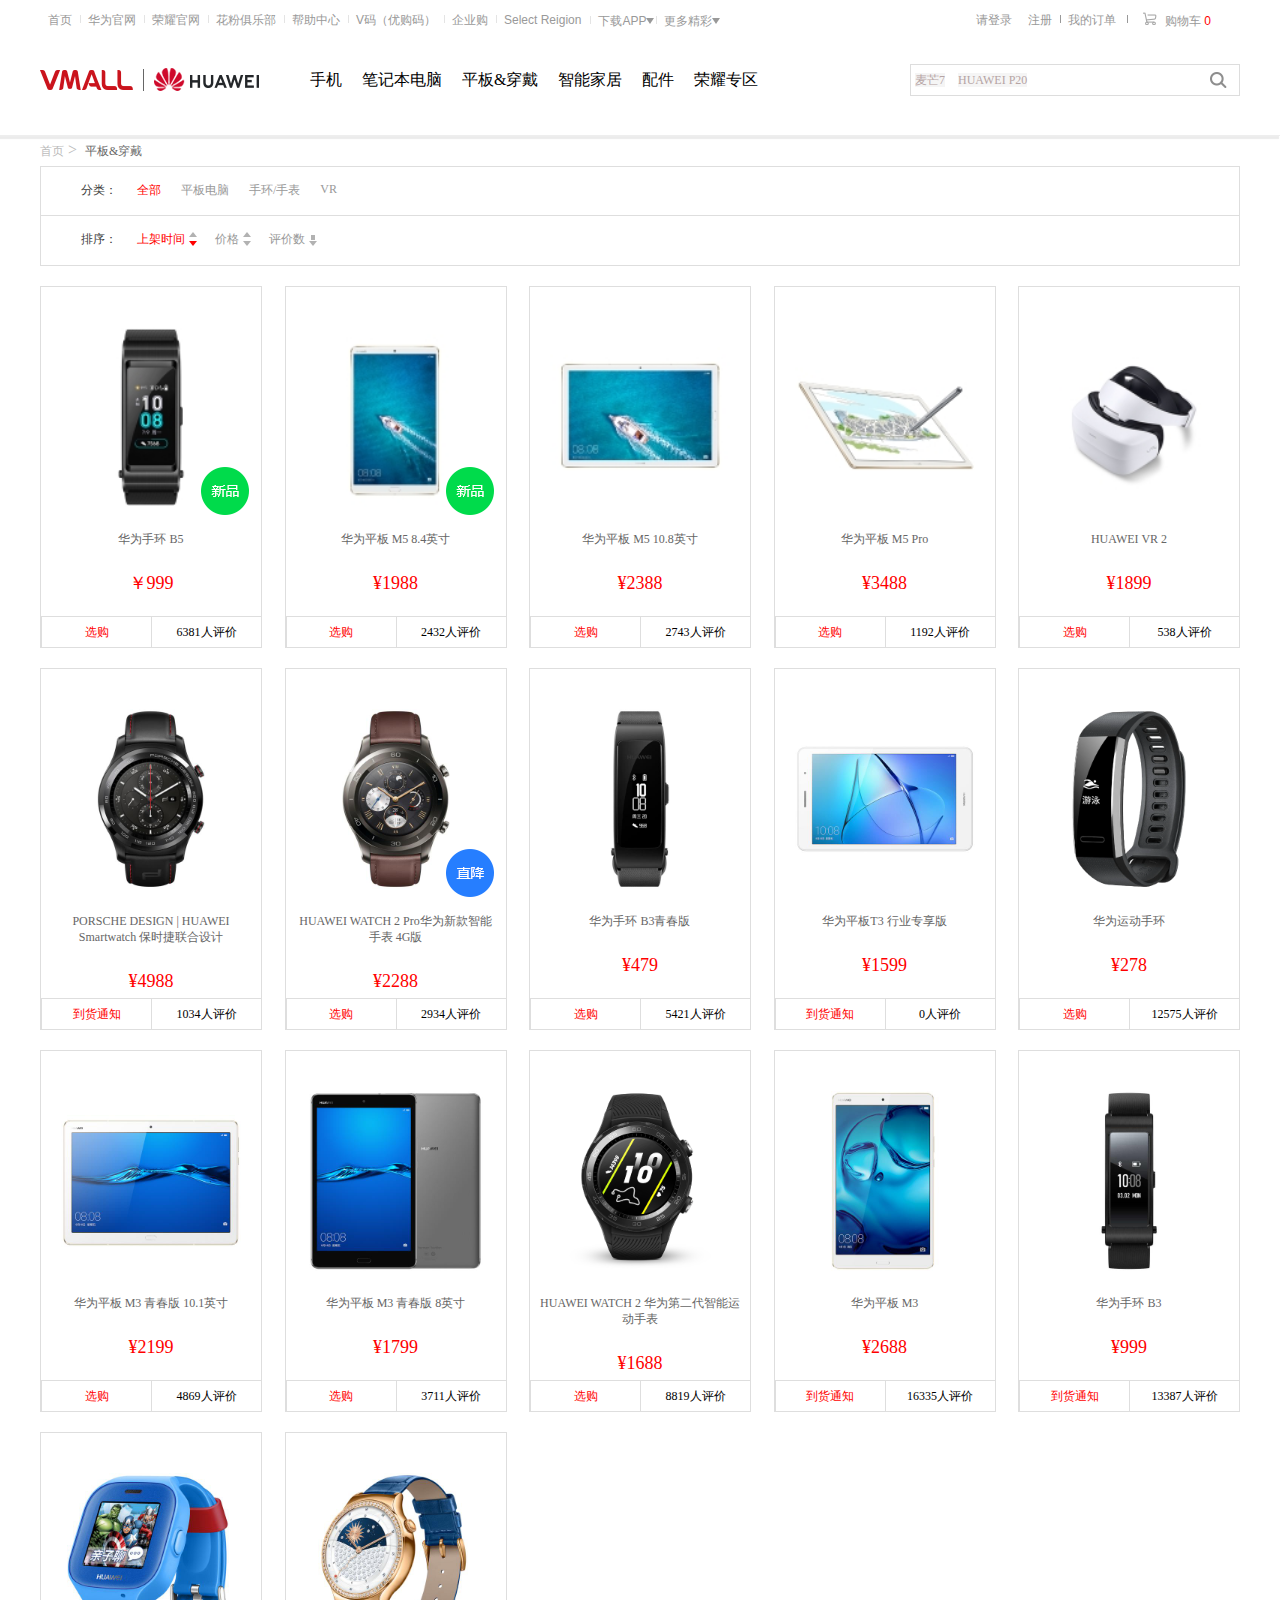
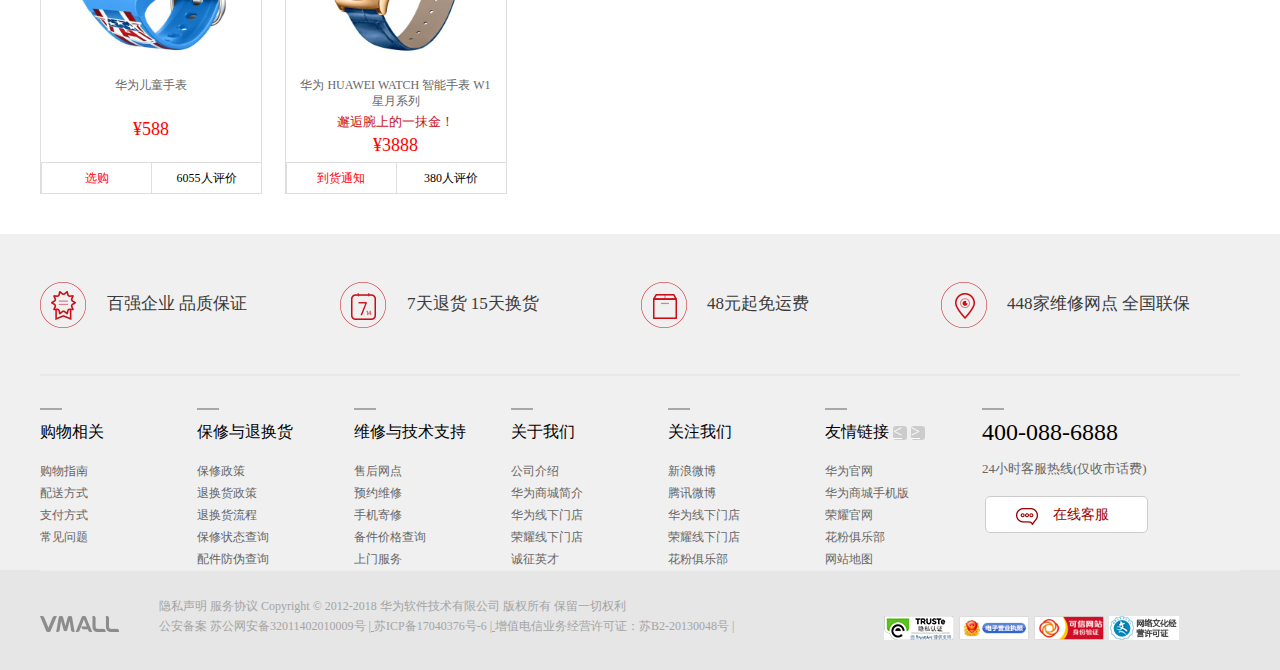
<file: html/slab.html>
<!DOCTYPE html>
<html lang="en">
<head>
	<meta charset="UTF-8">
	<title>Document</title>
	<link rel="stylesheet" href="../css/cssreset.css">
	<link rel="stylesheet" href="../css/public.css">
	<link rel="stylesheet" href="../css/con-public.css">
	<link rel="icon" type="images/icon" href="images/icon.ico" />
</head>
<body>
<header class="header">
	<div class="dh">
		<ul>
			<li><a href="#">首页</a></li>
			<li><a href="#">华为官网</a></li>
			<li><a href="#">荣耀官网</a></li>
			<li><a href="#">花粉俱乐部</a></li>
			<li><a href="#">帮助中心</a></li>
			<li><a href="#">V码（优购码）</a></li>
			<li><a href="#">企业购</a></li>
			<li><a href="#">Select Reigion</a></li>
			<li class="ts">
				<a href="#">下载APP</a>
				<span class="ts1"></span>
				<div class="content1">
					<span class="zd"></span>
					<img src="images/ewm.png" alt=""><br>
					<span>扫一扫,</span><a href="#">下载二维码</a>
				</div>
			</li>
			<li class="ts">
				<a href="#">更多精彩</a>
				<span class="ts2"></span>
				<div class="content2">
						<span class="zd"></span>
						<a href="#">EMUI</a><br>
						<a href="#">应用市场</a><br>
						<a href="#">华为终极云空间</a><br>
						<a href="#">开发者联盟</a>
				</div>
			</li>
		</ul>
		<div class="right">
			<ul>
				<li><a href="#">请登录</a></li>
				<li><a href="#">注册</a></li>
				<li><a href="#">我的订单</a></li>
				<li>
					<span class="dyc"></span>
					&nbsp;<span class="gwc">购物车</span>&nbsp;<span class="sl">0</span>
					<div class="content3">
						<span class="zd"></span>
						<h4><img src="images/gwc.png" alt=""></h4>
						<p>您的购物车是空的，赶紧选购吧~</p>
					</div>
				</li>
			</ul>
		</div>
	</div>
	<div class="head_two">
		<div class="h_logo">
			<img src="images/logo.png" alt="">
			<span class="lg_span"></span>
			<img src="images/logo2.png" alt="">
		</div>
		<ul class="head_tittle">
			<li><a href="phone.html">手机</a></li>
			<li><a href="latop.html">笔记本电脑</a></li>
			<li><a href="slab.html">平板&穿戴</a></li>
			<li><a href="smart.html">智能家居</a></li>
			<li><a href="parts.html">配件</a></li>
			<li><a href="#">荣耀专区</a></li>
		</ul>
		<div class="head_search">
			<input type="text" id="search_in">
			<button id="search"><img src="images/icon-common.png" alt=""></button>
			<p class="hs_p">
				<a href="#">麦芒7</a>
				<a href="#">HUAWEI P20</a>
			</p>
		</div>
	</div>
	<div class="ht_content">
		<div class="con_1">
			<div class="con_tittle">
				<a href="#" class="tittle_a">
					全部手机&gt;
				</a>
				<a href="#">
					HUAWEI Mate系列
				</a>
				<a href="#">
					HUAWEI P系列
				</a>
				<a href="#">
					HUAWEI nova系列
				</a>
				<a href="#">
					HUAWEI 麦芒系列
				</a>
				<a href="#">
					华为畅享系列
				</a>
			</div>
			<div class="con_tu">
				<ul class="tu_ul">
					<li>
						<a href="#">
							<img src="images/nav-list01.jpg" alt="">
							<p>HUAWEI nova 3</p>
							<p class="h_price">￥2999</p>
						</a>
					</li>
					<li>
						<a href="#">
							<img src="images/nav-list02.jpg" alt="">
							<p>HUAWEI P20</p>
							<p class="h_price">￥3388</p>
						</a>	
					</li>
					<li>
						<a href="#">
							<img src="images/nav-list03.jpg" alt="">
							<p>HUAWEI P20 Pro</p>
							<p class="h_price">￥4488</p>
						</a>	
					</li>
					<li>
						<a href="#">
							<img src="images/nav-list04.jpg" alt="">
							<p>HUAWEI Mate RS</p>
							<p>保时捷设计</p>
							<p class="h_price">￥9999</p>
						</a>	
					</li>
					<li>
						<a href="#">
							<img src="images/nav-list05.jpg" alt="">
							<p>HUAWEI Mate10</p>
							<p class="h_price">￥3399</p>
						</a>
					</li>
					<li>
						<a href="#">
							<img src="images/nav-list06.jpg" alt="">
							<p>HUAWEI Mate10 Pro</p>
							<p class="h_price">￥3599</p>
						</a>	
					</li>
					<li>
						<a href="#">
							<img src="images/nav-list07.jpg" alt="">
							<p>华为畅享8</p>
							<p class="h_price">￥1299</p>
						</a>	
					</li>
				</ul>
			</div>
		</div>
		<div class="con_2">
			<div class="con_tittle">
				<a href="#" class="tittle_a">
					全部笔记本电脑&gt;
				</a>
				<a href="#">
					笔记本电脑
				</a>
				<a href="#">
					笔记本配件
				</a>
			</div>
			<div class="con_tu con_tu2">
				<ul class="tu_ul">
					<li>
						<a href="#">
							<img src="images/nav-list08.jpg" alt="">
							<p>HUAWEI MateBook X Pro</p>
							<p class="h_price">￥7988</p>
						</a>
					</li>
					<li>
						<a href="#">
							<img src="images/nav-list09.jpg" alt="">
							<p>HUAWEI MateBook X</p>
							<p class="h_price">￥5988</p>
						</a>	
					</li>
					<li>
						<a href="#">
							<img src="images/nav-list10.jpg" alt="">
							<p>HUAWEI MateBook E</p>
							<p class="h_price">￥4788</p>
						</a>	
					</li>
					<li>
						<a href="#">
							<img src="images/nav-list11.jpg" alt="">
							<p>HUAWEI MateBook D</p>
							<p class="h_price">￥4988</p
						</a>	
					</li>
					<li>
						<a href="#">
							<img src="images/nav-list12.jpg" alt="">
							<p>HUAWEI 蓝牙鼠标</p>
							<p class="h_price">￥179</p>
						</a>	
					</li>
					<li>
						<a href="#">
							<img src="images/nav-list13.jpg" alt="">
							<p>HUAWEI MateDock 2 扩展坞</p>
							<p class="h_price">￥299</p>
						</a>
					</li>
					<li>
						<a href="#">
							<img src="images/nav-list14.jpg" alt="" style="margin-to: -20px;">
							<p>HUAWEI 背包</p>
							<p class="h_price">￥199</p>
						</a>	
					</li>
				</ul>
			</div>
		</div>
		<div class="con_3">
			<div class="con_tittle">
				<a href="#" class="tittle_a">
					全部平板&穿戴&gt;
				</a>
				<a href="#">
					平板电脑
				</a>
				<a href="#">
					手环/手表
				</a>
				<a href="#">
					VR
				</a>
			</div>
			<div class="con_tu">
				<ul class="tu_ul">
					<li>
						<a href="#">
							<img src="images/nav-list15.jpg" alt="">
							<p>华为平板 M5 Pro</p>
							<p class="h_price">￥3888.00</p>
						</a>
					</li>
					<li>
						<a href="#">
							<img src="images/nav-list16.jpg" alt="">
							<p>华为平板 M5 8.4英寸</p>
							<p class="h_price">￥2488.00</p>
						</a>	
					</li>
					<li>
						<a href="#">
							<img src="images/nav-list17.jpg" alt="">
							<p>华为平板 M5 10.8英寸</p>
							<p class="h_price">￥2488.00</p>
						</a>	
					</li>
					<li>
						<a href="#">
							<img src="images/nav-list18.jpg" alt="">
							<p>HUAWEI WATCH 2 Pro</p>
							<p class="h_price">￥2588.00</p>
						</a>	
					</li>
					<li>
						<a href="#">
							<img src="images/nav-list19.jpg" alt="">
							<p>华为手环 B3青春版</p>
							<p class="h_price">￥499.00</p>
						</a>	
					</li>
					<li>
						<a href="#">
							<img src="images/nav-list20.jpg" alt="">
							<p>华为手环 B5</p>
							<p class="h_price">￥999.00</p>
						</a>	
					</li>
					<li>
						<a href="#">
							<img src="images/nav-list21.jpg" alt="">
							<p>HUAWEI VR 2</p>
							<p class="h_price">￥1999.00</p>
						</a>	
					</li>
				</ul>
			</div>
		</div>
		<div class="con_4">
			
			<div class="con_tittle">
				<a href="#" class="tittle_a">
					全部智能家居&gt;
				</a>
				<a href="#">
					路由器
				</a>
				<a href="#">
					子母/分布式路由
				</a>
				<a href="#">
					电力猫/Wifi放大器
				</a>
				<a href="#">
					随行WiFi
				</a>
				<a href="#">
					照明
				</a>
				<a href="#">
					清洁
				</a>
				<a href="#">
					节能
				</a>
				<a href="#">
					环境
				</a>
				<a href="#">
					安防
				</a>
				<a href="#">
					健康
				</a>
				<a href="#">
					厨电
				</a>
				<a href="#">
					影音
				</a>
				<a href="#">
					卫浴
				</a>
				<a href="#">
					出行
				</a>
				<a href="#">
					智趣
				</a>
				<a href="#">
					其他
				</a>
			</div>
			<div class="con_tu">
				<ul class="tu_ul">
					<li>
						<a href="#">
							<img src="images/nav-list22.jpg" alt="">
							<p>华为子母路由器 Q1</p>
							<p class="h_price">￥459</p>
						</a>
					</li>
					<li>
						<a href="#">
							<img src="images/nav-list23.jpg" alt="">
							<p>华为路由 Q2</p>
							<p class="h_price">￥799</p>
						</a>	
					</li>
					<li>
						<a href="#">
							<img src="images/nav-list24.jpg" alt="">
							<p>华为路由器 A1</p>
							<p class="h_price">￥399</p>
						</a>	
					</li>
					<li>
						<a href="#">
							<img src="images/nav-list25.jpg" alt="">
							<p>华为随身WiFi pro</p>
							<p class="h_price">￥799</p>
						</a>	
					</li>
					<li>
						<a href="#">
							<img src="images/nav-list26.jpg" alt="">
							<p>华为路由WS5100</p>
							<p class="h_price">￥139</p>
						</a>
					</li>
					<li>
						<a href="#">
							<img src="images/nav-list27.jpg" alt="">
							<p>华为电力猫PT500</p>
							<p class="h_price">￥269</p>
						</a>	
					</li>
					<li>
						<a href="#">
							<img src="images/nav-list28.jpg" alt="">
							<p>科沃扫地机器人</p>
							<p class="h_price">￥999</p>
						</a>	
					</li>
				</ul>
			</div>
		</div>
		<div class="con_5">
			<div class="con_tittle">
				<a href="#" class="tittle_a">
					全部配件&gt;
				</a>
				<a href="#">
					贴膜
				</a>
				<a href="#">
					保护壳
				</a>
				<a href="#">
					保护套
				</a>
				<a href="#">
					触控笔
				</a>
				<a href="#">
					表带
				</a>
				<a href="#">
					耳机
				</a>
				<a href="#">
					音箱
				</a>
				<a href="#">
					全景相机
				</a>
				<a href="#">
					电源/充电线/线材
				</a>
				<a href="#">
					自拍杆/支架
				</a>
				<a href="#">
					智能硬件
				</a>
			</div>
			<div class="con_tu con_tu2">
				<ul class="tu_ul">
					<li>
						<a href="#">
							<img src="images/nav-list28.jpg" alt="">
							<p>华为车载快速充电器</p>
							<p class="h_price">￥159.00</p>
						</a>
					</li>
					<li>
						<a href="#">
							<img src="images/nav-list30.jpg" alt="">
							<p>华为全景相机</p>
							<p class="h_price">￥599.00</p>
						</a>	
					</li>
					<li>
						<a href="#">
							<img src="images/nav-list31.jpg" alt="">
							<p>HUAWEI Mate RS 保时捷设计 真皮皮套</p>
							<p class="h_price">￥999.00</p>
						</a>	
					</li>
					<li>
						<a href="#">
							<img src="images/nav-list35.jpg" alt="">
							<p>华为10000移动电源 SuperCharge 快充版</p>
							<p class="h_price">￥229.00</p>
						</a>	
					</li>
					<li>
						<a href="#">
							<img src="images/nav-list32.jpg" alt="">
							<p>华为补光灯自拍杆</p>
							<p class="h_price">￥139.00</p>
						</a> 
					</li>
					<li>
						<a href="#">
							<img src="images/nav-list33.jpg" alt="">
							<p>华为主动降噪耳机3</p>
							<p class="h_price">￥399.00</p>
						</a>	
					</li>
					<li>
						<a href="#">
							<img src="images/nav-list34.jpg" alt="">
							<p>华为智能体脂秤</p>
							<p class="h_price">￥169.00</p>
						</a>	
					</li>
				</ul>
			</div>
		</div>
	</div>
</header>
<div class="content">
		<div class="fcn">
			<a href="../index.html" title="首页">首页</a>&nbsp;&gt;&nbsp;
			<span>平板&穿戴</span>
		</div>
		<div class="p-values">
			<span>分类：</span>
			<ul class="classify">	
				<li class="class-i"><a href="#">全部</a></li>			
		        <li><a href="#">平板电脑</a></li>
		        <li><a href="#">手环/手表</a></li>
		        <li><a href="#">VR</a></li>
			</ul>
		</div>
		<div class="p-values2">
			<span>排序：</span>
			<ul class="classify">				
		        <li><a href="#">上架时间</a></li>
		        <li><a href="#">价格</a></li>
		        <li><a href="#">评价数</a></li>
			</ul>
		</div>
		<section>
			<ul>
				<li>
					<a href="#"><img src="images/nav-list20.jpg" alt="加载中。。。"></a>
					<div class="box">
						<span title="华为手环 B5">华为手环 B5</span>
						<span>&nbsp;</span>
						<p>￥999</p>
						<div class="list-bot">
							<span class="pick">选购</span>
							<span>6381人评价</span>
						</div>
					</div>
					<img src="images/new.png" alt="加载中。。。">
				</li>
				<li>
					<a href="#"><img src="images/nav-list16.jpg" alt="加载中。。。"></a>
					<div class="box">
						<span title="华为平板 M5 8.4英寸">华为平板 M5 8.4英寸</span>
						<span>&nbsp;</span>
						<p>¥1988</p>
						<div class="list-bot">
							<span class="pick">选购</span>
							<span>2432人评价</span>
						</div>
					</div>
					<img src="images/new.png" alt="加载中。。。">
				</li>
				<li>
					<a href="#"><img src="images/nav-list17.jpg" alt="加载中。。。"></a>
					<div class="box">
						<span title="华为平板 M5 10.8英寸">华为平板 M5 10.8英寸</span>
						<span>&nbsp;</span>
						<p>¥2388</p>
						<div class="list-bot">
							<span class="pick">选购</span>
							<span>2743人评价</span>
						</div>
					</div>
				</li>
				<li>
					<a href="#"><img src="images/nav-list15.jpg" alt="加载中。。。"></a>
					<div class="box">
						<span title="华为平板 M5 Pro">华为平板 M5 Pro</span>
						<span>&nbsp;</span>
						<p>¥3488</p>
						<div class="list-bot">
							<span class="pick">选购</span>
							<span>1192人评价</span>
						</div>
					</div>
				</li>
				<li>
					<a href="#"><img src="images/nav-list21.jpg" alt="加载中。。。"></a>
					<div class="box">
						<span title="HUAWEI VR 2">HUAWEI VR 2</span>
						<span>&nbsp;</span>
						<p>¥1899</p>
						<div class="list-bot">
							<span class="pick">选购</span>
							<span>538人评价</span>
						</div>
					</div>
				</li>
				<li>
					<a href="#"><img src="images/slab-list1.jpg" alt="加载中。。。"></a>
					<div class="box">
						<span title="PORSCHE DESIGN | HUAWEI Smartwatch 保时捷联合设计">PORSCHE DESIGN | HUAWEI Smartwatch 保时捷联合设计</span>
						<span>&nbsp;</span>
						<p>¥4988</p>
						<div class="list-bot">
							<span class="pick">到货通知</span>
							<span>1034人评价</span>
						</div>
					</div>
				</li>
				<li>
					<a href="#"><img src="images/slab-list2.jpg" alt="加载中。。。"></a>
					<div class="box">
						<span title="HUAWEI WATCH 2 Pro华为新款智能手表 4G版">HUAWEI WATCH 2 Pro华为新款智能手表 4G版</span>
						<span>&nbsp;</span>
						<p>¥2288</p>
						<div class="list-bot">
							<span class="pick">选购</span>
							<span>2934人评价</span>
						</div>
					</div>
					<img src="images/plummet.png" alt="加载中。。。">
				</li>
				<li>
					<a href="#"><img src="images/slab-list3.jpg" alt="加载中。。。"></a>
					<div class="box">
						<span title="华为手环 B3青春版">华为手环 B3青春版</span>
						<span>&nbsp;</span>
						<p>¥479</p>
						<div class="list-bot">
							<span class="pick">选购</span>
							<span>5421人评价</span>
						</div>
					</div>
				</li>
				<li>
					<a href="#"><img src="images/slab-list4.jpg" alt="加载中。。。"></a>
					<div class="box">
						<span title="华为平板T3 行业专享版">华为平板T3 行业专享版</span>
						<span>&nbsp;</span>
						<p>¥1599</p>
						<div class="list-bot">
							<span class="pick">到货通知</span>
							<span>0人评价</span>
						</div>
					</div>
				</li>
				<li>
					<a href="#"><img src="images/slab-list5.jpg" alt="加载中。。。"></a>
					<div class="box">
						<span title="华为运动手环">华为运动手环</span>
						<span>&nbsp;</span>
						<p>¥278</p>
						<div class="list-bot">
							<span class="pick">选购</span>
							<span>12575人评价</span>
						</div>
					</div>
				</li>
				<li>
					<a href="#"><img src="images/slab-list6.jpg" alt="加载中。。。"></a>
					<div class="box">
						<span title="华为平板 M3 青春版 10.1英寸">华为平板 M3 青春版 10.1英寸</span>
						<span>&nbsp;</span>
						<p>¥2199</p>
						<div class="list-bot">
							<span class="pick">选购</span>
							<span>4869人评价</span>
						</div>
					</div>
				</li>
				<li>
					<a href="#"><img src="images/slab-list7.jpg" alt="加载中。。。"></a>
					<div class="box">
						<span title="华为平板 M3 青春版 8英寸">华为平板 M3 青春版 8英寸</span>
						<span>&nbsp;</span>
						<p>¥1799</p>
						<div class="list-bot">
							<span class="pick">选购</span>
							<span>3711人评价</span>
						</div>
					</div>
				</li>
				<li>
					<a href="#"><img src="images/slab-list8.jpg" alt="加载中。。。"></a>
					<div class="box">
						<span title="HUAWEI WATCH 2 华为第二代智能运动手表">HUAWEI WATCH 2 华为第二代智能运动手表</span>
						<span>&nbsp;</span>
						<p>¥1688</p>
						<div class="list-bot">
							<span class="pick">选购</span>
							<span>8819人评价</span>
						</div>
					</div>
				</li>
				<li>
					<a href="#"><img src="images/slab-list9.jpg" alt="加载中。。。"></a>
					<div class="box">
						<span title="华为平板 M3">华为平板 M3</span>
						<span>&nbsp;</span>
						<p>¥2688</p>
						<div class="list-bot">
							<span class="pick">到货通知</span>
							<span>16335人评价</span>
						</div>
					</div>
				</li>
				<li>
					<a href="#"><img src="images/slab-list10.jpg" alt="加载中。。。"></a>
					<div class="box">
						<span title="华为手环 B3">华为手环 B3</span>
						<span>&nbsp;</span>
						<p>¥999</p>
						<div class="list-bot">
							<span class="pick">到货通知</span>
							<span>13387人评价</span>
						</div>
					</div>
				</li>
				<li>
					<a href="#"><img src="images/slab-list11.jpg" alt="加载中。。。"></a>
					<div class="box">
						<span title="华为儿童手表">华为儿童手表</span>
						<span>&nbsp;</span>
						<p>¥588</p>
						<div class="list-bot">
							<span class="pick">选购</span>
							<span>6055人评价</span>
						</div>
					</div>
				</li>
				<li>
					<a href="#"><img src="images/slab-list12.jpg" alt="加载中。。。"></a>
					<div class="box">
						<span title="华为 HUAWEI WATCH 智能手表 W1 星月系列">华为 HUAWEI WATCH 智能手表 W1 星月系列</span>
						<span>邂逅腕上的一抹金！</span>
						<p>¥3888</p>
						<div class="list-bot">
							<span class="pick">到货通知</span>
							<span>380人评价</span>
						</div>
					</div>
				</li>
			</ul>
		</section>
</div>
<div class="slogan-container">
		<div class="slogan">
			<ul>
				<li><a href=""><span></span>百强企业 品质保证</a></li>
				<li><a href=""><span></span>7天退货 15天换货</a></li>
				<li><a href=""><span></span>48元起免运费</a></li>
				<li><a href=""><span></span>448家维修网点 全国联保</a></li>
			</ul>
		</div>
</div>
<div class="service-container">
		<div class="service">
			<dl class="past">
				<dd>
					<span></span>
					<p>购物相关</p>
				</dd>
					<dt>
						<ul>
							<li><a href="#">购物指南</a></li>
							<li><a href="#">配送方式</a></li>
							<li><a href="#">支付方式</a></li>
							<li><a href="#">常见问题</a></li>
						</ul>
					</dt>
			</dl>
			<dl class="past">
				<dd>
					<span></span>
					<p>保修与退换货</p>
				</dd>
					<dt>
						<ul>
							<li><a href="#">保修政策</a></li>
							<li><a href="#">退换货政策</a></li>
							<li><a href="#">退换货流程</a></li>
							<li><a href="#">保修状态查询</a></li>
							<li><a href="#">配件防伪查询</a></li>
						</ul>
					</dt>
			</dl>
			<dl class="past">
				<dd>
					<span></span>
					<p>维修与技术支持</p>
				</dd>
					<dt>
						<ul>
							<li><a href="#">售后网点</a></li>
							<li><a href="#">预约维修</a></li>
							<li><a href="#">手机寄修</a></li>
							<li><a href="#">备件价格查询</a></li>
							<li><a href="#">上门服务</a></li>
						</ul>
					</dt>
			</dl>
			<dl class="past">
				<dd>
					<span></span>
					<p>关于我们</p>
				</dd>
					<dt>
						<ul>
							<li><a href="#">公司介绍</a></li>
							<li><a href="#">华为商城简介</a></li>
							<li><a href="#">华为线下门店</a></li>
							<li><a href="#">荣耀线下门店</a></li>
							<li><a href="#">诚征英才</a></li>
						</ul>
					</dt>
			</dl>
			<dl class="past">
				<dd>
					<span></span>
					<p>关注我们</p>
				</dd>
					<dt>
						<ul>
							<li><a href="#">新浪微博</a></li>
							<li><a href="#">腾讯微博</a></li>
							<li><a href="#">华为线下门店</a></li>
							<li><a href="#">荣耀线下门店</a></li>
							<li><a href="#">花粉俱乐部</a></li>
						</ul>
					</dt>
			</dl>
			<dl class="past">
				<dd>
					<span></span>
					<p>友情链接&nbsp;<span class="pastLeft"><u>&lt;</u></span>&nbsp;<span class="pastRight"><u>&gt;</u></span></p>
				</dd>
					<dt>
						<div class="list">
							<ul>
								<li><a href="#">华为官网</a></li>
								<li><a href="#">华为商城手机版</a></li>
								<li><a href="#">荣耀官网</a></li>
								<li><a href="#">花粉俱乐部</a></li>
								<li><a href="#">网站地图</a></li>
							</ul>
							<ul>
								<li><a href="#">爱旅官网</a></li>
								<li><a href="#">华为应用市场</a></li>
								<li><a href="#">万表网</a></li>
								<li><a href="#">中商情报网</a></li>
								<li><a href="#">刷机精灵</a></li>
							</ul>
							<ul>
								<li><a href="#">华为手机</a></li>
								<li><a href="#">优购物官网</a></li>
								<li><a href="#">智能电视</a></li>
								<li><a href="#">UC浏览器</a></li>
								<li><a href="#">中关村商城</a></li>
							</ul>
							<ul>
								<li><a href="#">酷狗音乐</a></li>
								<li><a href="#">百信手机网</a></li>
								<li><a href="#">智能电视</a></li>
								<li><a href="#">卡宝宝网</a></li>
								<li><a href="#">多特软件下载</a></li>
							</ul>
							<ul>
								<li><a href="#">同步助手</a></li>
								<li><a href="#">蜂鸟摄影网</a></li>
								<li><a href="#">奇珀论坛</a></li>
								<li><a href="#">家具商城</a></li>
								<li><a href="#">拍鞋网商城</a></li>
							</ul>
							<ul>
								<li><a href="#">欧宝丽珠宝</a></li>
								<li><a href="#">寻购网</a></li>
								<li><a href="#">亿智蘑菇</a></li>
								<li><a href="#">安卓市场</a></li>
								<li><a href="#">阿里巴巴生意经</a></li>
							</ul>
							<ul>
								<li><a href="#">手机大全</a></li>
								<li><a href="#">安卓软件园</a></li>
								<li><a href="#">卓大师刷机</a></li>
								<li><a href="#">智机论坛</a></li>
								<li><a href="#">电子产品世界</a></li>
							</ul>
						</div>
					</dt>
			</dl>
			<dl class="past-number">
				<dd>
					<span></span>
					<p>400-088-6888</p>
				</dd>
					<dt>
						<p>24小时客服热线(仅收市话费)</p>
						<div><span></span>在线客服</div>
					</dt>
			</dl>
		</div>
</div>
<div class="footer-container">
		<footer>
			<img src="images/flogo.png" alt="">
			<p>
				<a href="#">隐私声明</a>
				<a href="">服务协议</a>
				Copyright &copy; 2012-2018 华为软件技术有限公司 版权所有 保留一切权利<br>
				公安备案 
				<a href="">苏公网安备32011402010009号</a>
				<u> | </u>
				<a target="_blank" href="">苏ICP备17040376号-6</a>
				<u> | </u>
				增值电信业务经营许可证：苏B2-20130048号
				<u> | </u><br>
			</p>
			<ul>
				<li><img src="images/fprivacy.jpg" alt=""></li>
				<li><img src="images/flicense.png" alt=""></li>
				<li><img src="images/fcredible.png" alt=""></li>
				<li><img src="images/fmanagement.png" alt=""></li>
			</ul>
		</footer>
</div>
<script src="../js/jquery-3.2.1.js"></script>
<script src="../js/public.js"></script>
</body>
</html>
</file>
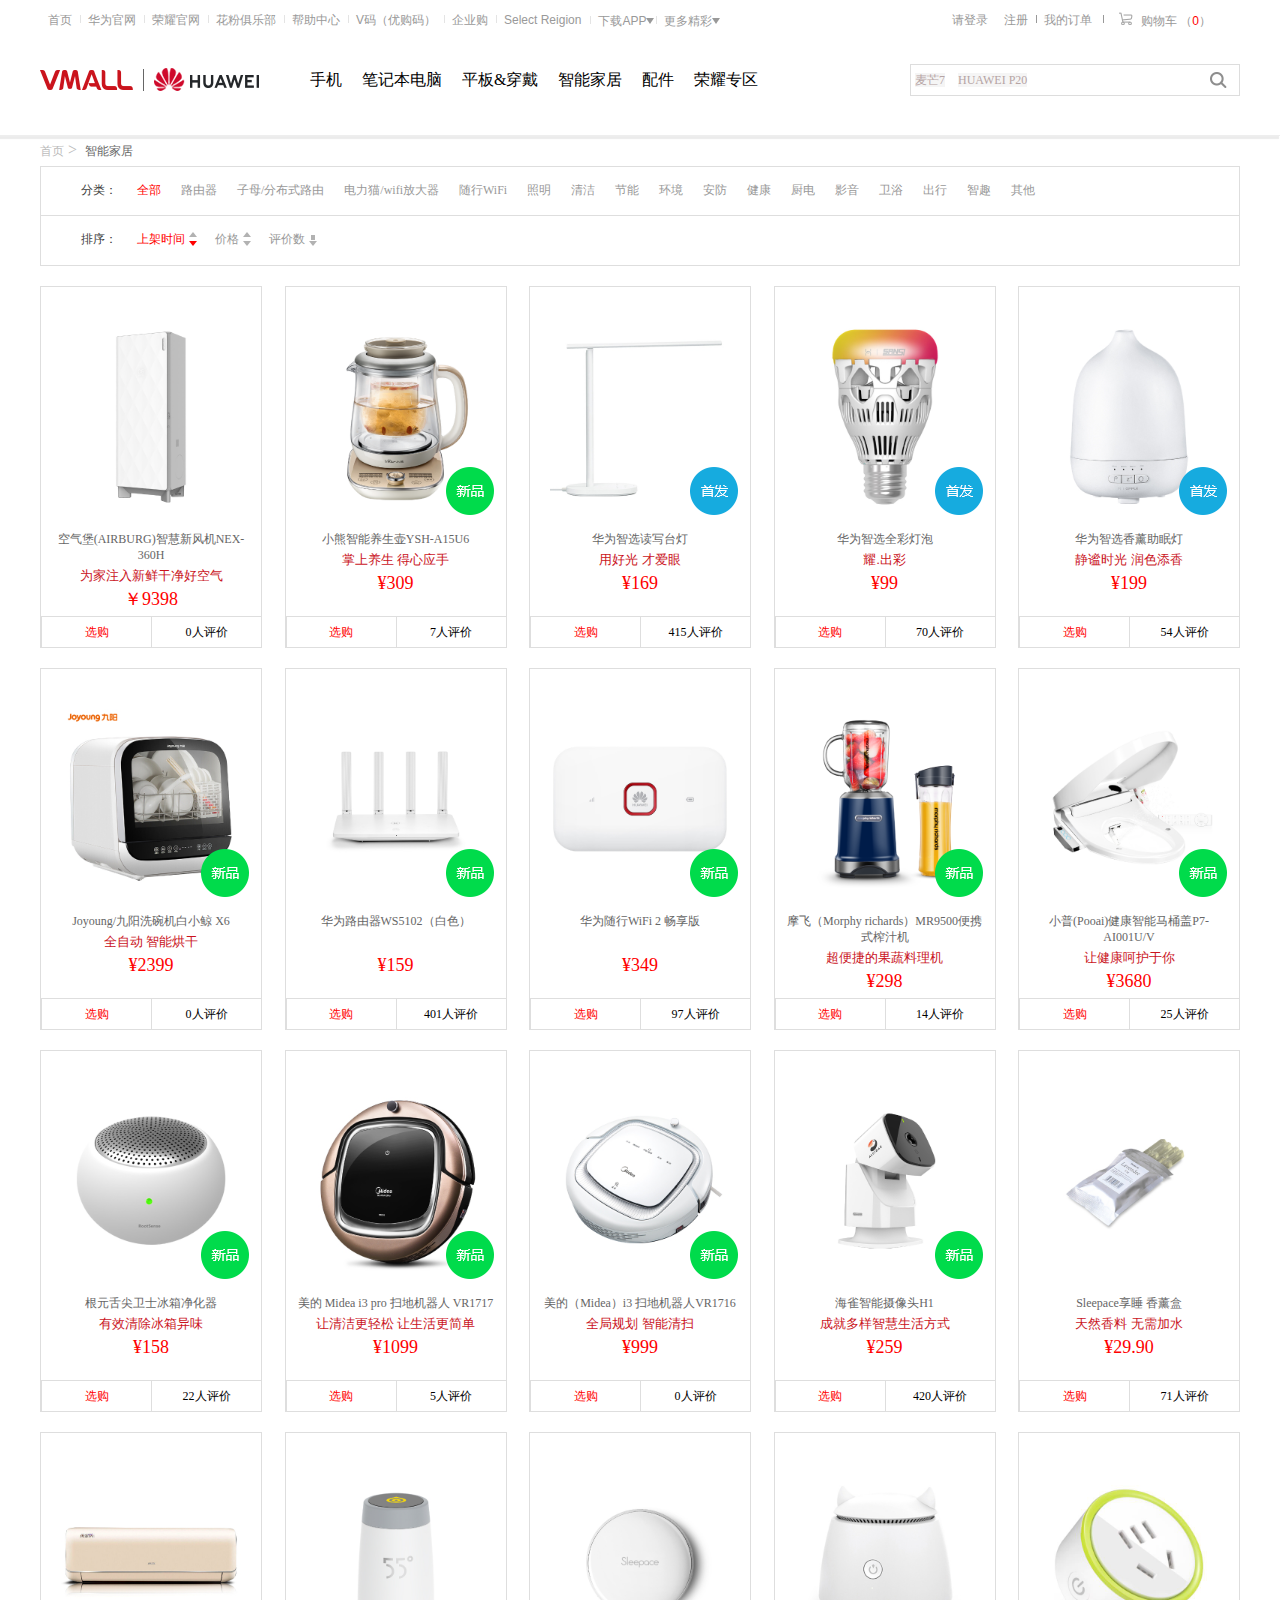
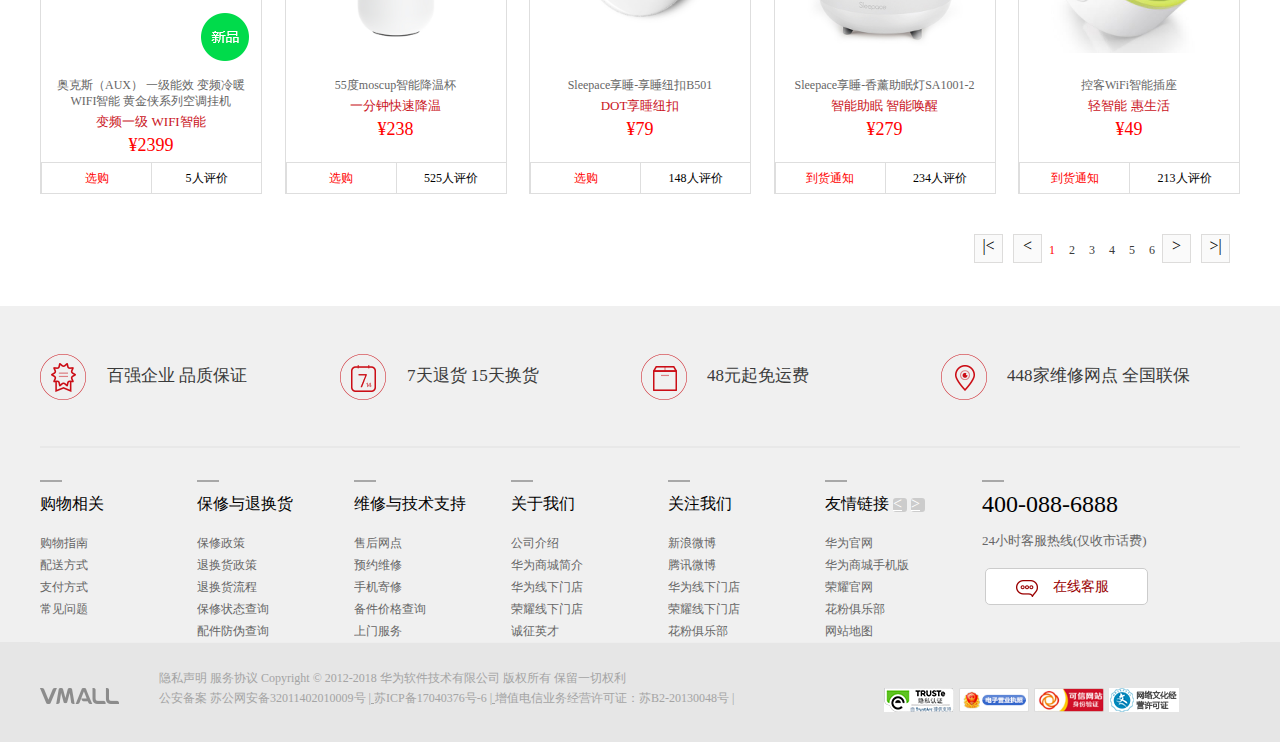
<file: html/smart.html>
<!DOCTYPE html>
<html lang="en">
<head>
	<meta charset="UTF-8">
	<title>Document</title>
	<link rel="stylesheet" href="../css/cssreset.css">
	<link rel="stylesheet" href="../css/public.css">
	<link rel="stylesheet" href="../css/con-public.css">
	<link rel="icon" type="images/icon" href="images/icon.ico" />
</head>
<body>
<header class="header">
	<div class="dh">
		<ul>
			<li><a href="#">首页</a></li>
			<li><a href="#">华为官网</a></li>
			<li><a href="#">荣耀官网</a></li>
			<li><a href="#">花粉俱乐部</a></li>
			<li><a href="#">帮助中心</a></li>
			<li><a href="#">V码（优购码）</a></li>
			<li><a href="#">企业购</a></li>
			<li><a href="#">Select Reigion</a></li>
			<li class="ts">
				<a href="#">下载APP</a>
				<span class="ts1"></span>
				<div class="content1">
					<span class="zd"></span>
					<img src="images/ewm.png" alt=""><br>
					<span>扫一扫,</span><a href="#">下载二维码</a>
				</div>
				
			</li>
			<li class="ts">
				<a href="#">更多精彩</a>
				<span class="ts2"></span>
				<div class="content2">
						<span class="zd"></span>
						<a href="#">EMUI</a><br>
						<a href="#">应用市场</a><br>
						<a href="#">华为终极云空间</a><br>
						<a href="#">开发者联盟</a>
				</div>
			</li>
		</ul>
		<div class="right">
			<ul>
				<li><a href="#">请登录</a></li>
				<li><a href="#">注册</a></li>
				<li><a href="#">我的订单</a></li>
				<li>
					<span class="dyc"></span>
					&nbsp;<span class="gwc">购物车</span>&nbsp;（<span class="sl">0</span>）
					<div class="content3">
						<span class="zd"></span>
						<h4><img src="images/gwc.png" alt=""></h4>
						<p>您的购物车是空的，赶紧选购吧~</p>



					</div>
				</li>
			</ul>
		</div>
	</div>
		<div class="head_two">
			<div class="h_logo">
				<img src="images/logo.png" alt="">
				<span class="lg_span"></span>
				<img src="images/logo2.png" alt="">
			</div>
			<ul class="head_tittle">
				<li><a href="phone.html">手机</a></li>
				<li><a href="latop.html">笔记本电脑</a></li>
				<li><a href="slab.html">平板&穿戴</a></li>
				<li><a href="smart.html">智能家居</a></li>
				<li><a href="parts.html">配件</a></li>
				<li><a href="#">荣耀专区</a></li>
			</ul>
			<div class="head_search">
				<input type="text" id="search_in">
				<button id="search"><img src="images/icon-common.png" alt=""></button>
				<p class="hs_p">
					<a href="#">麦芒7</a>
					<a href="#">HUAWEI P20</a>
				</p>
			</div>
		</div>
		<div class="ht_content">
			<div class="con_1">
				<div class="con_tittle">
					<a href="#" class="tittle_a">
						全部手机&gt;
					</a>
					<a href="#">
						HUAWEI Mate系列
					</a>
					<a href="#">
						HUAWEI P系列
					</a>
					<a href="#">
						HUAWEI nova系列
					</a>
					<a href="#">
						HUAWEI 麦芒系列
					</a>
					<a href="#">
						华为畅享系列
					</a>
				</div>
				<div class="con_tu">
					<ul class="tu_ul">
						<li>
							<a href="#">
								<img src="images/nav-list01.jpg" alt="">
								<p>HUAWEI nova 3</p>
								<p class="h_price">￥2999</p>
							</a>
						</li>
						<li>
							<a href="#">
								<img src="images/nav-list02.jpg" alt="">
								<p>HUAWEI P20</p>
								<p class="h_price">￥3388</p>
							</a>	
						</li>
						<li>
							<a href="#">
								<img src="images/nav-list03.jpg" alt="">
								<p>HUAWEI P20 Pro</p>
								<p class="h_price">￥4488</p>
							</a>	
						</li>
						<li>
							<a href="#">
								<img src="images/nav-list04.jpg" alt="">
								<p>HUAWEI Mate RS</p>
								<p>保时捷设计</p>
								<p class="h_price">￥9999</p>
							</a>	
						</li>
						<li>
							<a href="#">
								<img src="images/nav-list05.jpg" alt="">
								<p>HUAWEI Mate10</p>
								<p class="h_price">￥3399</p>
							</a>
						</li>
						<li>
							<a href="#">
								<img src="images/nav-list06.jpg" alt="">
								<p>HUAWEI Mate10 Pro</p>
								<p class="h_price">￥3599</p>
							</a>	
						</li>
						<li>
							<a href="#">
								<img src="images/nav-list07.jpg" alt="">
								<p>华为畅享8</p>
								<p class="h_price">￥1299</p>
							</a>	
						</li>
					</ul>
				</div>
			</div>
			<div class="con_2">
				
				<div class="con_tittle">
					<a href="#" class="tittle_a">
						全部笔记本电脑&gt;
					</a>
					<a href="#">
						笔记本电脑
					</a>
					<a href="#">
						笔记本配件
					</a>
				</div>
				<div class="con_tu con_tu2">
					<ul class="tu_ul">
						<li>
							<a href="#">
								<img src="images/nav-list08.jpg" alt="">
								<p>HUAWEI MateBook X Pro</p>
								<p class="h_price">￥7988</p>
							</a>
						</li>
						<li>
							<a href="#">
								<img src="images/nav-list09.jpg" alt="">
								<p>HUAWEI MateBook X</p>
								<p class="h_price">￥5988</p>
							</a>	
						</li>
						<li>
							<a href="#">
								<img src="images/nav-list10.jpg" alt="">
								<p>HUAWEI MateBook E</p>
								<p class="h_price">￥4788</p>
							</a>	
						</li>
						<li>
							<a href="#">
								<img src="images/nav-list11.jpg" alt="">
								<p>HUAWEI MateBook D</p>
								<p class="h_price">￥4988</p
							</a>	
						</li>
						<li>
							<a href="#">
								<img src="images/nav-list12.jpg" alt="">
								<p>HUAWEI 蓝牙鼠标</p>
								<p class="h_price">￥179</p>
							</a>	
						</li>
						<li>
							<a href="#">
								<img src="images/nav-list13.jpg" alt="">
								<p>HUAWEI MateDock 2 扩展坞</p>
								<p class="h_price">￥299</p>
							</a>
						</li>
						<li>
							<a href="#">
								<img src="images/nav-list14.jpg" alt="" style="margin-top: -20px;">
								<p>HUAWEI 背包</p>
								<p class="h_price">￥199</p>
							</a>	
						</li>
					</ul>
				</div>
			</div>
			<div class="con_3">
				
				<div class="con_tittle">
					<a href="#" class="tittle_a">
						全部平板&穿戴&gt;
					</a>
					<a href="#">
						平板电脑
					</a>
					<a href="#">
						手环/手表
					</a>
					<a href="#">
						VR
					</a>
				</div>
				<div class="con_tu">
					<ul class="tu_ul">
						<li>
							<a href="#">
								<img src="images/nav-list15.jpg" alt="">
								<p>华为平板 M5 Pro</p>
								<p class="h_price">￥3888.00</p>
							</a>
						</li>
						<li>
							<a href="#">
								<img src="images/nav-list16.jpg" alt="">
								<p>华为平板 M5 8.4英寸</p>
								<p class="h_price">￥2488.00</p>
							</a>	
						</li>
						<li>
							<a href="#">
								<img src="images/nav-list17.jpg" alt="">
								<p>华为平板 M5 10.8英寸</p>
								<p class="h_price">￥2488.00</p>
							</a>	
						</li>
						<li>
							<a href="#">
								<img src="images/nav-list18.jpg" alt="">
								<p>HUAWEI WATCH 2 Pro</p>
								<p class="h_price">￥2588.00</p>
							</a>	
						</li>
						<li>
							<a href="#">
								<img src="images/nav-list19.jpg" alt="">
								<p>华为手环 B3青春版</p>
								<p class="h_price">￥499.00</p>
							</a>	
						</li>
						<li>
							<a href="#">
								<img src="images/nav-list20.jpg" alt="">
								<p>华为手环 B5</p>
								<p class="h_price">￥999.00</p>
							</a>	
						</li>
						<li>
							<a href="#">
								<img src="images/nav-list21.jpg" alt="">
								<p>HUAWEI VR 2</p>
								<p class="h_price">￥1999.00</p>
							</a>	
						</li>
					</ul>
				</div>
			</div>
			<div class="con_4">
				
				<div class="con_tittle">
					<a href="#" class="tittle_a">
						全部智能家居&gt;
					</a>
					<a href="#">
						路由器
					</a>
					<a href="#">
						子母/分布式路由
					</a>
					<a href="#">
						电力猫/Wifi放大器
					</a>
					<a href="#">
						随行WiFi
					</a>
					<a href="#">
						照明
					</a>
					<a href="#">
						清洁
					</a>
					<a href="#">
						节能
					</a>
					<a href="#">
						环境
					</a>
					<a href="#">
						安防
					</a>
					<a href="#">
						健康
					</a>
					<a href="#">
						厨电
					</a>
					<a href="#">
						影音
					</a>
					<a href="#">
						卫浴
					</a>
					<a href="#">
						出行
					</a>
					<a href="#">
						智趣
					</a>
					<a href="#">
						其他
					</a>
				</div>
				<div class="con_tu">
					<ul class="tu_ul">
						<li>
							<a href="#">
								<img src="images/nav-list22.jpg" alt="">
								<p>华为子母路由器 Q1</p>
								<p class="h_price">￥459</p>
							</a>
						</li>
						<li>
							<a href="#">
								<img src="images/nav-list23.jpg" alt="">
								<p>华为路由 Q2</p>
								<p class="h_price">￥799</p>
							</a>	
						</li>
						<li>
							<a href="#">
								<img src="images/nav-list24.jpg" alt="">
								<p>华为路由器 A1</p>
								<p class="h_price">￥399</p>
							</a>	
						</li>
						<li>
							<a href="#">
								<img src="images/nav-list25.jpg" alt="">
								<p>华为随身WiFi pro</p>
								<p class="h_price">￥799</p>
							</a>	
						</li>
						<li>
							<a href="#">
								<img src="images/nav-list26.jpg" alt="">
								<p>华为路由WS5100</p>
								<p class="h_price">￥139</p>
							</a>
						</li>
						<li>
							<a href="#">
								<img src="images/nav-list27.jpg" alt="">
								<p>华为电力猫PT500</p>
								<p class="h_price">￥269</p>
							</a>	
						</li>
						<li>
							<a href="#">
								<img src="images/nav-list28.jpg" alt="">
								<p>科沃扫地机器人</p>
								<p class="h_price">￥999</p>
							</a>	
						</li>
					</ul>
				</div>
			</div>
			<div class="con_5">
				<div class="con_tittle">
					<a href="#" class="tittle_a">
						全部配件&gt;
					</a>
					<a href="#">
						贴膜
					</a>
					<a href="#">
						保护壳
					</a>
					<a href="#">
						保护套
					</a>
					<a href="#">
						触控笔
					</a>
					<a href="#">
						表带
					</a>
					<a href="#">
						耳机
					</a>
					<a href="#">
						音箱
					</a>
					<a href="#">
						全景相机
					</a>
					<a href="#">
						电源/充电线/线材
					</a>
					<a href="#">
						自拍杆/支架
					</a>
					<a href="#">
						智能硬件
					</a>
				</div>
				<div class="con_tu con_tu2">
					<ul class="tu_ul">
						<li>
							<a href="#">
								<img src="images/nav-list28.jpg" alt="">
								<p>华为车载快速充电器</p>
								<p class="h_price">￥159.00</p>
							</a>
						</li>
						<li>
							<a href="#">
								<img src="images/nav-list30.jpg" alt="">
								<p>华为全景相机</p>
								<p class="h_price">￥599.00</p>
							</a>	
						</li>
						<li>
							<a href="#">
								<img src="images/nav-list31.jpg" alt="">
								<p>HUAWEI Mate RS 保时捷设计 真皮皮套</p>
								<p class="h_price">￥999.00</p>
							</a>	
						</li>
						<li>
							<a href="#">
								<img src="images/nav-list35.jpg" alt="">
								<p>华为10000移动电源 SuperCharge 快充版</p>
								<p class="h_price">￥229.00</p>
							</a>	
						</li>
						<li>
							<a href="#">
								<img src="images/nav-list32.jpg" alt="">
								<p>华为补光灯自拍杆</p>
								<p class="h_price">￥139.00</p>
							</a> 
						</li>
						<li>
							<a href="#">
								<img src="images/nav-list33.jpg" alt="">
								<p>华为主动降噪耳机3</p>
								<p class="h_price">￥399.00</p>
							</a>	
						</li>
						<li>
							<a href="#">
								<img src="images/nav-list34.jpg" alt="">
								<p>华为智能体脂秤</p>
								<p class="h_price">￥169.00</p>
							</a>	
						</li>
					</ul>
				</div>
			</div>
		</div>
</header>
<div class="content">
		<div class="fcn">
			<a href="../index.html" title="首页">首页</a>&nbsp;&gt;&nbsp;
			<span>智能家居</span>
		</div>
		<div class="p-values">
			<span>分类：</span>
			<ul class="classify">	
				<li class="class-i"><a href="#">全部</a></li>		
		        <li><a href="#">路由器</a></li>
		        <li><a href="#">子母/分布式路由</a></li>
		        <li><a href="#">电力猫/wifi放大器</a></li>
		        <li><a href="#">随行WiFi</a></li>
		        <li><a href="#">照明</a></li>
		        <li><a href="#">清洁</a></li>
		        <li><a href="#">节能</a></li>
		        <li><a href="#">环境</a></li>
		        <li><a href="#">安防</a></li>
		        <li><a href="#">健康</a></li>
		        <li><a href="#">厨电</a></li>
		        <li><a href="#">影音</a></li>
		        <li><a href="#">卫浴</a></li>
		        <li><a href="#">出行</a></li>
		        <li><a href="#">智趣	</a></li>
		        <li><a href="#">其他</a></li>
			</ul>
		</div>
		<div class="p-values2">
			<span>排序：</span>
			<ul class="classify">				
		        <li><a href="#">上架时间</a></li>
		        <li><a href="#">价格</a></li>
		        <li><a href="#">评价数</a></li>
			</ul>
		</div>
		<section>
			<ul>
				<li>
					<a href="#"><img src="images/smart-list1.png" alt="加载中。。。"></a>
					<div class="box">
						<span title="空气堡(AIRBURG)智慧新风机NEX-360H">空气堡(AIRBURG)智慧新风机NEX-360H</span>
						<span>为家注入新鲜干净好空气</span>
						<p title="HUAWEI nova 3i">￥9398</p>
						<div class="list-bot">
							<span class="pick">选购</span>
							<span>0人评价</span>
						</div>
					</div>
				</li>
				<li>
					<a href="#"><img src="images/smart-list2.png" alt="加载中。。。"></a>
					<div class="box">
						<span title="小熊智能养生壶YSH-A15U6">小熊智能养生壶YSH-A15U6</span>
						<span>掌上养生 得心应手</span>
						<p>¥309</p>
						<div class="list-bot">
							<span class="pick">选购</span>
							<span>7人评价</span>
						</div>
					</div>
					<img src="images/new.png" alt="加载中。。。">
				</li>
				<li>
					<a href="#"><img src="images/smart-list3.jpg" alt="加载中。。。"></a>
					<div class="box">
						<span  title="华为智选读写台灯">华为智选读写台灯</span>
						<span>用好光 才爱眼</span>
						<p>¥169</p>
						<div class="list-bot">
							<span class="pick">选购</span>
							<span>415人评价</span>
						</div>
					</div>
					<img src="images/first.png" alt="加载中。。。">
				</li>
				<li>
					<a href="#"><img src="images/smart-list4.jpg" alt="加载中。。。"></a>
					<div class="box">
						<span  title="华为智选全彩灯泡">华为智选全彩灯泡</span>
						<span>耀.出彩</span>
						<p>¥99</p>
						<div class="list-bot">
							<span class="pick">选购</span>
							<span>70人评价</span>
						</div>
					</div>
					<img src="images/first.png" alt="加载中。。。">
				</li>
				<li>
					<a href="#"><img src="images/smart-list5.jpg" alt="加载中。。。"></a>
					<div class="box">
						<span  title="华为智选香薰助眠灯">华为智选香薰助眠灯</span>
						<span>静谧时光 润色添香</span>
						<p>¥199</p>
						<div class="list-bot">
							<span class="pick">选购</span>
							<span>54人评价</span>
						</div>
					</div>
					<img src="images/first.png" alt="加载中。。。">
				</li>
				<li>
					<a href="#"><img src="images/smart-list6.jpg" alt="加载中。。。"></a>
					<div class="box">
						<span  title="Joyoung/九阳洗碗机白小鲸 X6">Joyoung/九阳洗碗机白小鲸 X6</span>
						<span>全自动 智能烘干</span>
						<p>¥2399</p>
						<div class="list-bot">
							<span class="pick">选购</span>
							<span>0人评价</span>
						</div>
					</div>
					<img src="images/new.png" alt="加载中。。。">
				</li>
				<li>
					<a href="#"><img src="images/smart-list7.jpg" alt="加载中。。。"></a>
					<div class="box">
						<span title="华为路由器WS5102（白色）">华为路由器WS5102（白色）</span>
						<span>&nbsp;</span>
						<p>¥159</p>
						<div class="list-bot">
							<span class="pick">选购</span>
							<span>401人评价</span>
						</div>
					</div>
					<img src="images/new.png" alt="加载中。。。">
				</li>
				<li>
					<a href="#"><img src="images/smart-list8.jpg" alt="加载中。。。"></a>
					<div class="box">
						<span title="华为随行WiFi 2 畅享版">华为随行WiFi 2 畅享版</span>
						<span>&nbsp;</span>
						<p>¥349</p>
						<div class="list-bot">
							<span class="pick">选购</span>
							<span>97人评价</span>
						</div>
					</div>
					<img src="images/new.png" alt="加载中。。。">
				</li>
				<li>
					<a href="#"><img src="images/smart-list9.png" alt="加载中。。。"></a>
					<div class="box">
						<span title="摩飞（Morphy richards）MR9500便携式榨汁机">摩飞（Morphy richards）MR9500便携式榨汁机</span>
						<span>超便捷的果蔬料理机</span>
						<p>¥298</p>
						<div class="list-bot">
							<span class="pick">选购</span>
							<span>14人评价</span>
						</div>
					</div>
					<img src="images/new.png" alt="加载中。。。">
				</li>
				<li>
					<a href="#"><img src="images/smart-list10.png" alt="加载中。。。"></a>
					<div class="box">
						<span title="小普(Pooai)健康智能马桶盖P7-AI001U/V">小普(Pooai)健康智能马桶盖P7-AI001U/V</span>
						<span>让健康呵护于你</span>
						<p>¥3680</p>
						<div class="list-bot">
							<span class="pick">选购</span>
							<span>25人评价</span>
						</div>
					</div>
					<img src="images/new.png" alt="加载中。。。">
				</li>
				<li>
					<a href="#"><img src="images/smart-list11.jpg" alt="加载中。。。"></a>
					<div class="box">
						<span title="根元舌尖卫士冰箱净化器">根元舌尖卫士冰箱净化器</span>
						<span>有效清除冰箱异味</span>
						<p>¥158</p>
						<div class="list-bot">
							<span class="pick">选购</span>
							<span>22人评价</span>
						</div>
					</div>
					<img src="images/new.png" alt="加载中。。。">
				</li>
				<li>
					<a href="#"><img src="images/smart-list12.jpg" alt="加载中。。。"></a>
					<div class="box">
						<span title="美的 Midea i3 pro 扫地机器人 VR1717">美的 Midea i3 pro 扫地机器人 VR1717</span>
						<span>让清洁更轻松 让生活更简单</span>
						<p>¥1099</p>
						<div class="list-bot">
							<span class="pick">选购</span>
							<span>5人评价</span>
						</div>
					</div>
					<img src="images/new.png" alt="加载中。。。">
				</li>
				<li>
					<a href="#"><img src="images/smart-list13.jpg" alt="加载中。。。"></a>
					<div class="box">
						<span title="美的（Midea）i3 扫地机器人VR1716">美的（Midea）i3 扫地机器人VR1716</span>
						<span>全局规划 智能清扫</span>
						<p>¥999</p>
						<div class="list-bot">
							<span class="pick">选购</span>
							<span>0人评价</span>
						</div>
					</div>
					<img src="images/new.png" alt="加载中。。。">
				</li>
				<li>
					<a href="#"><img src="images/smart-list14.jpg" alt="加载中。。。"></a>
					<div class="box">
						<span title="海雀智能摄像头H1">海雀智能摄像头H1</span>
						<span>成就多样智慧生活方式</span>
						<p>¥259</p>
						<div class="list-bot">
							<span class="pick">选购</span>
							<span>420人评价</span>
						</div>
					</div>
					<img src="images/new.png" alt="加载中。。。">
				</li>
				<li>
					<a href="#"><img src="images/smart-list15.jpg" alt="加载中。。。"></a>
					<div class="box">
						<span title="Sleepace享睡 香薰盒">Sleepace享睡 香薰盒</span>
						<span>天然香料 无需加水</span>
						<p>¥29.90</p>
						<div class="list-bot">
							<span class="pick">选购</span>
							<span>71人评价</span>
						</div>
					</div>
				</li>
				<li>
					<a href="#"><img src="images/smart-list16.jpg" alt="加载中。。。"></a>
					<div class="box">
						<span title="奥克斯（AUX） 一级能效 变频冷暖 WIFI智能 黄金侠系列空调挂机">奥克斯（AUX） 一级能效 变频冷暖 WIFI智能 黄金侠系列空调挂机</span>
						<span>变频一级 WIFI智能</span>
						<p>¥2399</p>
						<div class="list-bot">
							<span class="pick">选购</span>
							<span>5人评价</span>
						</div>
					</div>
					<img src="images/new.png" alt="加载中。。。">
				</li>
				<li>
					<a href="#"><img src="images/smart-list17.jpg" alt="加载中。。。"></a>
					<div class="box">
						<span title="55度moscup智能降温杯">55度moscup智能降温杯</span>
						<span>一分钟快速降温</span>
						<p>¥238</p>
						<div class="list-bot">
							<span class="pick">选购</span>
							<span>525人评价</span>
						</div>
					</div>
				</li>
				<li>
					<a href="#"><img src="images/smart-list18.jpg" alt="加载中。。。"></a>
					<div class="box">
						<span title="Sleepace享睡-享睡纽扣B501">Sleepace享睡-享睡纽扣B501</span>
						<span>DOT享睡纽扣</span>
						<p>¥79</p>
						<div class="list-bot">
							<span class="pick">选购</span>
							<span>148人评价</span>
						</div>
					</div>
				</li>
				<li>
					<a href="#"><img src="images/smart-list19.jpg" alt="加载中。。。"></a>
					<div class="box">
						<span title="Sleepace享睡-香薰助眠灯SA1001-2">Sleepace享睡-香薰助眠灯SA1001-2</span>
						<span>智能助眠 智能唤醒</span>
						<p>¥279</p>
						<div class="list-bot">
							<span class="pick">到货通知</span><u></u>
							<span>234人评价</span>
						</div>
					</div>
				</li>
				<li>
					<a href="#"><img src="images/smart-list20.jpg" alt="加载中。。。"></a>
					<div class="box">
						<span title="控客WiFi智能插座">控客WiFi智能插座</span>
						<span>轻智能 惠生活</span>
						<p>¥49</p>
						<div class="list-bot">
							<span class="pick">到货通知</span><u></u>
							<span>213人评价</span>
						</div>
					</div>
				</li>
			</ul>
		</section>
		<div class="con-pub">
			<div class="con-pub-list">
					<input id="pageTotal" value="5" type="hidden">
					<div class="first-empty empty-a"><a href="#">|&lt;</a></div>
					<div class="pre-empty empty-a"><a href="#">&lt;</a></div>
				    <ul id="con-pub-ul">
						<li class="con-link pgCurrent"><a href="smart.html" title="第1页" class="test-a">1</a></li>
						<li class="con-link"><a href="https://www.vmall.com/list-115-2-3-0" title="第2页">2</a></li>
						<li class="con-link"><a href="https://www.vmall.com/list-115-3-3-0" title="第3页">3</a></li>
						<li class="con-link"><a href="https://www.vmall.com/list-115-4-3-0" title="第4页">4</a></li>
						<li class="con-link"><a href="https://www.vmall.com/list-115-5-3-0" title="第5页">5</a></li>	
						<li class="con-link"><a href="https://www.vmall.com/list-115-6-3-0" title="第6页"  class="con-next">6</a></li>	
					</ul>
					<div class="pre-nexts empty-b"><a href="#">&gt;</a></div>
					<div class="first-nexts  empty-b"><a href="#">&gt;|</a></div>
	    </div>
</div>
<div class="slogan-container">
		<div class="slogan">
			<ul>
				<li><a href=""><span></span>百强企业 品质保证</a></li>
				<li><a href=""><span></span>7天退货 15天换货</a></li>
				<li><a href=""><span></span>48元起免运费</a></li>
				<li><a href=""><span></span>448家维修网点 全国联保</a></li>
			</ul>
		</div>
</div>
<div class="service-container">
		<div class="service">
			<dl class="past">
				<dd>
					<span></span>
					<p>购物相关</p>
				</dd>
					<dt>
						<ul>
							<li><a href="#">购物指南</a></li>
							<li><a href="#">配送方式</a></li>
							<li><a href="#">支付方式</a></li>
							<li><a href="#">常见问题</a></li>
						</ul>
					</dt>
			</dl>
			<dl class="past">
				<dd>
					<span></span>
					<p>保修与退换货</p>
				</dd>
					<dt>
						<ul>
							<li><a href="#">保修政策</a></li>
							<li><a href="#">退换货政策</a></li>
							<li><a href="#">退换货流程</a></li>
							<li><a href="#">保修状态查询</a></li>
							<li><a href="#">配件防伪查询</a></li>
						</ul>
					</dt>
			</dl>
			<dl class="past">
				<dd>
					<span></span>
					<p>维修与技术支持</p>
				</dd>
					<dt>
						<ul>
							<li><a href="#">售后网点</a></li>
							<li><a href="#">预约维修</a></li>
							<li><a href="#">手机寄修</a></li>
							<li><a href="#">备件价格查询</a></li>
							<li><a href="#">上门服务</a></li>
						</ul>
					</dt>
			</dl>
			<dl class="past">
				<dd>
					<span></span>
					<p>关于我们</p>
				</dd>
					<dt>
						<ul>
							<li><a href="#">公司介绍</a></li>
							<li><a href="#">华为商城简介</a></li>
							<li><a href="#">华为线下门店</a></li>
							<li><a href="#">荣耀线下门店</a></li>
							<li><a href="#">诚征英才</a></li>
						</ul>
					</dt>
			</dl>
			<dl class="past">
				<dd>
					<span></span>
					<p>关注我们</p>
				</dd>
					<dt>
						<ul>
							<li><a href="#">新浪微博</a></li>
							<li><a href="#">腾讯微博</a></li>
							<li><a href="#">华为线下门店</a></li>
							<li><a href="#">荣耀线下门店</a></li>
							<li><a href="#">花粉俱乐部</a></li>
						</ul>
					</dt>
			</dl>
			<dl class="past">
				<dd>
					<span></span>
					<p>友情链接&nbsp;<span class="pastLeft"><u>&lt;</u></span>&nbsp;<span class="pastRight"><u>&gt;</u></span></p>
				</dd>
					<dt>
						<div class="list">
							<ul>
								<li><a href="#">华为官网</a></li>
								<li><a href="#">华为商城手机版</a></li>
								<li><a href="#">荣耀官网</a></li>
								<li><a href="#">花粉俱乐部</a></li>
								<li><a href="#">网站地图</a></li>
							</ul>
							<ul>
								<li><a href="#">爱旅官网</a></li>
								<li><a href="#">华为应用市场</a></li>
								<li><a href="#">万表网</a></li>
								<li><a href="#">中商情报网</a></li>
								<li><a href="#">刷机精灵</a></li>
							</ul>
							<ul>
								<li><a href="#">华为手机</a></li>
								<li><a href="#">优购物官网</a></li>
								<li><a href="#">智能电视</a></li>
								<li><a href="#">UC浏览器</a></li>
								<li><a href="#">中关村商城</a></li>
							</ul>
							<ul>
								<li><a href="#">酷狗音乐</a></li>
								<li><a href="#">百信手机网</a></li>
								<li><a href="#">智能电视</a></li>
								<li><a href="#">卡宝宝网</a></li>
								<li><a href="#">多特软件下载</a></li>
							</ul>
							<ul>
								<li><a href="#">同步助手</a></li>
								<li><a href="#">蜂鸟摄影网</a></li>
								<li><a href="#">奇珀论坛</a></li>
								<li><a href="#">家具商城</a></li>
								<li><a href="#">拍鞋网商城</a></li>
							</ul>
							<ul>
								<li><a href="#">欧宝丽珠宝</a></li>
								<li><a href="#">寻购网</a></li>
								<li><a href="#">亿智蘑菇</a></li>
								<li><a href="#">安卓市场</a></li>
								<li><a href="#">阿里巴巴生意经</a></li>
							</ul>
							<ul>
								<li><a href="#">手机大全</a></li>
								<li><a href="#">安卓软件园</a></li>
								<li><a href="#">卓大师刷机</a></li>
								<li><a href="#">智机论坛</a></li>
								<li><a href="#">电子产品世界</a></li>
							</ul>
						</div>
					</dt>
			</dl>
			<dl class="past-number">
				<dd>
					<span></span>
					<p>400-088-6888</p>
				</dd>
					<dt>
						<p>24小时客服热线(仅收市话费)</p>
						<div><span></span>在线客服</div>
					</dt>
			</dl>
		</div>
</div>
<div class="footer-container">
		<footer>
			<img src="images/flogo.png" alt="">
			<p>
				<a href="#">隐私声明</a>
				<a href="">服务协议</a>
				Copyright &copy; 2012-2018 华为软件技术有限公司 版权所有 保留一切权利<br>
				公安备案 
				<a href="">苏公网安备32011402010009号</a>
				<u> | </u>
				<a target="_blank" href="">苏ICP备17040376号-6</a>
				<u> | </u>
				增值电信业务经营许可证：苏B2-20130048号
				<u> | </u><br>
			</p>
			<ul>
				<li><img src="images/fprivacy.jpg" alt=""></li>
				<li><img src="images/flicense.png" alt=""></li>
				<li><img src="images/fcredible.png" alt=""></li>
				<li><img src="images/fmanagement.png" alt=""></li>
			</ul>
		</footer>
</div>
<script src="../js/jquery-3.2.1.js"></script>
<script src="../js/public.js"></script>
<script src="../js/con-public.js"></script>
</body>
</html>
</file>
<file: css/public.css>
/*
* @Author: admin
* @Date:   2018-09-06 13:46:01
* @Last Modified by:   admin
* @Last Modified time: 2018-09-20 16:18:38
*/
body{
	min-width: 1200px;
}
/* 头部 */
.dh{
	width: 1200px;
	margin: 5px auto;
	height: 20px;
}
.dh ul{
	position: relative;
	
}
.dh ul li:before{
	content: '';
	width: 1px;
	height: 8px;
	display: inline-block;
	background: #e4e4e4;
	position: absolute;
	top: 10px;

}
.dh ul li:nth-of-type(1):before{
	display: none;
}
.dh ul li:nth-of-type(2):before{
	
	left: 0px;
}
.dh ul li:nth-of-type(3):before{
	
	left: 0px;
}
.dh ul li:nth-of-type(4):before{
	
	left: 0px;
}
.dh ul li:nth-of-type(5):before{
	
	left: 0px;
}
.dh ul li:nth-of-type(6):before{
	
	left: 0px;
}
.dh ul li:nth-of-type(7):before{
	
	left: 0px;
}
.dh ul li:nth-of-type(8):before{
	
	left: 0px;
}
.dh ul li:nth-of-type(9):before{

	left: 0px;

}
.dh ul li:nth-of-type(10):before{
	
	left: 0px;

}
.dh ul li {
	font-size: 12px;
	font-family: "Helvetica Neue",Helvetica,Arial,"Microsoft Yahei","Hiragino Sans GB","Heiti SC","WenQuanYi Micro Hei",sans-serif;
	float: left;
	padding: 0px 8px;
	line-height: 30px;
	position: relative;
}
.dh ul li a{
	color: #999999;
}
.dh ul li a:hover{
	color: #c50205;
}

.border1 {
	  border: 1px solid #ededed;
	  border-bottom: none;
	  box-shadow: 1px 1px 1px 0px rgba(0,0, 0, 0.2);
	  box-sizing: border-box;
}
.ts{
	position: relative;
	padding-left: 10px;
	padding-right: 10px;
	border: 1px solid transparent;
}
.ts:hover{
	border: 1px solid #ededed;
}
.ts>span{
	display: inline-block;
	width: 0px;
	height: 0px;
	position: absolute;
	border-left:4px solid transparent ;
	border-right: 4px solid transparent;
	border-top: 6px solid #999999;
	margin-top: 2px;
	position: absolute;
	cursor: pointer;
	margin-top: -3px;
	top: 50%;	
}
.ts .ts1{
	right: 0px;
}
.ts .ts2{
	right: 0px;
}
.ts div{
	position: absolute;
	width: 150px;
	height: 150px;
    top: 30px;
    text-align: center;
    border: 1px solid #ededed;
    box-shadow: 1px 1px 1px 0px rgba(0, 0, 0, 0.2);
   	display: none;
}

.ts .content1{
	left: -87px;
	background-color: #fff;
	z-index: 50;
	
}
.ts .content1 .zd{
	display: inline-block;
	width: 64px;
	height: 2px;
	background-color: #fff;
	position: absolute;
	top: -2px;
	right: 0px;
	
}
.ts .content1 img{
	margin-top: 30px;
}
.ts .content2{
	left: -87px;
	background-color: #fff;
	z-index: 50;
	
}
.ts .content2 .zd{
	display: inline-block;
	width: 64px;
	height: 2px;
	background-color: #fff;
	position: absolute;
	top: -2px;
	right: 0px;
	
}

.dh .right{
	float: right;
	margin-right: 20px;
	position: relative;
}
.dh .right li:before{
	display: none;
}
.dh .right li:nth-of-type(2){
	position: relative;
}
.dh .right li:nth-of-type(2):after{
	content: '';
	display: block;
	width: 1px;
	height: 8px;
	position: absolute;
	top: 10px;
	left: 40px;
	background-color: #999999;
}
.dh .right li:nth-of-type(3){
	position: relative;
}
.dh .right li:nth-of-type(3):after{
	content: '';
	display: block;
	width: 1px;
	height: 8px;
	position: absolute;
	top: 10px;
	left: 67px;
	background-color: #999999;
}

.dh .right li:nth-of-type(4){
	color: #999999;
	cursor: pointer;
	border: 1px solid transparent;
}
.dh .right li:nth-of-type(4):hover{
	border: 1px solid #ededed;
}
.dh .right li .dyc{
	display: inline-block;
	width: 15px;
	height: 15px;
	background-image: url('../images/icon-common.png');
	background-repeat: no-repeat;
	background-position:0px 2px ;
	cursor: pointer;
	
	margin-left: 10px;
	margin-top: 2px;
}
.dh .right li .gwc:hover{
	color:  #c50205;
}
.dh .right li .sl{
	color: red;

}
.dh .content3{
	width: 460px;
	height: 230px;
	position: absolute;
	border: 1px solid #ededed;
	text-align: center;
	left: -343px;
	top: 31px;
	display: none;
	box-shadow: 1px 1px 1px 0px rgba(0, 0, 0, 0.2);
	background-color: #fff;
	z-index: 50;
}
.dh .content3 .zd{
	display: inline-block;
	width: 118px;
	height: 2px;
	background-color: #fff;
	position: absolute;
	top: -2px;
	right: 0px;
	
}
.dh .content3 h4{
	margin-top: 45px;
}
.dh .content3 p{
	font-size: 16px;
	cursor: pointer;
}






.header{
	/* background-color: pink; */
	
}
.head_two{
	width: 1200px;
	margin: 30px auto;
	/* height: 30px; */
	overflow: hidden;
	position: relative;
}
.h_logo{
	height: 50px;
	width: 240px;
	overflow: hidden;
	float: left;
}
.lg_span{
	display: inline-block;
	width: 1px;
	height: 22px;
	background: #666;
	margin: 0px 5px;
	margin-bottom: 14px;

}
.head_tittle{
	overflow: hidden;
	float: left;
	margin-left: 20px;
}
.head_tittle li{
	line-height: 50px;
	float: left;
	padding: 0px 10px;
}
.head_tittle li a:hover{
	display: inline-block;
	line-height: 30px;
	border-bottom: 2px solid red;
	color: red;
	box-sizing: border-box;
}
.head_search{
	float: right;
	width: 330px;
	height: 32px;
	position: relative;
	margin: 9px 0px;
}
.head_search input{
	width: 330px;
	height: 32px;
	line-height: 32px;
	box-sizing: border-box;
	outline: none;
	border: 1px solid #ddd;
	padding-left: 10px;
}
#search{

	border: none;
	outline: none;
	cursor: pointer;
	width: 20px;
	height: 32px;
	overflow: hidden;
	position: absolute;
	background: none;
	right: 10px;
	top: 0px;
}
#search img{
	position: absolute;
	left: -3px;
	top: -20px;
}
.hs_p{
	position: absolute;
	left: 0px;
	top: 0px;
	line-height: 32px;
	font-size: 12px;
}
.hs_p a{
	margin: 0px 5px;
	background: #f5f5f5;
	color: #b5a4a4;
}

.ht_content{
	position: absolute;
	z-index: 2;
	width: 100%;
	min-width: 1200px;
	background:#fff;
	overflow: hidden;
	/* border: 1px solid #000; */
	/* font-size: 14px; */
	border-top: 1px solid #eee;
	/* border-bottom: 1px solid #eee; */
	box-shadow: -2px 2px 1px 1px #ebebeb;
	

}
.ht_content a{
	margin-right: 30px;
	color: #666;
}
.ht_content .tittle_a{
	color: #000;
}
.ht_content a:hover{
	color: #00bbe7;
}
.ht_content>div{
	display: none;
}
/* .ht_content>div:hover{
	display: block;
} */
.con_1,.con_2,.con_3,.con_4,.con_5{
	/* box-shadow: -2px 1px 1px 1px #ccc; */
	/* height: 500px; */
	height: 280px;
	overflow: hidden;
}
.con_tittle{
	width: 1200px;
	margin: 10px auto 0px;
}
.con_tu{
	margin: 20px 0px 0px;
}
.con_tu .tu_ul{
	overflow: hidden;
	width: 1200px;
	margin: 0px auto;
}
.con_tu .tu_ul li{
	float: left;
	width: 171px;
	text-align: center;
	line-height: 25px;
}
.con_tu .tu_ul li a img{
	margin-bottom: 10px;
}
.con_tu .tu_ul li p{
	width: 120px;
	margin: 0px auto;
}
.con_tu .tu_ul li:hover p{
	color: #00bbe7;
}
.h_price{
	color: #00bbe7;
}
.con_tu2 p:nth-of-type(1){
	height: 50px;
	position: relative;
	top: -20px;
}
.con_tu2 p:nth-of-type(2){
	position: relative;
	top: -20px;
}
/* 尾部 */
.slogan-container{
	width: 100%;
	background-color: #f0f0f0;
}
.slogan{
	width: 1200px;
	margin: 0px auto;
	border-bottom: 2px solid #e8e8e8;
	height: 140px;
	line-height: 140px;
}
.slogan-container ul li{
	float: left;
	width: 300px;
}
.slogan-container ul li a{
	line-height: 47px;
	color: #3a3a3a;
	font-size: 17px;
}
.slogan-container ul li span{
	width: 47px;
	height: 47px;
	display: inline-block;
	margin-right: 20px;
	vertical-align: middle;
}
.slogan-container ul li:nth-of-type(1) span{
	background-image: url('../images/icon-common.png');
	background-position: 0px 85px;
}
.slogan-container ul li:nth-of-type(2) span{
	background-image: url('../images/icon-common.png');
	background-position: 106px 85px;
}
.slogan-container ul li:nth-of-type(3) span{
	background-image: url('../images/icon-common.png');
	background-position: 60px 85px;
}
.slogan-container ul li:nth-of-type(4) span{
	background-image: url('../images/icon-common.png');
	background-position: 154px 85px;
}
.service-container{
	width: 100%;
	background-color: #f0f0f0;
	padding-top: 20px;
	overflow: hidden;
}
.service{
	width: 1200px;
	margin: 0px auto;
}
.service .past{
	float: left;
	width: 157px;
	overflow: hidden;
}
.past dd span{
	display: inline-block;
	width: 22px;
	height: 2px;
	background-color: #a8a8a8;
}
.past dd p{
	line-height: 36px;
	margin-bottom: 10px;
}
.past dt ul li a{
	color: #666;
	font-size: 12px;
	line-height: 22px;
}
.past dt ul li a:hover{
	color: #cf232a;
}
.past .list{
	width: 1100px;
	transition: 1s;
}
.past .list ul{
	float: left;
	width: 157px;
}
.past dd p>span{
	width: 14px;
	height: 14px;
	display: inline-block;
	background-color: #ccc;
	vertical-align: middle;
	border-radius: 3px;
	color: #fff;
	position: relative;
	cursor: pointer;
}
.past dd p>span u{
	position: absolute;
	display: inline-block;
	top: -12px;
}
.service .past-number{
	width: 169px;
	float: left;
}
.past-number dd span{
	display: inline-block;
	width: 22px;
	height: 2px;
	background-color: #a8a8a8;
}
.past-number dd p{
	font-size: 24px;
	line-height: 36px;
	margin-bottom: 10px;
}
.past-number dt p{
	font-size: 13px;
	color: #666;
	/* line-height: 36px */
}
.past-number dt div{
	width: 163px;
	line-height: 35px;
	margin: 18px auto 0px;
	border: 1px solid #ccc;
	background-color: #fff;
	padding-left: 30px;
	box-sizing: border-box;
	border-radius: 5px;
	font-size: 14px;
	color: #900;
}
.past-number dt div>span{
	display: block;
	width: 22px;
	height: 18px;
	background: url('../images/icon-common.png');
	background-position: -101px -22px;
	float: left;
	margin-top: 10px;
	margin-right: 15px;
}
.footer-container{
	width: 100%;
	background-color: #e6e6e6;
	height: 100px;
}
footer{
	width: 1200px;
	margin: 0px auto;
	border-top: 1px solid #eee;
}
footer img{
	margin-top: 45px;
	float: left;
	margin-right: 40px;

}
footer p{
	float: left;
	margin-top: 25px;
	font-size: 12px;
	line-height: 20px;
	color: #a4a4a4;
	margin-right: 150px;
}
footer p a{
	color: #a4a4a4;	
}
footer p a:hover{
	color: #cb0e16;	
}
footer ul li{
	float: left;
	width: 70px;
	height: 24px;
	margin-right: 5px;
}
footer ul li img{	
	width: 100%;
	height: 100%;
}
</file>
<file: css/Huawei-zone.css>
/*
* @Author: admin
* @Date:   2018-09-06 16:16:03
* @Last Modified by:   admin
* @Last Modified time: 2018-09-25 18:45:01
*/
a{
	color: #000;
	text-decoration: none;
}
body{
	min-width: 1200px;
}
.ht_content a{
	font-size: 12px;
}
.con_tu .tu_ul li a img{
	width: 100px;
	height: 100px;
}
.top-banner-img img{
	width: 100%;
	height: 90px;
	cursor: pointer;
}
.banner{
	position: relative;
	cursor: pointer;
}
.banner .box li{
	display: none;
}
.banner .box li img{
	width: 100%;
}
.box li.box-list{
	display: block;
}
.banner .list{
	position: absolute;
	bottom: 10px;
	width: 242px;
	left: 50%;
	margin-left: -121px;
}
.banner .list li{
	width: 10px;
	height: 10px;
	border: 1px solid #fff;
	border-radius: 50%;
	float: left;
	margin-left: 10px;
}
.banner .list .current{
	background-color: #fff;
}
.content{
	width: 100%;
}
/* 华为精品 */
.content  h2{
	margin: 55px auto 0px;
	width: 1200px;
	height: 54px;
	text-align: center;
	line-height: 54px;
	font-weight: 400;
	font-size: 30px;
}
.content h2::before{
	content: "";
	width: 24px;
	height: 4px;
	display: block;
	background-color: #900;
	margin: 0px auto;
}
.Huawei-boutique{
	width: 1200px;
	margin: 0px auto;
}
.Huawei-boutique ul{
	overflow: hidden;
	margin-top: 16px;
}
.Huawei-boutique ul li{
	float: left;
	width: 298px;
	height: 278px;
	border: 1px solid #ccc;
	cursor: pointer;
	position: relative;
}
.Huawei-boutique ul li::before{
	content: "";
    width: 0px;
    height: 4px;
    display: block;
    background: #900;
    position: absolute;
    top: 0px;
    left: 0px;
    transition: 0.3s;
}
.Huawei-boutique ul li:hover::before{
	width: 100%;
}
.Huawei-boutique ol{
	overflow: hidden;
	margin-top: 20px;
}
.Huawei-boutique ol li{
	width: 386px;
	height: 190px;
	float: left;
	margin-left: 21px;
	position: relative;
}
.Huawei-boutique ol li:nth-of-type(1){
	margin-left: 0px;
}
.Huawei-boutique .Hb-box{
	position: absolute;
	right: 0px;
	top: 0px;
	width: 198px;
	height: 190px;
	background: rgba(0, 0, 0, 0.4);
	cursor: pointer;
}
.Huawei-boutique ol li:hover .Hb-box{
	background: #ad3333;
	background: rgba(153, 0, 0, 0.8);
}
.Hb-box p{
	margin-left: 14px;
	width: 174px;
	color: #fff;
}
.Hb-box .p-title{
	font-size: 18px;
    line-height: 20px;
    padding-bottom: 2px;
    margin-top: 30px;
}
.Hb-box .p-con{
	line-height: 28px;
	font-size: 12px;
}
.Hb-box .p-price{
    font-size: 13px;
    line-height: 32px;
    margin-top: 16px;
    padding-top: 2px;
}
.Hb-box .p-price::before{
	content: "";
	display: block;
    width: 24px;
    height: 2px;
    background: #fff;
}
/* 手机 */
.phone{
	width: 100%;
}
.phone h2:hover{
	color: #900;
}
.phone h2 u{
	text-decoration: none;
	cursor: pointer;
}
.phone ul{
	width: 1200px;
	overflow: hidden;
	margin: 0px auto 15px;
	text-align: center;
	height: 36px;
}
.phone .phone-nav li{
	display: inline-block;
	line-height: 34px;
	margin: 0px 10px;
}
.phone-nav li a{
	font-size: 14px;
	color: #717171;
}
.phone-nav li a:hover{
	color: #900;
}
.phone-nav>a{
    width: 42px;
    border: 1px solid #b2b2b2;
    font-size: 12px;
    padding: 6px 10px 6px 14px;
    text-align: right;
    color: #3a3a3a;
    float: right;
}
.phone-nav>a:hover{
	color: #900;
	border: 1px solid #900;
}
.phone-nav>a::after{
	content: "";
    display: inline-block;
    margin-left: 10px;
    width: 0;
    height: 0;
    border-top: 4px solid transparent;
    border-left: 6px solid #b2b2b2;
    border-bottom: 4px solid transparent;
}
.phone-nav>a:hover::after{
	border-left: 6px solid #900;
}
.phone section{
	width: 1200px;
	margin: 0px auto;
	overflow: hidden;
}
.sec-left a img{
	width: 291px;
	height: 592px;
	float: left;
	margin-right: 12px;
}
.sec-con{
	float: left;
}
.sec-conTop a img{
	width: 594px;
	height: 290px;
	margin-bottom: 6px;
}
.sec-conBottom{
	width: 594px;
	height: 290px;
}
.sec-conBottom>div{
	width: 291px;
	height: 290px;
	float: left;
}
.sec-conBottom>div img{
	width: 100%;
	height: 100%;
}
.sec-conBottom div:nth-of-type(2){
	float: right;
}
.sec-right{
	width: 291px;
	height: 592px;
	float: right;
}
.sec-right a>img{
	width: 291px;
	height: 290px;
}
.sec-right a img:nth-of-type(1){
	margin-bottom: 6px;
}
.sec-conTop{
	position: relative;
}
.sec-right{
	position: relative;
}
.sec-conBottom div{
	position: relative;
}
.sec-right a{
	position: relative;
}
.box1-title{
	position: absolute;
    top: 18px;
    left: 31px;
    text-align: left;
    color: #000;
    z-index: 2;
    font-size: 18px;
}
.box1-title::before{
	content: "";
	width: 24px;
	height: 2px;
	display: block;
	background-color: #900;
	margin-bottom: 17px;
}
.box1-price{
	position: absolute;
	top: 75px;
	left: 31px;
	color: #990000;
	z-index: 2;
	font-size: 18px;
	font-weight: 400;
}
.box2-title{
	position: absolute;
    top: 18px;
    left: 31px;
    text-align: left;
    color: #fff;
    z-index: 10;
    font-size: 18px;
}
.box2-title::before{
	content: "";
	width: 24px;
	height: 2px;
	display: block;
	background-color: #900;
	margin-bottom: 17px;
}
.box2-price{
	position: absolute;
	top: 75px;
	left: 31px;
	color: #fff;
	z-index: 10;
	font-size: 18px;
	font-weight: 400;
}
.conTop-new img{
	width: 48px;
	height: 48px;
	position: absolute;
	right: 20px;
	bottom: 30px;
	z-index: 1;
	cursor: pointer;
}
.conRight-new img{
	width: 48px;
	height: 48px;
	position: absolute;
	right: 20px;
	bottom: 30px;
	z-index: 1;
	cursor: pointer;
}
.phone-list{
	width: 1200px;
	height: 256px;
	margin: 10px auto 0px;
	border: 1px solid #eaeaea;
	position: relative;
	overflow: hidden;
	cursor: pointer;
}
.phone-list ul{
	position: absolute;
	width: 1505px;
	height: 256px;
}
.phone-list ul li{
	width: 213px;
	height: 256px;
	float: left;
	border: 1px solid #eaeaea;
	padding-top: 20px;
	position: relative;
	text-align: center;
}
.phone-list ul li img{
	width: 120px;
	height: 120px;
}
.phone-list ul li::before{
	content: "";
    width: 0px;
    height: 4px;
    display: block;
    background: #900;
    position: absolute;
    top: 0px;
    left: 0px;
    transition: 0.3s;
}
.phone-list ul li:hover::before{
	width: 100%;
}
.phone-list>span{
	width: 22px;
	height: 75px;
	background-color: #f0f0f0;
}
.phone-list span u{
	display: block;
	width: 11px;
	height: 16px;
	margin: 29.5px 5px;
	background-image: url('../images/icon-common.png');
}
.phone-list .ph-left{
	position: absolute;
	left: 0px;
	top: 50%;
	margin-top: -35.5px;
	
}
.phone-list .ph-left u{
	background-position: -101px -1px;
}
.phone-list .ph-right u{
	background-position: -112px -1px;
}
.phone-list .ph-right{
	position: absolute;
	right: 0px;
	top: 50%;
	margin-top: -35.5px;
}
.phone-list ul li{
	position: relative;
}
.phone-lis .lis-free>img{
	position: absolute;
	width: 48px;
	height: 48px;
	right: 40px;
	top: 100px;
}
.phone-lis .lis-new>img{
	position: absolute;
	width: 48px;
	height: 48px;
	right: 40px;
	top: 100px;
}
.phone-lis .lis-plummet>img{
	position: absolute;
	width: 48px;
	height: 48px;
	right: 40px;
	top: 100px;
}
.lis-bot{
	margin-top: 20px;
	width: 100%;
	box-sizing: border-box;
}
.lis-bot>span{
	display: block;
	text-align: center;
	padding-left: 10px;
	padding-right: 10px;
}
.lis-bot .lis-title{
	font-size: 17px;
    color: #3a3a3a;
    line-height: 20px;
    font-weight: 500;
    padding-bottom: 5px;
}
.lis-bot .lis-desc{
	font-size: 12px;
    color: #a4a4a4;
    line-height: 26px;
}
.lis-bot .lis-price{
	font-size: 13px;
    color: #900;
    line-height: 18px;
}
    
/* 笔记本电脑 */
.laptop{
	width: 100%;
}
.laptop h2:hover{
	color: #900;
}
.laptop h2 u{
	cursor: pointer;
	text-decoration: none;
}
.laptop ul{
	width: 1200px;
	overflow: hidden;
	margin: 0px auto 15px;
	text-align: center;
	height: 36px;
	padding-left: 70px;
	box-sizing: border-box;
}
.laptop .laptop-nav li{
	display: inline-block;
	line-height: 34px;
	margin: 0px 10px;
}
.laptop-nav li a{
	font-size: 14px;
	color: #717171;
}
.laptop-nav li a:hover{
	color: #900;
}
.laptop-nav>a{
    width: 42px;
    border: 1px solid #b2b2b2;
    font-size: 12px;
    padding: 6px 10px 6px 14px;
    text-align: right;
    color: #3a3a3a;
    float: right;
}
.laptop-nav>a:hover{
	color: #900;
	border: 1px solid #900;
}
.laptop-nav>a::after{
	content: "";
    display: inline-block;
    margin-left: 10px;
    width: 0;
    height: 0;
    border-top: 4px solid transparent;
    border-left: 6px solid #b2b2b2;
    border-bottom: 4px solid transparent;
}
.laptop-nav>a:hover::after{
	border-left: 6px solid #900;
}
.laptop section{
	width: 1200px;
	margin: 0px auto;
	overflow: hidden;
}
.lap-left a{
	width: 400px;
	height: 746px;
	float: left;
	display: inline-block;
	position: relative;
}
.lap-right{
	width: 799px;
	height: 746px;
	float: right;
}
.lap-rightTop{
	width: 802px;
	height: 374px;
}
.lap-rightTop a{
	display: inline-block;
	width: 398px;
	height: 374px;
	border-top: 1px solid #eaeaea;
	border-right: 1px solid #eaeaea;
	float: left;
	position: relative;
	text-align: center;
	padding-top: 40px;
	box-sizing: border-box;
}
.lap-rightTop a img{
	width: 200px;
	height: 200px;
}
.lap-rightTop a>span>img{
	width: 48px;
	height: 48px;
	position: absolute;
	right: 90px;
	top: 200px;
}
.lap-rightBottom{
	width: 799px;
	height: 371px;
	position: relative;
}
.lap-left a::before{
	content: "";
    width: 0px;
    height: 4px;
    display: block;
    background: #900;
    position: absolute;
    top: 0px;
    left: 0px;
    transition: 0.3s;
}
.lap-left a:hover::before{
	width: 100%;
}
.lap-rightTop a::before{
	content: "";
    width: 0px;
    height: 4px;
    display: block;
    background: #900;
    position: absolute;
    top: 0px;
    left: 0px;
    transition: 0.3s;
}
.lap-rightTop a:hover::before{
	width: 100%;
}
.lap-rightBottom .rb-box{
	position: absolute;
	right: 0px;
	top: 0px;
	width: 50%;
	height: 100%;
	background: rgba(0, 0, 0, 0.4);
	cursor: pointer;
}
.lap-rightBottom:hover .rb-box{
	background: #ad3333;
	background: rgba(153, 0, 0, 0.8);
}
.lap-rightTop .lis-bot .lis-price::before{
	content: "";
	width: 24px;
	height: 2px;
	display: block;
	background-color: #900;
	margin-left: 186.5px;
	margin-top: 5px;
	margin-bottom: 5px;
}
.rb-box p{
	margin-left: 25px;
	width: 368px;
	color: #fff;
}
.rb-box .p-title{
	font-size: 24px;
    line-height: 36px;
    padding-bottom: 2px;
    margin-top: 70px;
}
.rb-box .p-con{
	line-height: 32px;
	font-size: 14px;
}
.rb-box .p-price{
        font-size: 18px;
    line-height: 56px;
    margin-top: 18px;
    padding-top: 2px;
}
.rb-box .p-price::before{
	content: "";
	display: block;
    width: 24px;
    height: 2px;
    background: #fff;
}
/* 平板&穿戴 */
.slab{
	width: 100%;
}
.slab h2:hover{
	color: #900;
}
.slab h2 u{
	cursor: pointer;
	text-decoration: none;
}
.slab ul{
	width: 1200px;
	overflow: hidden;
	margin: 0px auto 15px;
	text-align: center;
	height: 36px;
	padding-left: 70px;
	box-sizing: border-box;
}
.slab .slab-nav li{
	display: inline-block;
	line-height: 34px;
	margin: 0px 10px;
}
.slab-nav li a{
	font-size: 14px;
	color: #717171;
}
.slab-nav li a:hover{
	color: #900;
}
.slab-nav>a{
    width: 42px;
    border: 1px solid #b2b2b2;
    font-size: 12px;
    padding: 6px 10px 6px 14px;
    text-align: right;
    color: #3a3a3a;
    float: right;
}
.slab-nav>a:hover{
	color: #900;
	border: 1px solid #900;
}
.slab-nav>a::after{
	content: "";
    display: inline-block;
    margin-left: 10px;
    width: 0;
    height: 0;
    border-top: 4px solid transparent;
    border-left: 6px solid #b2b2b2;
    border-bottom: 4px solid transparent;
}
.slab-nav>a:hover::after{
	border-left: 6px solid #900;
}
.slab section{
	width: 1200px;
	margin: 0px auto;
	overflow: hidden;
}
/* 智能家居 */
.smart{
	width: 100%;
}
.smart h2:hover{
	color: #900;
}
.smart h2 u{
	cursor: pointer;
	text-decoration: none;
}
.smart>ul{
	width: 1200px;
	overflow: hidden;
	margin: 0px auto 15px;
	text-align: center;
	height: 36px;
	padding-left: 70px;
	box-sizing: border-box;
}
.smart .smart-nav li{
	display: inline-block;
	line-height: 34px;
	margin: 0px 10px;
}
.smart-nav li a{
	font-size: 14px;
	color: #717171;
}
.smart-nav li a:hover{
	color: #900;
}
.smart-nav>a{
    width: 42px;
    border: 1px solid #b2b2b2;
    font-size: 12px;
    padding: 6px 10px 6px 14px;
    text-align: right;
    color: #3a3a3a;
    float: right;
}
.smart-nav>a:hover{
	color: #900;
	border: 1px solid #900;
}
.smart-nav>a::after{
	content: "";
    display: inline-block;
    margin-left: 10px;
    width: 0;
    height: 0;
    border-top: 4px solid transparent;
    border-left: 6px solid #b2b2b2;
    border-bottom: 4px solid transparent;
}
.smart-nav>a:hover::after{
	border-left: 6px solid #900;
}
.smart section{
	width: 1200px;
	margin: 0px auto;
	overflow: hidden;
}
.phone-list .smart-lis{
	width: 2150px;
}
/* 热销配件 */
.parts{
	width: 100%;
}
.parts h2:hover{
	color: #900;
}
.parts h2 u{
	cursor: pointer;
	text-decoration: none;
}
.parts>ul{
	width: 1200px;
	overflow: hidden;
	margin: 0px auto 15px;
	text-align: center;
	height: 36px;
	padding-left: 70px;
	box-sizing: border-box;
}
.parts .parts-nav li{
	display: inline-block;
	line-height: 34px;
	margin: 0px 10px;
}
.parts-nav li a{
	font-size: 14px;
	color: #717171;
}
.parts-nav li a:hover{
	color: #900;
}
.parts-nav>a{
    width: 42px;
    border: 1px solid #b2b2b2;
    font-size: 12px;
    padding: 6px 10px 6px 14px;
    text-align: right;
    color: #3a3a3a;
    float: right;
}
.parts-nav>a:hover{
	color: #900;
	border: 1px solid #900;
}
.parts-nav>a::after{
	content: "";
    display: inline-block;
    margin-left: 10px;
    width: 0;
    height: 0;
    border-top: 4px solid transparent;
    border-left: 6px solid #b2b2b2;
    border-bottom: 4px solid transparent;
}
.parts-nav>a:hover::after{
	border-left: 6px solid #900;
}
.parts section{
	width: 1200px;
	margin: 0px auto;
	overflow: hidden;
}
.parts-list .parts-lis li{
	position: relative;
}
.phone-list .parts-lis{
	width: 1290px;
}
/* 侧边栏 */
.sidebar{
	position: fixed;
	right: -100px;
	top: 50%;
	margin-top: -115px;
}
/* .sid{
	right: -100px;
} */
.sidebar li{
    padding-right: 12px;
    font-size: 12px;
    line-height: 46px;
    text-align: right;
    position: relative;
    
}
.sidebar li>i{
	display: block;
	position: absolute;
	width: 0px;
	height: 2px;
	background: #900;
	bottom: 0px;
	right: 0px;
	transition:all 1s;
}
.sidebar li.sid-list a{
	display: block;
	color: red;
	width: 70px;
	
}
.sidebar li:nth-of-type(1).sid-list{
	border-bottom: 2px solid #900;
}
ol.sidebar li a{
	color: #3a3a3a;
}
.past-number dt a{
	color: #900;
}
aside{
	position: fixed;
	right: 12px;
	bottom: 80px;
	z-index: 99;
}
aside ul li{
	margin-bottom: 5px;
}

.asd1{
	position: fixed;
	right: 12px;
	bottom: 125px;
}
.asd1 span{
	display: inline-block;
	width: 40px;
	height: 40px;
	border-radius: 50%;
	background-color: #494949;
	color:#f8f8f8;
	cursor: pointer;
	position: relative;
}
.asd1 span i{
	display: inline-block;
	width: 13px;
	height: 8px;
	background-image: url('../images/icon-common.png');
	background-position: -123px -1px;
	position: absolute;
	top: 50%;
	left: 50%;
	margin-top: -4px;
	margin-left: -6px;
}
.asd2{
	position: relative;
}

 .asd2 a {
 	display: none;
 }  
 .asd2 a:nth-of-type(1){
 	display: inline-block;
 }    

.asd2 a .zx {
	display: inline-block;
	width: 40px;
	height: 40px;
	border-radius: 50%;
	background-color: #494949;
	cursor: pointer;
	position: relative;
}
.asd2 a .zx i{
	display: inline-block;
	width: 18px;
	height: 18px;
	background-image: url('../images/icon-common.png');
	position: absolute;
	top: 50%;
	left: 50%;
	margin-top: -9px;
	margin-left: -9px;
}
.asd2 a:nth-of-type(1) i{
	background-position: -166px -1px;
}
.asd2 a:nth-of-type(2) i{
	background-position: -151px -1px;
	width: 15px;
	height: 18px;
	margin-left: -7px;
}
.asd2 a:nth-of-type(3) i{
	background-position: -136px -1px;
	width: 15px;
	height: 19px;
	margin-left: -7px;
}

.asd2 a .zx1{
	display: inline-block;
	background-image: url('../images/icon-common.png');
	width: 40px;
	height: 15px;
	position: absolute;
	top: 42px;
}
.asd2 a:nth-of-type(1) .zx1{
	background-position: 0px -198px;
}
.asd2 a:nth-of-type(2) .zx1{
	background-position: -40px -198px;
}
.asd2 a:nth-of-type(3) .zx1{
	background-position: -80px -198px;
}
</file>
<file: css/business.css>
/*
* @Author: admin
* @Date:   2018-09-06 14:11:22
* @Last Modified by:   admin
* @Last Modified time: 2018-09-06 15:00:10
*/
*{
	margin: 0px;
	padding: 0px;
	list-style: none;
	text-decoration: none;
}
body{
	min-width: 1200px;
	height: 100%;
	background-color: #000;
}
 img{
	cursor: zoom-in;
	position: absolute;
	left: 50%;
	top: 50%;
	margin-left: -200px;
	margin-top: -289px;

}
</file>
<file: css/con-public.css>
/*
* @Author: admin
* @Date:   2018-09-17 18:57:44
* @Last Modified by:   admin
* @Last Modified time: 2018-09-21 12:23:58
*/
a{
	text-decoration: none;
	color: #000;
}
.content{
	width: 100%;
}
.fcn{
	width: 1200px;
	margin: 0px auto;
	color: #bbb;
	line-height: 30px;
}
.fcn a{
	color: #bbb;
	font-size: 12px;
}
.fcn a:hover{
	color: #333;
}
.fcn span{
	font-size: 12px;
	color: #666;
}
.p-values{
	width: 1200px;
	height: 50px;
	margin: 0px auto;
	border: 1px solid #dedede;
	padding-top: 15px;
	box-sizing: border-box;
}
.p-values span{
	float: left;
	font-size: 12px;
	color: #3a3a3a;
	margin-right: 20px;
	margin-left: 40px;
}
.p-values ul li{
    vertical-align: top;
	float: left;
	font-size: 12px;
	margin-right: 20px;
}
.p-values ul li a{
	color: #999;
	cursor: pointer;
}
.p-values ul li a:hover{
	color: #333;
}
.p-values ul li.class-i a{
	color: red;
}
.p-values2{
	width: 1200px;
	height: 50px;
	margin: 0px auto;
	border: 1px solid #dedede;
	border-top: none;
	padding-top: 15px;
	box-sizing: border-box;
}
.p-values2 span{
	float: left;
	font-size: 12px;
	color: #3a3a3a;
	margin-right: 20px;
	margin-left: 40px;
}
.p-values2 ul li{
    vertical-align: top;
	float: left;
	font-size: 12px;
	margin-right: 30px;
	position: relative;
}
.p-values2 ul li a{
	color: #999;
	cursor: pointer;
}
.p-values2 ul li a:hover{
	color: #333;
}
.p-values2 ul li:nth-of-type(1) a{
	color: red;
}
.p-values2 ul li:nth-of-type(1)::before{
	right: -12px;
	bottom: 2px;
	position: absolute;
	content: "";
    display: inline-block;
    margin-left: 10px;
    width: 0;
    height: 0;
    border-top: 5px solid red;
    border-left: 4px solid transparent;
    border-right: 4px solid transparent;
}
.p-values2 ul li:nth-of-type(1)::after{
	position: absolute;
	right: -12px;
	top: 1px;
	content: "";
    display: inline-block;
    margin-left: 10px;
    width: 0;
    height: 0;
    border-bottom: 5px solid #b2b2b2;
    border-left: 4px solid transparent;
    border-right: 4px solid transparent;
}
.p-values2 ul li:nth-of-type(2)::before{
	right: -12px;
	bottom: 2px;
	position: absolute;
	content: "";
    display: inline-block;
    margin-left: 10px;
    width: 0;
    height: 0;
    border-top: 5px solid #b2b2b2;
    border-left: 4px solid transparent;
    border-right: 4px solid transparent;
}
.p-values2 ul li:nth-of-type(2)::after{
	position: absolute;
	right: -12px;
	top: 1px;
	content: "";
    display: inline-block;
    margin-left: 10px;
    width: 0;
    height: 0;
    border-bottom: 5px solid #b2b2b2;
    border-left: 4px solid transparent;
    border-right: 4px solid transparent;
}
.p-values2 ul li:nth-of-type(3)::before{
	right: -12px;
	bottom: 2px;
	position: absolute;
	content: "";
    display: inline-block;
    margin-left: 10px;
    width: 0;
    height: 0;
    border-top: 5px solid #b2b2b2;
    border-left: 4px solid transparent;
    border-right: 4px solid transparent;
    
}
.p-values2 ul li:nth-of-type(3)::after{
	position: absolute;
	right: -10px;
	top: 4px;
	content: "";
    display: inline-block;
    margin-left: 10px;
    width: 0;
    height: 0;
    border-top: 3px solid #b2b2b2;
    border-left: 2px solid #b2b2b2;
    border-right: 2px solid #b2b2b2;
    border-bottom: 2px solid #b2b2b2;
}
section{
	width: 100%;
}
section ul{
	width: 1200px;
	margin: 20px auto 20px;
	overflow: hidden;
}
section ul li{
	float: left;
	width: 222px;
	height: 362px;
	margin-right: 22.5px;
	margin-bottom: 20px;
	border: 1px solid #dedede;
	text-align: center;
	padding-top: 40px;
	box-sizing: border-box;
	position: relative;
}
section ul li:hover{
	border: 1px solid red;
}
section ul li:nth-of-type(5n){
	margin-right:0px; 
}
section ul li img{
	width: 180px;
	height: 180px;
	cursor: pointer;
}
section ul li p{
	font-size: 18px;
	color: red;
	line-height: 20px;
}
section ul li>img{
	width: 48px;
	height: 48px;
	position: absolute;
	right: 12px;
	top: 50%;
	cursor: auto;
}
section ul li .phone-e {
	width: 100%;
	/* display: block;
	text-align: center; */
}
.box{
	width: 100%;
	margin-top: 20px;
}
.box>span:nth-of-type(1){
	font-size: 12px;
	text-align: center;
	line-height: 16px;
	cursor: pointer;
	display: block;
    margin-bottom: 5px;
	color: #666;
	margin-left: 10px;
	margin-right: 10px;
}
.box>span:nth-of-type(1):hover{
	color: #ca141d;
}
.box>span:nth-of-type(2){
	font-size: 13px;
	text-align: center;
	line-height: 16px;
	cursor: pointer;
	display: block;
    margin-bottom: 5px;
	color: #ca141d;
}
.list-bot{
	width: 100%;
	position: absolute;
	bottom: 0px;
	height: 30px;
	border-top: 1px solid #dedede;
	text-align: center;
	overflow: hidden;
}
.list-bot span{
	font-size: 12px;
	width: 109px;
	display: block;
	line-height: 30px;
	text-align: center;
	border-left: 1px solid #dedede;
	vertical-align: middle;
	float: left;
}
.pick{
	color: red;
}
.pick:hover{
	background: #ca141d;
	color: #fff;
}
.con-pub{
	width: 1200px;
	margin: 0px auto 40px;
	overflow: hidden;
}
.con-pub-list{
	float: right;
}
.con-pub-list>ul{
	overflow: hidden;
	float:left;
}
.con-pub-list>ul li{
	float: left;
	cursor: pointer;
}
.empty-a{
	cursor: pointer;
	float: left;
	font-size: 16px;
	width: 29px;
    height: 29px;
    background-color: #fafafa;
    border: 1px solid #dddcdb;
    text-align: center;
    padding-top: 2px;
    box-sizing: border-box;
    margin-left: 10px;
    color: #999;
}
.empty-b{
	cursor: pointer;
	float: left;
	font-size: 16px;
	width: 29px;
    height: 29px;
    background-color: #fafafa;
    border: 1px solid #dddcdb;
    text-align: center;
    padding-top: 2px;
    box-sizing: border-box;
    margin-right: 10px;
    color: #999;
}
.con-link{
    font-size: 12px;
    line-height: 16px;
    padding: 8px 7px;
}
.con-link a{
	color: #3a3a3a;
}
.pgCurrent a{
	color: red;
}
</file>
<file: css/personal.css>
/*
* @Author: admin
* @Date:   2018-09-21 12:17:02
* @Last Modified by:   admin
* @Last Modified time: 2018-09-21 18:27:04
*/
a{
	text-decoration: none;
	color: #000;
}
.fcn{
	width: 1200px;
	margin: 0px auto;
	color: #bbb;
	line-height: 30px;
}
.fcn a{
	color: #bbb;
	font-size: 12px;
}
.fcn a:hover{
	color: #333;
}
.fcn span{
	font-size: 12px;
	color: #666;
}
.content{
	width: 100%;
	background: #f5f5f5;
}
.con{
	width: 1200px;
	margin: 0px auto;
	overflow: hidden;
}
.con a:hover{
	color: #900;
}
aside{
	width: 190px;
	float: left;
	margin-right: 12px;
}
.h{
	width: 190px;
	background: #ca141d;
	line-height: 50px;
}
.h a{
	display: block;
	color: #fff;
    text-align: center;
    font-size: 16px;
    font-weight: bold;
}
.h a:hover{
	color: #fff;
}
.h a span img{
	margin-bottom: 2px;
	vertical-align: middle;
	margin-right: 5px;
}
.left-list{
	width: 190px;
	background: #fff;
	padding-left: 30px;
	box-sizing: border-box;
	font-size: 14px;
	padding-bottom: 100px;
}
.left-list h3{
	line-height: 60px;
}
.left-list h3 img{
	margin-bottom: 2px;
	vertical-align: middle;
	margin-right: 5px;
}
.o-list li{
	margin-left: 20px;
	font-size: 13px;
	line-height: 30px;
}
.o-list li a{
	color: #878787;
}
.con-middle{
	width: 696px;
	float: left;
	margin-right: 10px;
}
.middle-top{
	width: 726px;
	height: 160px;
}
.middle-top img{
	float: left;
}
.topleft{
	width: 328px;
	height: 160px;
	background: #fff;
	border-top-left-radius:100px;
	border-bottom-left-radius: 100px;
	float: left;
	/* overflow: hidden; */
}
.topleft>img{
	margin-left: 20px;
	margin-top: 20px;
	border-top-left-radius: 50%;
	float: left;
	margin-right: 20px;
}
.topleft-text{
	margin-top: 30px;
	float: left;
	width: 90px;
	height: 100px;
	font-size: 12px;
}
.topleft-name{
	width: 90px;
	line-height: 30px;
	font-size: 18px;
}
.topleft-txt{
	width: 90px;
	line-height:30px;
	color: #3a3a3a;
}
.top-user-btn{
	width: 90px;
	height: 30px;
	border: 1px solid #900;
	line-height: 30px;
	margin-top: 10px;
	color: #900;
}
.top-user-btn span>img{
	float: left;
	margin: 5px 10px 0px;
}
.topright{
	background: #fff;
	width: 348px;
	height: 160px;	
	float: left;
}
.topright-con{
	width: 330px;
	height: 130px;
	background: #f9f9f9;
	margin-top: 15px;
}
.topright-con li{
	width: 110px;
	height: 140px;
	float: left;
}
.topright-con li>span{
	width: 110px;
	display: block;
	height: 52px;
	margin-top: 10px;
	margin-left: 29px;
	margin-bottom: 10px;
}
.topright-con li img{
	width: 52px;
	height: 52px;
	cursor: pointer;
}
.topright-con li p{
	text-align: center;
	width: 110px;
	line-height: 25px;
	font-size: 12px;
	color: #3a3a3a;
}
.topright-con li p b{
	font-size: 14px;
}
.con-nav{
	width: 696px;
	height: 80px;
	background: #fff;
	margin-top: 10px;
}
.con-nav ul li{
	width: 90px;
	height: 40px;
	margin-left: 40px;
	float: left;
	margin-top: 20px;
}
.con-nav span{
	margin-top: 5px;
	margin-right: 10px;
	float: left;
	cursor: pointer;
}
.con-nav ul li a{
	display: block;
    color: #717171;
    font-size: 12px;
    line-height: 40px;
}
.con-title{
	width: 696px;
	margin-top: 20px;
	margin-bottom: 20px;
}
.con-title p{
	line-height: 18px;
	position: relative;
	font-size: 14px;
}
.con-title p::before{
	content: "";
	display: block;
	width: 600px;
	height: 1px;
	background: #ccc;
	position: absolute;
	top: 50%;
	left: 96px;
}
.con-title-right p::before{
	content: "";
	display: block;
	width: 200px;
	height: 1px;
	background: #ccc;
	position: absolute;
	top: 50%;
	left: 96px;
}
.con-title img{
	margin-top: 10px;
}
.recom{
	width: 696px;
	height: 100px;
	background: #fff;
	margin-top: 10px;
	border-top-left-radius: 100px;
	border-bottom-left-radius: 100px;
	padding-top: 20px;
	box-sizing: border-box;
}
.recom img{
	margin-left: 20px;
	float: left;
	margin-right: 20px;
}
.m-info{
	font-size: 14px;
    margin-right: 18px;
    color: #ca141d;
    font-weight: bold;
}
.m-name{
	font-size: 12px;
}
.m-time{
	font-size: 12px;
    color: #a4a4a4;
}
.m-detail{
	margin-top: 10px;
	font-size: 12px;
    height: 36px;
    color: #a4a4a4;
    float: left;
}
.recom>a{
	width: 90px;
	height: 30px;
	border: 1px solid #dddddd;
	text-align: center;
	line-height: 30px;
	float: right;
	margin-right: 20px;
	color: #3a3a3a;
	font-size: 12px;
}
.recom>a:hover{
	border: 1px solid #900;
	color: #900;
}


.browse-list{
	width: 696px;
	height: 210px;
	margin: 10px auto 0px;
	border: 1px solid #eaeaea;
	position: relative;
	overflow: hidden;
	cursor: pointer;
}
.browse-lis{
	position: absolute;
	width: 2112px;
	height: 210px;
}
.browse-lis>li{
	list-style: none;
	width: 177px;
	height: 210px;
	float: left;
	position: relative;
}
.browse-lis>li a{
	width: 165px;
	height: 210px;
	display: inline-block;
	background: #fff;
	position: relative;
}
.browse-lis>li a>span{
	text-align: center;
	width:165px;
	z-index: 2;
	position: absolute;
	bottom: 10px;
	left: 50%;
	margin-left: -82.5px;
	font-size: 12px;
	color: #3a3a3a;
}
.browse-lis li a img{
	margin: 20px 32.5px 20px;
}
.browse-list>span{
	width: 22px;
	height: 75px;
	background-color: #f0f0f0;
}
.browse-list span u{
	display: block;
	width: 11px;
	height: 16px;
	margin: 29.5px 5px;
	background-image: url('../images/icon-common.png');
}
.browse-list .bl-left{
	position: absolute;
	left: 0px;
	top: 50%;
	margin-top: -35.5px;	
}
.browse-list .bl-left u{
	background-position: -101px -1px;
}
.browse-list .bl-right u{
	background-position: -112px -1px;
}
.browse-list .bl-right{
	position: absolute;
	right: 0px;
	top: 50%;
	margin-top: -35.5px;
}
.con-right{
	width: 290px;
	float: left;
}
.con-right-bottom img{
	margin-top: -5px;
}
</file>
<file: css/cssreset.css>
/*
YUI 3.18.1 (build f7e7bcb)
Copyright 2014 Yahoo! Inc. All rights reserved.
Licensed under the BSD License.
http://yuilibrary.com/license/
网址：http://yuilibrary.com/yui/docs/cssreset/
*/
html{
	color:#000;
	background:#FFF;
}body,div,dl,dt,dd,ul,ol,li,h1,h2,h3,h4,h5,h6,pre,code,form,fieldset,legend,input,textarea,p,blockquote,th,td,footer,article,aside,header,section,nav,figure,figcaption,hgroup{
	margin:0;
	padding:0;
}table{
	border-collapse:collapse;
	border-spacing:0;
}fieldset,img{
	border:0;
}address,caption,cite,code,dfn,em,strong,th,var{
	font-style:normal;
	font-weight:normal;
}ol,ul{
	list-style:none;
}caption,th{
	text-align:left;
}h1,h2,h3,h4,h5,h6{
	font-size:100%;
	font-weight:normal;
}q:before,q:after{
	content:'';
}abbr,acronym{
	border:0;
	font-variant:normal;
}sup{
	vertical-align:text-top;
}sub{
	vertical-align:text-bottom;
}input,textarea,select{
	font-family:inherit;
	font-size:inherit;
	font-weight:inherit;
	*font-size:100%;
}legend{
	color:#000;
}#yui3-css-stamp.cssreset{ display:none}
</file>
